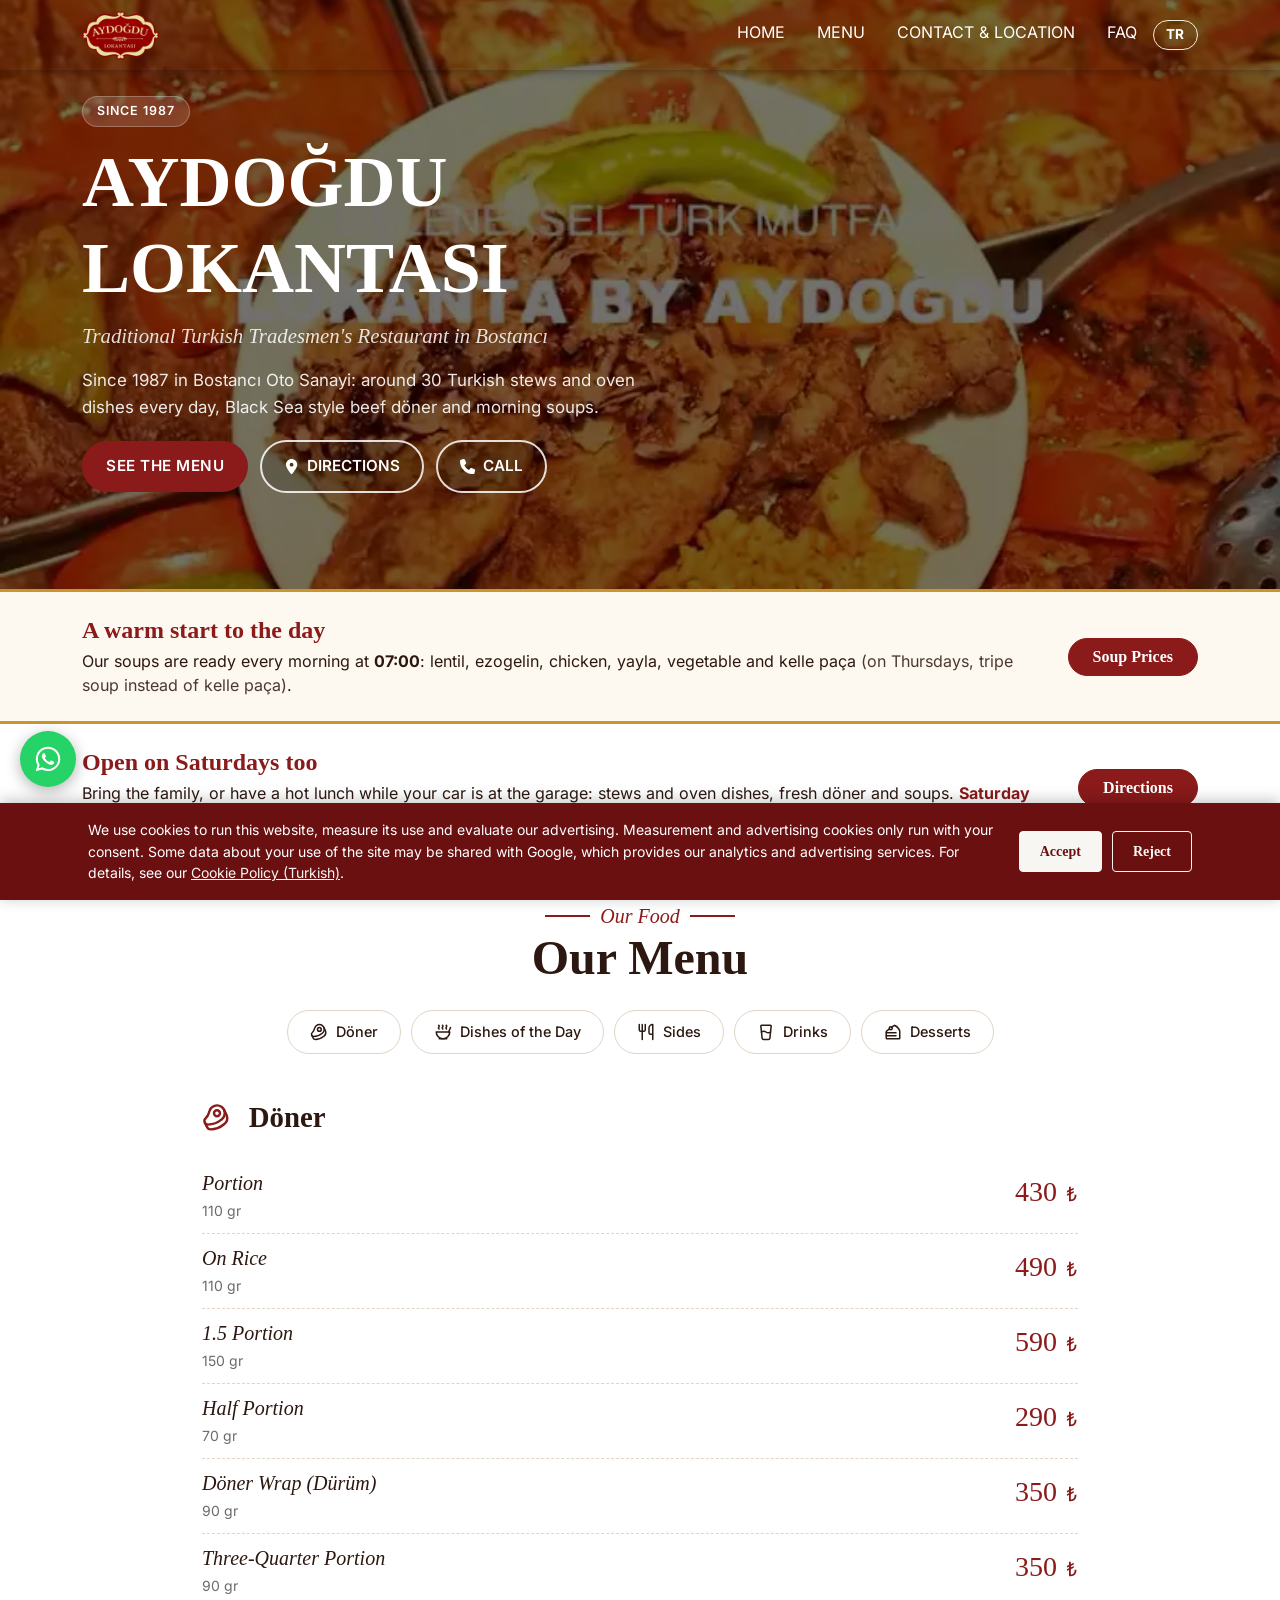
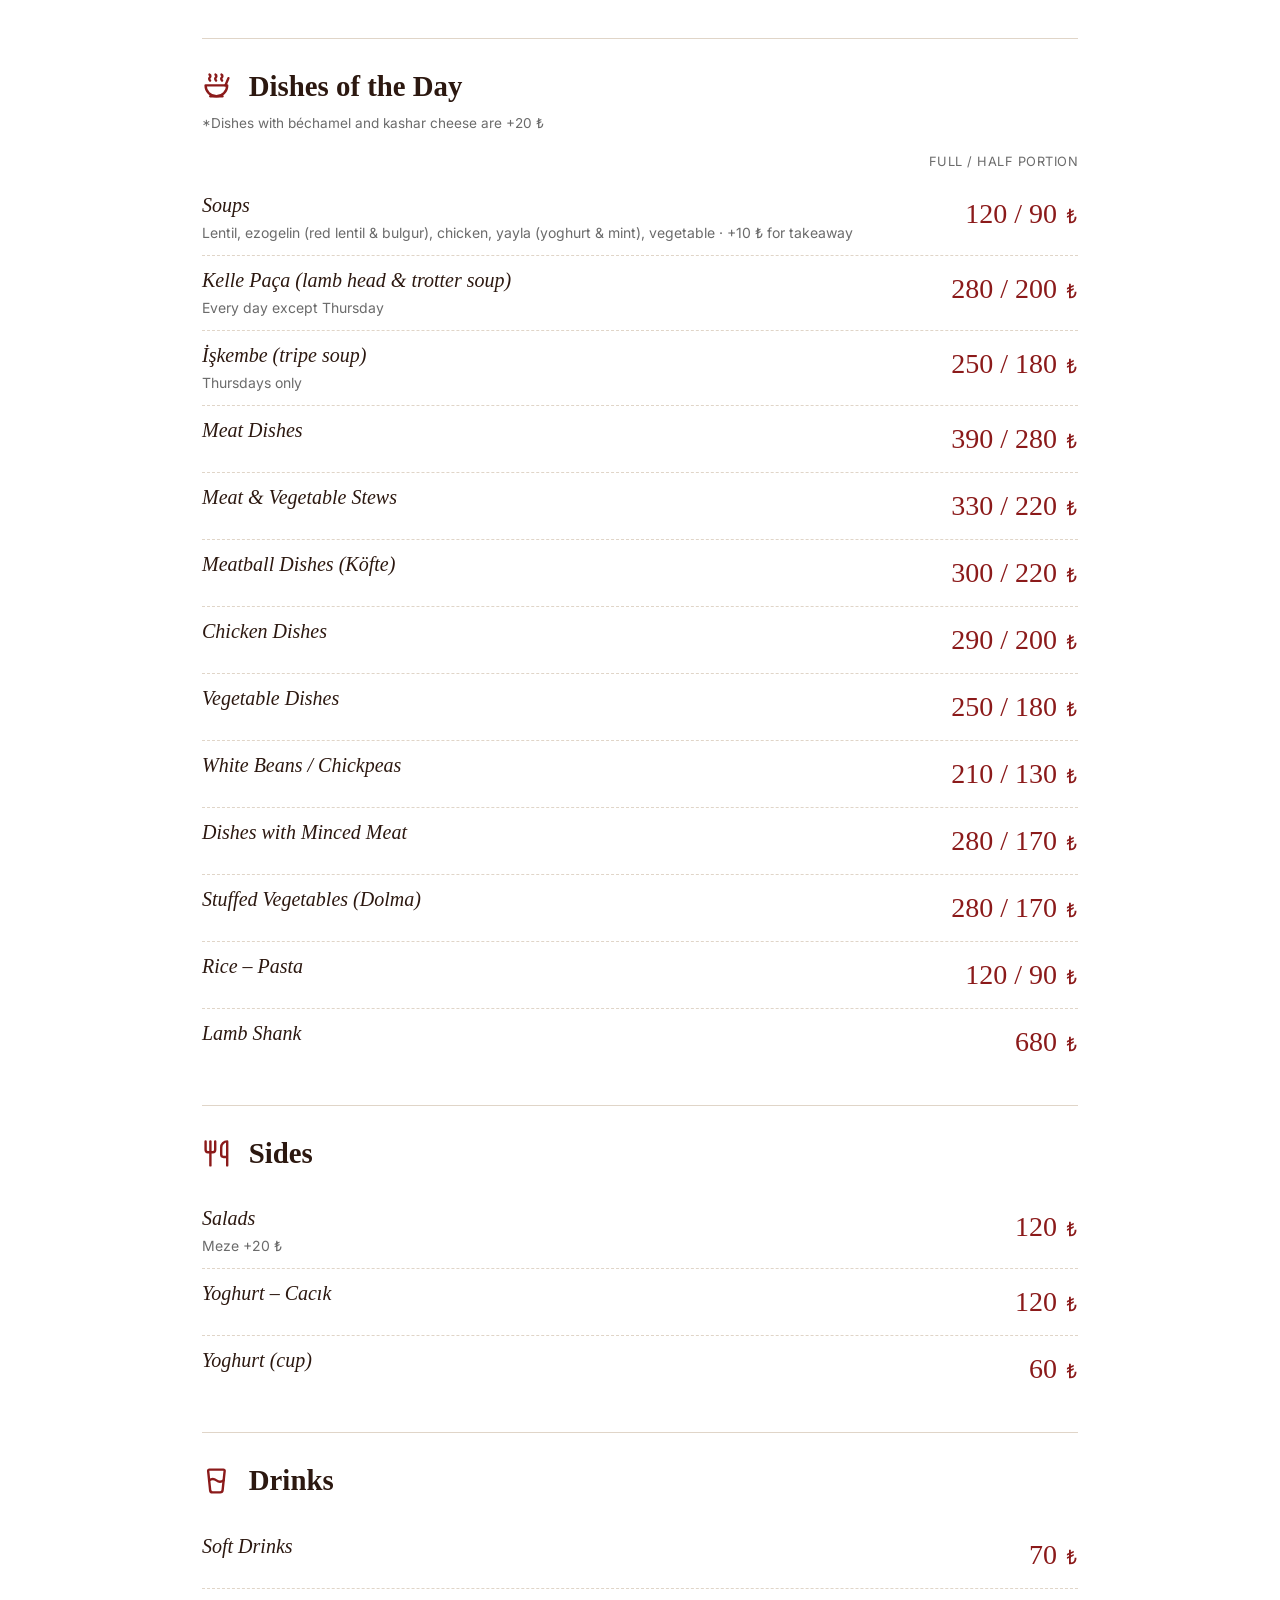
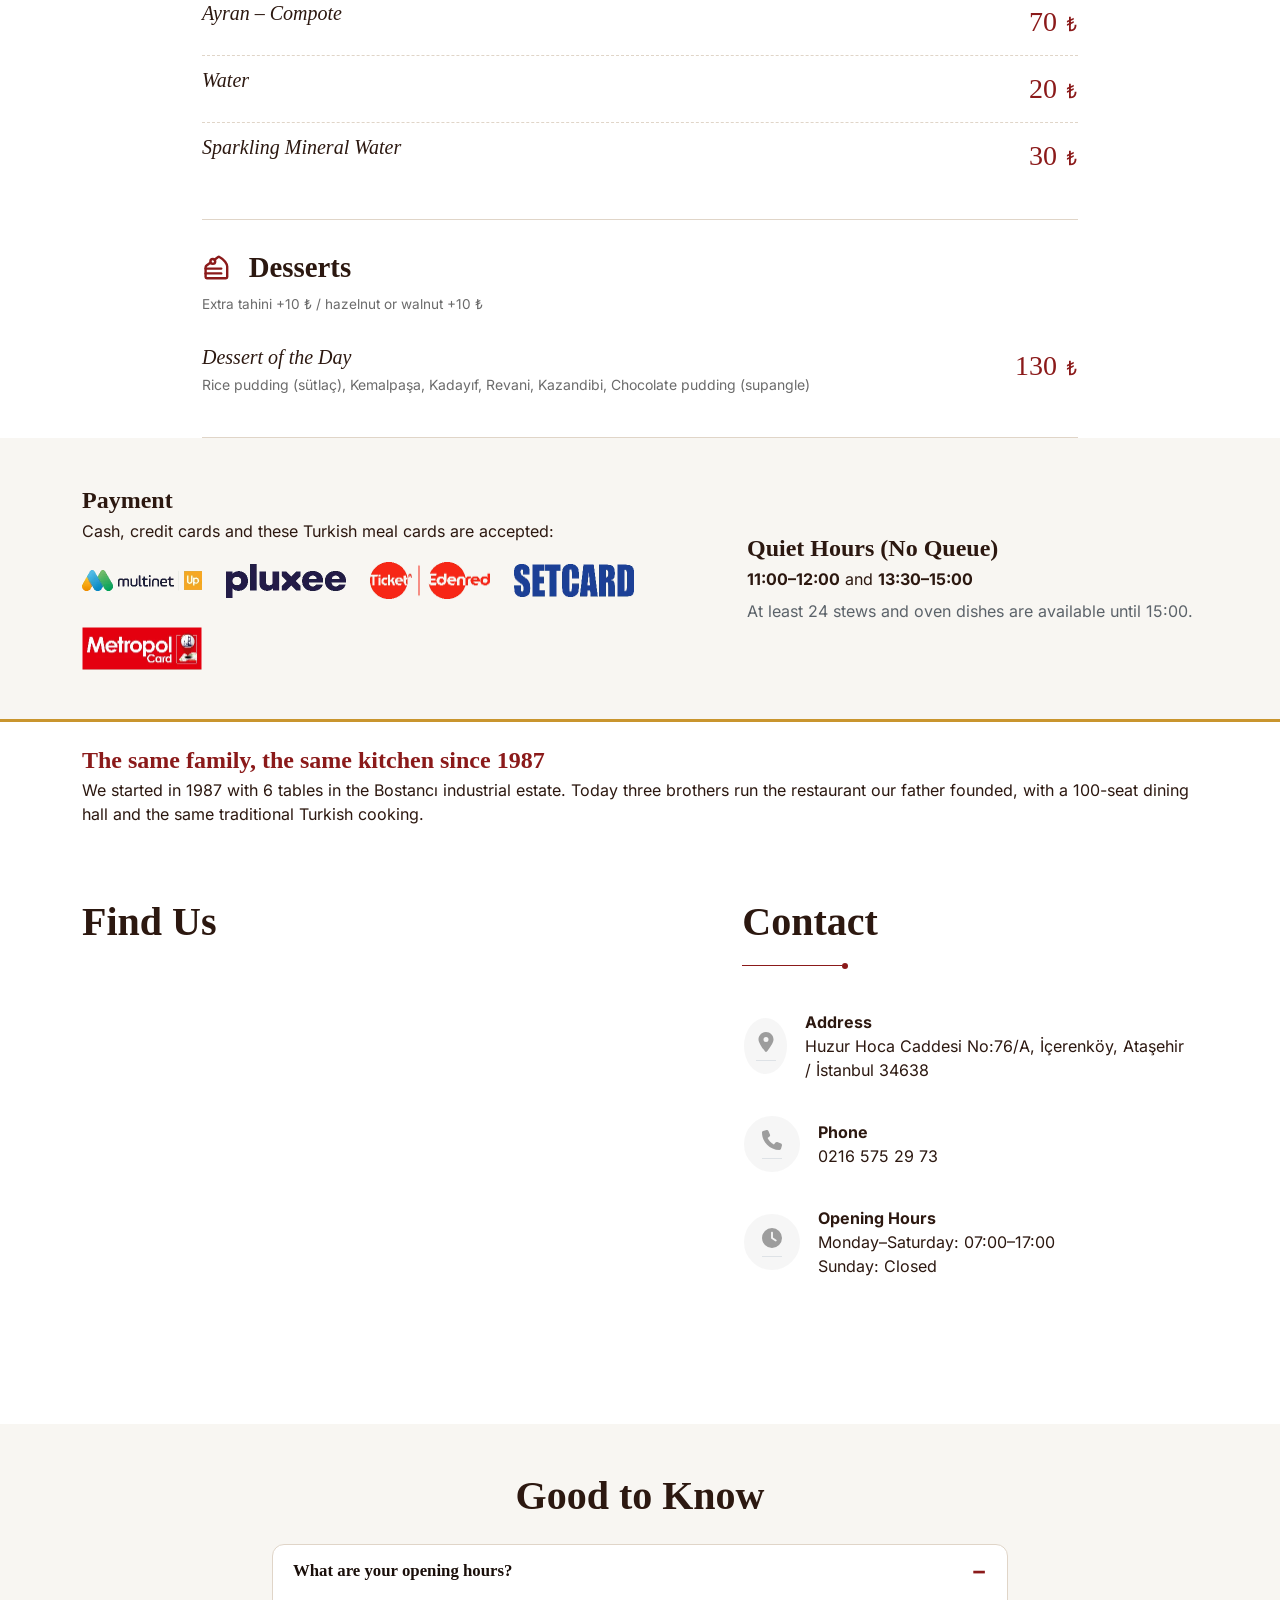
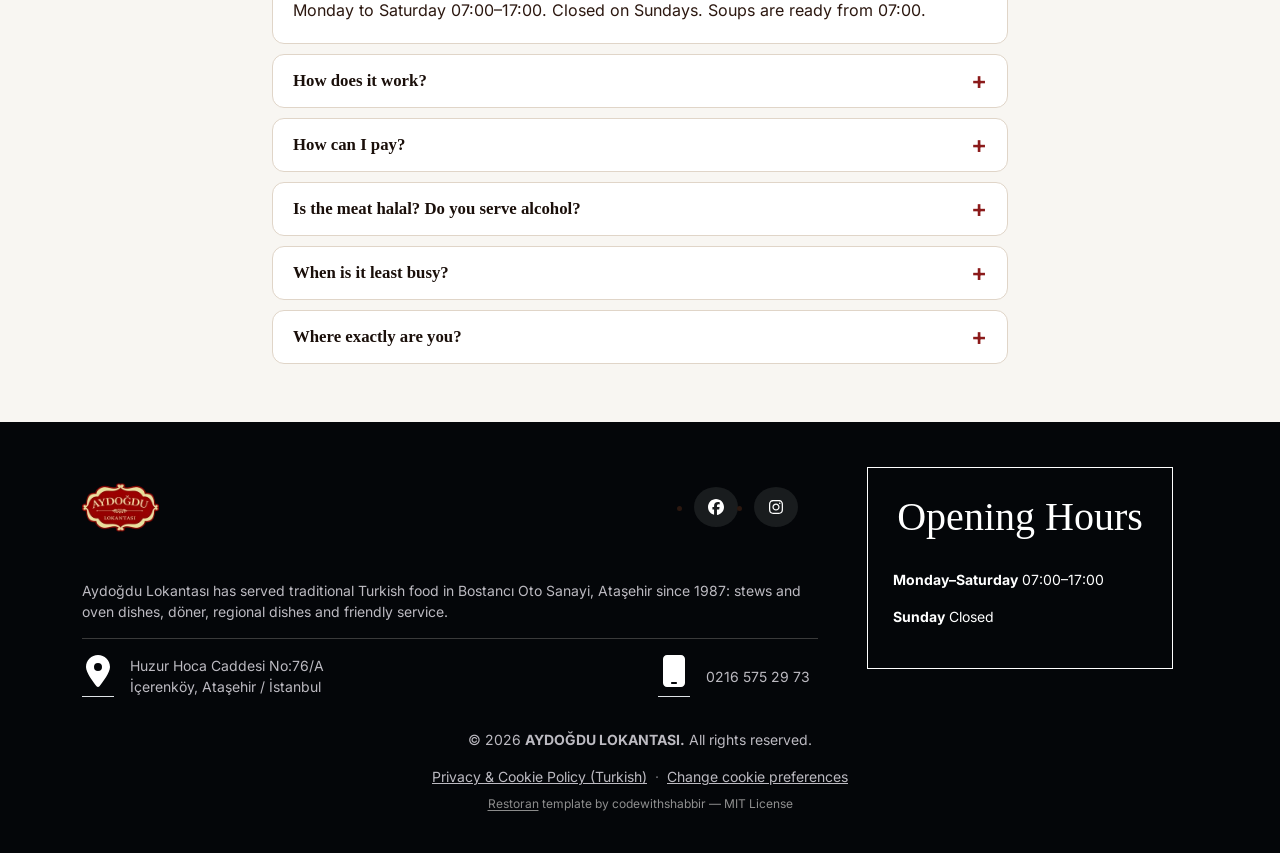
<file: en.html>
<!DOCTYPE html>
<!--
  Original template: Restoran (https://github.com/codewithshabbir/restoran)
  Heavily customized and extended for AYDOĞDU LOKANTASI.
-->
<html lang="en">
  <head>
    <meta charset="utf-8" />
    <meta name="viewport" content="width=device-width, initial-scale=1" />
    <!-- Google tag (gtag.js) + Consent Mode — onay gelmeden ölçüm/reklam depolaması KAPALI -->
    <script>
      window.dataLayer = window.dataLayer || [];
      function gtag(){dataLayer.push(arguments);}
      gtag('consent', 'default', {
        'ad_storage': 'denied',
        'ad_user_data': 'denied',
        'ad_personalization': 'denied',
        'analytics_storage': 'denied',
        'wait_for_update': 500
      });
      (function () {
        try {
          var m = document.cookie.match(/(?:^|;\s*)aydogdu_cerez_onay=([^;]*)/);
          if (m && decodeURIComponent(m[1]) === 'kabul') {
            gtag('consent', 'update', {
              'ad_storage': 'granted',
              'ad_user_data': 'granted',
              'ad_personalization': 'granted',
              'analytics_storage': 'granted'
            });
          }
        } catch (e) {}
      })();
      gtag('js', new Date());
      gtag('config', 'G-K8GT4YY9SE');
      gtag('config', 'AW-18216938698');
    </script>
    <script async src="https://www.googletagmanager.com/gtag/js?id=G-K8GT4YY9SE"></script>
    <link rel="icon" type="image/png" sizes="32x32" href="./assets/images/favicon-32.png">
    <link rel="apple-touch-icon" href="./assets/images/apple-touch-icon.png">
    <title>Aydoğdu 2 Lokantası | Traditional Turkish Tradesmen's Restaurant – Ataşehir, Istanbul</title>
    <meta name="description" content="Aydoğdu 2 Lokantası – a traditional Turkish esnaf lokantası since 1987 in Bostancı Oto Sanayi, Ataşehir, Istanbul. Around 30 home-style stews and oven dishes daily, döner and soups. Mon–Sat 07:00–17:00.">
    <link rel="canonical" href="https://aydogdulokantasi.com/en.html">
    <link rel="alternate" hreflang="tr" href="https://aydogdulokantasi.com/">
    <link rel="alternate" hreflang="en" href="https://aydogdulokantasi.com/en.html">
    <link rel="alternate" hreflang="x-default" href="https://aydogdulokantasi.com/">
    <meta property="og:type" content="website">
    <meta property="og:locale" content="en_GB">
    <meta property="og:locale:alternate" content="tr_TR">
    <meta property="og:site_name" content="Aydoğdu 2 Lokantası">
    <meta property="og:title" content="Aydoğdu 2 Lokantası – Traditional Turkish food since 1987">
    <meta property="og:description" content="Around 30 Turkish stews and oven dishes every day, Black Sea style beef döner and morning soups from 07:00. Mon–Sat 07:00–17:00 · Bostancı Oto Sanayi, Ataşehir.">
    <meta property="og:url" content="https://aydogdulokantasi.com/en.html">
    <meta property="og:image" content="https://aydogdulokantasi.com/assets/images/og-image.jpg">
    <meta property="og:image:width" content="1200">
    <meta property="og:image:height" content="630">
    <meta name="twitter:card" content="summary_large_image">
    <!-- Google yapılandırılmış veri. Saat/adres/telefon değişirse BURAYI da güncelleyin (data.json bunu değiştirmez). -->
    <script type="application/ld+json">
{
      "@context": "https://schema.org",
      "@type": "Restaurant",
      "name": "Aydoğdu 2 Lokantası",
      "alternateName": "Aydoğdu Lokantası",
      "description": "Traditional Turkish tradesmen's restaurant (esnaf lokantası) in Bostancı Oto Sanayi, Ataşehir, since 1987: stews and oven dishes, Black Sea style beef döner and soups.",
      "url": "https://aydogdulokantasi.com/en.html",
      "telephone": "+902165752973",
      "image": [
        "https://aydogdulokantasi.com/assets/images/og-image.jpg"
      ],
      "logo": "https://aydogdulokantasi.com/assets/images/logo.webp",
      "foundingDate": "1987",
      "address": {
        "@type": "PostalAddress",
        "streetAddress": "İçerenköy Mah., Huzur Hoca Cd. No:76/A",
        "addressLocality": "Ataşehir",
        "addressRegion": "İstanbul",
        "postalCode": "34638",
        "addressCountry": "TR"
      },
      "hasMap": "https://maps.app.goo.gl/VTeGeL5wVci3rUmo6",
      "openingHoursSpecification": [
        {
          "@type": "OpeningHoursSpecification",
          "dayOfWeek": [
            "Monday",
            "Tuesday",
            "Wednesday",
            "Thursday",
            "Friday",
            "Saturday"
          ],
          "opens": "07:00",
          "closes": "17:00"
        }
      ],
      "servesCuisine": [
        "Türk mutfağı",
        "Esnaf lokantası",
        "Döner",
        "Çorba"
      ],
      "priceRange": "₺₺",
      "acceptsReservations": false,
      "menu": "https://aydogdulokantasi.com/en.html#menu",
      "paymentAccepted": "Cash, Credit card, Multinet, Pluxee (Sodexo), Ticket Restaurant, Setcard, Metropol",
      "sameAs": [
        "https://www.instagram.com/aydogdulokantasi",
        "https://www.facebook.com/AydogduLokantasi/"
      ]
    }
    </script>
    <script type="application/ld+json">
{
  "@context": "https://schema.org",
  "@type": "FAQPage",
  "inLanguage": "en",
  "mainEntity": [
    {
      "@type": "Question",
      "name": "What are your opening hours?",
      "acceptedAnswer": {
        "@type": "Answer",
        "text": "Monday to Saturday 07:00–17:00. Closed on Sundays. Soups are ready from 07:00."
      }
    },
    {
      "@type": "Question",
      "name": "How does it work?",
      "acceptedAnswer": {
        "@type": "Answer",
        "text": "It is a traditional Turkish esnaf lokantası: the dishes of the day are on display at the counter. Point to what you would like; you can order a full or half portion."
      }
    },
    {
      "@type": "Question",
      "name": "How can I pay?",
      "acceptedAnswer": {
        "@type": "Answer",
        "text": "Cash, credit cards and Turkish meal cards (Multinet, Pluxee, Ticket Restaurant, Setcard, Metropol)."
      }
    },
    {
      "@type": "Question",
      "name": "Is the meat halal? Do you serve alcohol?",
      "acceptedAnswer": {
        "@type": "Answer",
        "text": "Yes, all our meat is halal. We do not serve alcohol."
      }
    },
    {
      "@type": "Question",
      "name": "When is it least busy?",
      "acceptedAnswer": {
        "@type": "Answer",
        "text": "Lunch is busiest 12:00–13:30. For no queue, come 11:00–12:00 or 13:30–15:00."
      }
    },
    {
      "@type": "Question",
      "name": "Where exactly are you?",
      "acceptedAnswer": {
        "@type": "Answer",
        "text": "Inside Bostancı Oto Sanayi (industrial estate): Huzur Hoca Caddesi No:76/A, İçerenköy, Ataşehir, Istanbul. Use the map above for directions."
      }
    }
  ]
}
    </script>
    <link rel="preload" href="./assets/images/hero-poster-2.webp" as="image" fetchpriority="high">
    <link rel="preload" href="./assets/fonts/inter-latin-400-normal.woff2" as="font" type="font/woff2" crossorigin>
    <link rel="preload" href="./assets/fonts/inter-latin-ext-400-normal.woff2" as="font" type="font/woff2" crossorigin>
    <link rel="stylesheet" href="./assets/css/style.css?v=3.0" />
    <style>
      header.scrolled .menus > ul > li::after { background-color: var(--text-color-white); }
      .hero-ctas { display: flex; flex-wrap: wrap; gap: 12px; align-items: center; }
      .hero-btn { display: inline-flex; align-items: center; gap: 8px; padding: 13px 22px; border: 2px solid rgba(255,255,255,.85);
        border-radius: 50px; color: #fff; text-decoration: none; font-family: "Inter", sans-serif; font-weight: 600;
        font-size: .95rem; text-transform: uppercase; background: rgba(0,0,0,.15); transition: background .2s, color .2s; }
      .hero-btn:hover, .hero-btn:focus { background: #fff; color: #141214; }
      /* Mobilde "Ara" zaten yüzen telefon düğmesinde; hero'da tekrar etme */
      @media (max-width: 991.98px) { .hero-btn[href^="tel:"] { display: none; } }
      #cumartesi .cumartesi-saat { font-weight: 700; color: var(--primary-color); }
      #floating-phone { transition: bottom .2s; }
      /* Mobil: sağ altta WhatsApp kısayolu (solda telefon); "yukarı çık" yalnız masaüstünde */
      #floating-whatsapp { position: fixed; bottom: 20px; right: 20px; width: 56px; height: 56px; border-radius: 50%;
        background: #25D366; color: #fff; display: flex; align-items: center; justify-content: center; font-size: 28px;
        box-shadow: 0 4px 15px rgba(0,0,0,.3); z-index: 10; text-decoration: none; transition: bottom .2s, transform .2s; }
      #floating-whatsapp:hover { transform: scale(1.08); }
      /* Masaüstü: telefon düğmesi yok; WhatsApp sol altta, "yukarı çık" sağ altta */
      @media (min-width: 992px) { #floating-whatsapp { right: auto; left: 20px; } }
      @media (max-width: 991.98px) { #back-to-top { display: none !important; } }
      /* Satır içi SVG ikonlar (Font Awesome webfont yerine) */
      i.ico { display: inline-block; line-height: 1; font-style: normal; }
      i.ico svg { width: 1em; height: 1em; fill: currentColor; vertical-align: -0.125em; }
      i.ico.fa-2x { font-size: 2em; }
      #hikayemiz .story-body p { white-space: pre-line; margin-bottom: 1rem; line-height: 1.7; }
      #hikayemiz .story-body p.story-lead { font-size: 1.25rem; font-weight: 700; color: var(--primary-color); }
      /* Dil düğmesi (TR | EN) */
      .lang-pill { display:inline-block; padding:4px 12px; border:1.5px solid rgba(255,255,255,.9); border-radius:50px;
        color:#fff !important; font-weight:700; font-size:.85rem; letter-spacing:.05em; text-decoration:none; line-height:1.4; }
      .lang-pill:hover, .lang-pill:focus { background:#fff; color:var(--primary-color) !important; }
      .menus > ul > li.lang-li::after { display:none; }
      .mobile-header-spacer .lang-pill { margin-right:14px; }
      #faq .sss-item { background:#fff; border:1px solid var(--border-color); border-radius:12px; margin-bottom:10px; }
      #faq .sss-item summary { list-style:none; cursor:pointer; padding:16px 48px 16px 20px; position:relative; }
      #faq .sss-item summary::-webkit-details-marker { display:none; }
      #faq .sss-item summary h3 { font-size:1.05rem; font-weight:700; margin:0; color:var(--heading-color); }
      #faq .sss-item summary::after { content:"+"; position:absolute; right:20px; top:50%; transform:translateY(-50%); font-size:1.5rem; line-height:1; color:var(--primary-color); font-weight:600; }
      #faq .sss-item[open] summary::after { content:"\2212"; }
      #faq .sss-item p { margin:0; padding:0 20px 18px; line-height:1.7; }
    </style>
  </head>
  <body>


    <header>
      <div class="container header my-1 d-none d-lg-flex">
        <div class="logo">
          <a href="#anasayfa">
            <img src="./assets/images/logo.webp" alt="AYDOĞDU" width="184" height="120">
          </a>
        </div>
        <div class="menus">
          <ul class="d-flex mb-0">
              <li class="list-unstyled py-1">
                <a class="text-decoration-none text-uppercase px-3" href="#anasayfa">Home</a>
              </li>
              <li class="list-unstyled py-1">
                <a class="text-decoration-none text-uppercase px-3" href="#menu">Menu</a>
              </li>
              <li class="list-unstyled py-1">
                <a class="text-decoration-none text-uppercase px-3" href="#iletisim">Contact & Location</a>
              </li>
              <li class="list-unstyled py-1">
                <a class="text-decoration-none text-uppercase px-3" href="#faq">FAQ</a>
              </li>
              <li class="list-unstyled py-1 lang-li ms-2">
                <a class="lang-pill" href="./" hreflang="tr" lang="tr" aria-label="Türkçe sürüm">TR</a>
              </li>
          </ul>
        </div>
      </div>

      <div class="d-lg-none mobile-header-grid py-2">
        <div id="hamburger" class="mobile-hamburger" role="button" tabindex="0" aria-label="Open menu">
          <i class="ico fa-2x text-white"><svg aria-hidden="true" focusable="false" xmlns="http://www.w3.org/2000/svg" viewBox="0 0 448 512"><path d="M0 96C0 78.3 14.3 64 32 64l384 0c17.7 0 32 14.3 32 32s-14.3 32-32 32L32 128C14.3 128 0 113.7 0 96zM0 256c0-17.7 14.3-32 32-32l384 0c17.7 0 32 14.3 32 32s-14.3 32-32 32L32 288c-17.7 0-32-14.3-32-32zM448 416c0 17.7-14.3 32-32 32L32 448c-17.7 0-32-14.3-32-32s14.3-32 32-32l384 0c17.7 0 32 14.3 32 32z"/></svg></i>
        </div>
        <div class="mobile-nav-logo">
          <div class="logo">
            <a href="#anasayfa">
              <img src="./assets/images/logo.webp" alt="AYDOĞDU" width="184" height="120">
            </a>
          </div>
        </div>
        <div class="mobile-header-spacer"><a class="lang-pill" href="./" hreflang="tr" lang="tr" aria-label="Türkçe sürüm">TR</a></div>
      </div>
      <div class="position-fixed w-auto bg-white h-100 top-0 start-0 px-3" id="mobile-menu">
          <div id="hamburger-cross" role="button" tabindex="0" aria-label="Close menu" class="d-flex justify-content-end align-items-center py-2">
            <i class="ico fa-2x me-3"><svg aria-hidden="true" focusable="false" xmlns="http://www.w3.org/2000/svg" viewBox="0 0 448 512"><path d="M256 80c0-17.7-14.3-32-32-32s-32 14.3-32 32l0 144L48 224c-17.7 0-32 14.3-32 32s14.3 32 32 32l144 0 0 144c0 17.7 14.3 32 32 32s32-14.3 32-32l0-144 144 0c17.7 0 32-14.3 32-32s-14.3-32-32-32l-144 0 0-144z"/></svg></i>
          </div>
          <div class="menus">
            <ul class="d-flex flex-column ps-2 mb-0 mt-4">
              <li class="list-unstyled py-1">
                <a class="text-dark text-decoration-none text-uppercase p-3" href="#anasayfa">Home</a>
              </li>
              <li class="list-unstyled py-1">
                <a class="text-dark text-decoration-none text-uppercase p-3" href="#menu">Menu</a>
              </li>
              <li class="list-unstyled py-1">
                <a class="text-dark text-decoration-none text-uppercase p-3" href="#iletisim">Contact & Location</a>
              </li>
              <li class="list-unstyled py-1">
                <a class="text-dark text-decoration-none text-uppercase p-3" href="#faq">FAQ</a>
              </li>
            </ul>
        </div>
      </div>
    </header>

    <main class="contact-page">
      <!-- ===== Ana Sayfa / Hero ===== -->
      <section id="anasayfa" class="banner py-5">
        <div class="banner-video-bg">
          <video class="hero-video" muted loop playsinline preload="none"
            poster="./assets/images/hero-poster-2.webp" data-src="./assets/video/hero-2.mp4"></video>
          <div class="banner-overlay"></div>
        </div>
        <div class="container py-5" style="position:relative;z-index:2;">
          <div class="row">
             <div class="col-lg-7 banner-content">
              <span class="badge-years">Since 1987</span>
              <h1 class="display-2">AYDOĞDU LOKANTASI</h1>
              <p class="hero-subtitle">Traditional Turkish Tradesmen's Restaurant in Bostancı</p>
              <p class="hero-desc">
                Since 1987 in Bostancı Oto Sanayi: around 30 Turkish stews and oven dishes every day, Black Sea style beef döner and morning soups.
              </p>
              <div class="hero-ctas">
                <div class="book-a-table">
                  <div class="anim-layer"></div>
                  <a href="#menu">See the Menu</a>
                </div>
                <a class="hero-btn" href="https://maps.app.goo.gl/VTeGeL5wVci3rUmo6" target="_blank" rel="noopener"><i class="ico"><svg aria-hidden="true" focusable="false" xmlns="http://www.w3.org/2000/svg" viewBox="0 0 384 512"><path d="M215.7 499.2C267 435 384 279.4 384 192C384 86 298 0 192 0S0 86 0 192c0 87.4 117 243 168.3 307.2c12.3 15.3 35.1 15.3 47.4 0zM192 128a64 64 0 1 1 0 128 64 64 0 1 1 0-128z"/></svg></i> Directions</a>
                <a class="hero-btn" href="tel:+902165752973" data-keep-text><i class="ico"><svg aria-hidden="true" focusable="false" xmlns="http://www.w3.org/2000/svg" viewBox="0 0 512 512"><path d="M164.9 24.6c-7.7-18.6-28-28.5-47.4-23.2l-88 24C12.1 30.2 0 46 0 64C0 311.4 200.6 512 448 512c18 0 33.8-12.1 38.6-29.5l24-88c5.3-19.4-4.6-39.7-23.2-47.4l-96-40c-16.3-6.8-35.2-2.1-46.3 11.6L304.7 368C234.3 334.7 177.3 277.7 144 207.3L193.3 167c13.7-11.2 18.4-30 11.6-46.3l-40-96z"/></svg></i> Call</a>
              </div>
            </div>
          </div>
        </div>
      </section>

      <!-- ===== Sabah Çorbası Bandı ===== -->
      <section id="sabah-corbasi" class="py-4" style="background:#FEF9F0;color:var(--text-color);border-top:3px solid var(--secondary-color);border-bottom:3px solid var(--secondary-color);">
        <div class="container">
          <div class="d-flex flex-column flex-md-row align-items-md-center justify-content-between gap-3">
            <div>
              <h2 class="h4 fw-bold mb-1" style="color:var(--primary-color);">A warm start to the day</h2>
              <p class="mb-0">
                Our soups are ready every morning at <b>07:00</b>: lentil, ezogelin, chicken, yayla, vegetable and kelle paça
                <span style="opacity:.85;">(on Thursdays, tripe soup instead of kelle paça)</span>.
              </p>
            </div>
            <a href="#gunun-yemekleri" class="btn fw-bold px-4 flex-shrink-0" style="background:var(--primary-color);color:#fff;border-radius:50px;">Soup Prices</a>
          </div>
        </div>
      </section>

      <!-- ===== Cumartesi Bandı ===== -->
      <section id="cumartesi" class="py-4" style="background:#fff;color:var(--text-color);border-bottom:3px solid var(--secondary-color);">
        <div class="container">
          <div class="d-flex flex-column flex-md-row align-items-md-center justify-content-between gap-3">
            <div>
              <h2 class="h4 fw-bold mb-1" style="color:var(--primary-color);">Open on Saturdays too</h2>
              <p class="mb-0">
                Bring the family, or have a hot lunch while your car is at the garage:
                stews and oven dishes, fresh döner and soups.
                <span class="cumartesi-saat">Saturday 07:00–17:00</span> · Meal cards accepted.
              </p>
            </div>
            <a href="https://maps.app.goo.gl/VTeGeL5wVci3rUmo6" target="_blank" rel="noopener" class="btn fw-bold px-4 flex-shrink-0" style="background:var(--primary-color);color:#fff;border-radius:50px;">Directions</a>
          </div>
        </div>
      </section>

      <!-- ===== Menü ===== -->
      <section id="menu" class="our-menu pt-5">
        <div class="container">
          <div class="row">
            <div class="section-title text-center">
              <h5 role="none">Our Food</h5>
              <h2 class="display-5 fw-bold">Our Menu</h2>
            </div>
          </div>
          </div>
          <!-- Sticky Category Tabs (full width, outside container) -->
          <div class="menu-tabs">
            <a href="#doner" class="menu-tab active"><svg class="menu-icon me-2" xmlns="http://www.w3.org/2000/svg" width="18" height="18" viewBox="0 0 24 24" fill="none" stroke="currentColor" stroke-width="2" stroke-linecap="round" stroke-linejoin="round" > <path d="M16.4 13.7A6.5 6.5 0 1 0 6.28 6.6c-1.1 3.13-.78 3.9-3.18 6.08A3 3 0 0 0 5 18c4 0 8.4-1.8 11.4-4.3" /> <path d="m18.5 6 2.19 4.5a6.48 6.48 0 0 1-2.29 7.2C15.4 20.2 11 22 7 22a3 3 0 0 1-2.68-1.66L2.4 16.5" /> <circle cx="12.5" cy="8.5" r="2.5" /> </svg>
Döner</a>
            <a href="#gunun-yemekleri" class="menu-tab"><svg class="menu-icon me-2"
  xmlns="http://www.w3.org/2000/svg"
  width="18"
  height="18"
  viewBox="0 0 24 24"
  fill="none"
  stroke="currentColor"
  stroke-width="2"
  stroke-linecap="round"
  stroke-linejoin="round"
>
  <path d="M12 21a9 9 0 0 0 9-9H3a9 9 0 0 0 9 9Z" />
  <path d="M7 21h10" />
  <path d="M19.5 12 22 6" />
  <path d="M16.25 3c.27.1.8.53.75 1.36-.06.83-.93 1.2-1 2.02-.05.78.34 1.24.73 1.62" />
  <path d="M11.25 3c.27.1.8.53.74 1.36-.05.83-.93 1.2-.98 2.02-.06.78.33 1.24.72 1.62" />
  <path d="M6.25 3c.27.1.8.53.75 1.36-.06.83-.93 1.2-1 2.02-.05.78.34 1.24.74 1.62" />
</svg>
Dishes of the Day</a>
            <a href="#yanindakiler" class="menu-tab"><svg class="menu-icon me-2"
  xmlns="http://www.w3.org/2000/svg"
  width="18"
  height="18"
  viewBox="0 0 24 24"
  fill="none"
  stroke="currentColor"
  stroke-width="2"
  stroke-linecap="round"
  stroke-linejoin="round"
>
  <path d="M3 2v7c0 1.1.9 2 2 2h4a2 2 0 0 0 2-2V2" />
  <path d="M7 2v20" />
  <path d="M21 15V2a5 5 0 0 0-5 5v6c0 1.1.9 2 2 2h3Zm0 0v7" />
</svg>
Sides</a>
            <a href="#icecekler" class="menu-tab"><svg class="menu-icon me-2"
  xmlns="http://www.w3.org/2000/svg"
  width="18"
  height="18"
  viewBox="0 0 24 24"
  fill="none"
  stroke="currentColor"
  stroke-width="2"
  stroke-linecap="round"
  stroke-linejoin="round"
>
  <path d="M5.116 4.104A1 1 0 0 1 6.11 3h11.78a1 1 0 0 1 .994 1.105L17.19 20.21A2 2 0 0 1 15.2 22H8.8a2 2 0 0 1-2-1.79z" />
  <path d="M6 12a5 5 0 0 1 6 0 5 5 0 0 0 6 0" />
</svg>
Drinks</a>
            <a href="#tatlilar" class="menu-tab"><svg class="menu-icon me-2" xmlns="http://www.w3.org/2000/svg" width="18" height="18" viewBox="0 0 24 24" fill="none" stroke="currentColor" stroke-width="2" stroke-linecap="round" stroke-linejoin="round" > <path d="M16 13H3" /> <path d="M16 17H3" /> <path d="m7.2 7.9-3.388 2.5A2 2 0 0 0 3 12.01V20a1 1 0 0 0 1 1h16a1 1 0 0 0 1-1v-8.654c0-2-2.44-6.026-6.44-8.026a1 1 0 0 0-1.082.057L10.4 5.6" /> <circle cx="9" cy="7" r="2" /> </svg>
Desserts</a>
          </div>

          <div class="container">
          <!-- Döner -->
          <div id="doner" class="menu-category">
            <h3 class="menu-category-title"><svg class="menu-icon me-2" style="color:var(--primary-color);" xmlns="http://www.w3.org/2000/svg" width="18" height="18" viewBox="0 0 24 24" fill="none" stroke="currentColor" stroke-width="2" stroke-linecap="round" stroke-linejoin="round" > <path d="M16.4 13.7A6.5 6.5 0 1 0 6.28 6.6c-1.1 3.13-.78 3.9-3.18 6.08A3 3 0 0 0 5 18c4 0 8.4-1.8 11.4-4.3" /> <path d="m18.5 6 2.19 4.5a6.48 6.48 0 0 1-2.29 7.2C15.4 20.2 11 22 7 22a3 3 0 0 1-2.68-1.66L2.4 16.5" /> <circle cx="12.5" cy="8.5" r="2.5" /> </svg>
Döner</h3>
            <p class="category-note"></p>
            <div class="row g-3 mb-4">
              <div class="col-12 col-lg-4">
                <div class="food-placeholder">
                  <img src="./doner.webp" alt="Döner" loading="lazy" decoding="async" width="720" height="960">
                </div>
              </div>
            </div>
            <div class="item-wrapper d-flex justify-content-between">
              <div class="item-left"><h5 aria-level="4">Portion</h5><p>110 gr</p></div>
              <div class="item-right"><span class="item-price">430 ₺</span></div>
            </div>
            <div class="item-wrapper d-flex justify-content-between">
              <div class="item-left"><h5 aria-level="4">On Rice</h5><p>110 gr</p></div>
              <div class="item-right"><span class="item-price">490 ₺</span></div>
            </div>
            <div class="item-wrapper d-flex justify-content-between">
              <div class="item-left"><h5 aria-level="4">1.5 Portion</h5><p>150 gr</p></div>
              <div class="item-right"><span class="item-price">590 ₺</span></div>
            </div>
            <div class="item-wrapper d-flex justify-content-between">
              <div class="item-left"><h5 aria-level="4">Half Portion</h5><p>70 gr</p></div>
              <div class="item-right"><span class="item-price">290 ₺</span></div>
            </div>
            <div class="item-wrapper d-flex justify-content-between">
              <div class="item-left"><h5 aria-level="4">Döner Wrap (Dürüm)</h5><p>90 gr</p></div>
              <div class="item-right"><span class="item-price">350 ₺</span></div>
            </div>
            <div class="item-wrapper d-flex justify-content-between">
              <div class="item-left"><h5 aria-level="4">Three-Quarter Portion</h5><p>90 gr</p></div>
              <div class="item-right"><span class="item-price">350 ₺</span></div>
            </div>
          </div>

          <!-- Günün Yemekleri -->
          <div id="gunun-yemekleri" class="menu-category">
            <h3 class="menu-category-title"><svg style="color:var(--primary-color);" class="menu-icon me-2"
  xmlns="http://www.w3.org/2000/svg"
  width="18"
  height="18"
  viewBox="0 0 24 24"
  fill="none"
  stroke="currentColor"
  stroke-width="2"
  stroke-linecap="round"
  stroke-linejoin="round"
>
  <path d="M12 21a9 9 0 0 0 9-9H3a9 9 0 0 0 9 9Z" />
  <path d="M7 21h10" />
  <path d="M19.5 12 22 6" />
  <path d="M16.25 3c.27.1.8.53.75 1.36-.06.83-.93 1.2-1 2.02-.05.78.34 1.24.73 1.62" />
  <path d="M11.25 3c.27.1.8.53.74 1.36-.05.83-.93 1.2-.98 2.02-.06.78.33 1.24.72 1.62" />
  <path d="M6.25 3c.27.1.8.53.75 1.36-.06.83-.93 1.2-1 2.02-.05.78.34 1.24.74 1.62" />
</svg>
Dishes of the Day</h3>
            <p class="category-note">*Dishes with béchamel and kashar cheese are +20 ₺</p>
            <div class="row g-3 mb-4">
              <div class="col-12 col-lg-4">
                <div class="food-placeholder">
                  <img src="./ana_yemek.webp" alt="Dishes of the Day" loading="lazy" decoding="async" width="720" height="960">
                </div>
              </div>
            </div>
            <div class="price-header"><span>Full / Half Portion</span></div>
            <div class="item-wrapper d-flex justify-content-between">
              <div class="item-left"><h5 aria-level="4">Soups</h5><p>Lentil, ezogelin (red lentil & bulgur), chicken, yayla (yoghurt & mint), vegetable · +10 ₺ for takeaway</p></div>
              <div class="item-right"><span class="item-price">120 / 90 ₺</span></div>
            </div>
            <div class="item-wrapper d-flex justify-content-between">
              <div class="item-left"><h5 aria-level="4">Kelle Paça (lamb head & trotter soup)</h5><p>Every day except Thursday</p></div>
              <div class="item-right"><span class="item-price">280 / 200 ₺</span></div>
            </div>
            <div class="item-wrapper d-flex justify-content-between">
              <div class="item-left"><h5 aria-level="4">İşkembe (tripe soup)</h5><p>Thursdays only</p></div>
              <div class="item-right"><span class="item-price">250 / 180 ₺</span></div>
            </div>
            <div class="item-wrapper d-flex justify-content-between">
              <div class="item-left"><h5 aria-level="4">Meat Dishes</h5><p></p></div>
              <div class="item-right"><span class="item-price">390 / 280 ₺</span></div>
            </div>
            <div class="item-wrapper d-flex justify-content-between">
              <div class="item-left"><h5 aria-level="4">Meat & Vegetable Stews</h5><p></p></div>
              <div class="item-right"><span class="item-price">330 / 220 ₺</span></div>
            </div>
            <div class="item-wrapper d-flex justify-content-between">
              <div class="item-left"><h5 aria-level="4">Meatball Dishes (Köfte)</h5><p></p></div>
              <div class="item-right"><span class="item-price">300 / 220 ₺</span></div>
            </div>
            <div class="item-wrapper d-flex justify-content-between">
              <div class="item-left"><h5 aria-level="4">Chicken Dishes</h5><p></p></div>
              <div class="item-right"><span class="item-price">290 / 200 ₺</span></div>
            </div>
            <div class="item-wrapper d-flex justify-content-between">
              <div class="item-left"><h5 aria-level="4">Vegetable Dishes</h5><p></p></div>
              <div class="item-right"><span class="item-price">250 / 180 ₺</span></div>
            </div>
            <div class="item-wrapper d-flex justify-content-between">
              <div class="item-left"><h5 aria-level="4">White Beans / Chickpeas</h5><p></p></div>
              <div class="item-right"><span class="item-price">210 / 130 ₺</span></div>
            </div>
            <div class="item-wrapper d-flex justify-content-between">
              <div class="item-left"><h5 aria-level="4">Dishes with Minced Meat</h5><p></p></div>
              <div class="item-right"><span class="item-price">280 / 170 ₺</span></div>
            </div>
            <div class="item-wrapper d-flex justify-content-between">
              <div class="item-left"><h5 aria-level="4">Stuffed Vegetables (Dolma)</h5><p></p></div>
              <div class="item-right"><span class="item-price">280 / 170 ₺</span></div>
            </div>
            <div class="item-wrapper d-flex justify-content-between">
              <div class="item-left"><h5 aria-level="4">Rice – Pasta</h5><p></p></div>
              <div class="item-right"><span class="item-price">120 / 90 ₺</span></div>
            </div>
            <div class="item-wrapper d-flex justify-content-between">
              <div class="item-left"><h5 aria-level="4">Lamb Shank</h5><p></p></div>
              <div class="item-right"><span class="item-price">680 ₺</span></div>
            </div>
          </div>

          <!-- Yanındakiler -->
          <div id="yanindakiler" class="menu-category">
            <h3 class="menu-category-title"><svg style="color:var(--primary-color);" class="menu-icon me-2"
  xmlns="http://www.w3.org/2000/svg"
  width="18"
  height="18"
  viewBox="0 0 24 24"
  fill="none"
  stroke="currentColor"
  stroke-width="2"
  stroke-linecap="round"
  stroke-linejoin="round"
>
  <path d="M3 2v7c0 1.1.9 2 2 2h4a2 2 0 0 0 2-2V2" />
  <path d="M7 2v20" />
  <path d="M21 15V2a5 5 0 0 0-5 5v6c0 1.1.9 2 2 2h3Zm0 0v7" />
</svg>
Sides</h3>
            <p class="category-note"></p>
            <div class="row g-3 mb-4">
              <div class="col-12 col-lg-4">
                <div class="food-placeholder">
                  <img src="./corba.webp" alt="Sides" loading="lazy" decoding="async" width="720" height="960">
                </div>
              </div>
            </div>
            <div class="item-wrapper d-flex justify-content-between">
              <div class="item-left"><h5 aria-level="4">Salads</h5><p></p></div>
              <div class="item-right"><span class="item-price">120 ₺</span></div>
            </div>
            <div class="item-wrapper d-flex justify-content-between">
              <div class="item-left"><h5 aria-level="4">Yoghurt – Cacık</h5><p></p></div>
              <div class="item-right"><span class="item-price">120 ₺</span></div>
            </div>
            <div class="item-wrapper d-flex justify-content-between">
              <div class="item-left"><h5 aria-level="4">Yoghurt (cup)</h5><p></p></div>
              <div class="item-right"><span class="item-price">60 ₺</span></div>
            </div>
          </div>

          <!-- İçecekler -->
          <div id="icecekler" class="menu-category">
            <h3 class="menu-category-title"><svg style="color:var(--primary-color);" class="menu-icon me-2"
  xmlns="http://www.w3.org/2000/svg"
  width="18"
  height="18"
  viewBox="0 0 24 24"
  fill="none"
  stroke="currentColor"
  stroke-width="2"
  stroke-linecap="round"
  stroke-linejoin="round"
>
  <path d="M5.116 4.104A1 1 0 0 1 6.11 3h11.78a1 1 0 0 1 .994 1.105L17.19 20.21A2 2 0 0 1 15.2 22H8.8a2 2 0 0 1-2-1.79z" />
  <path d="M6 12a5 5 0 0 1 6 0 5 5 0 0 0 6 0" />
</svg>
Drinks</h3>
            <p class="category-note"></p>
            <div class="row g-3 mb-4">
              <div class="col-12 col-lg-4">
                <div class="food-placeholder">
                  <img src="./ana_yemek.webp" alt="Drinks" loading="lazy" decoding="async" width="720" height="960">
                </div>
              </div>
            </div>
            <div class="item-wrapper d-flex justify-content-between">
              <div class="item-left"><h5 aria-level="4">Soft Drinks</h5><p></p></div>
              <div class="item-right"><span class="item-price">70 ₺</span></div>
            </div>
            <div class="item-wrapper d-flex justify-content-between">
              <div class="item-left"><h5 aria-level="4">Ayran – Compote</h5><p></p></div>
              <div class="item-right"><span class="item-price">70 ₺</span></div>
            </div>
            <div class="item-wrapper d-flex justify-content-between">
              <div class="item-left"><h5 aria-level="4">Water</h5><p></p></div>
              <div class="item-right"><span class="item-price">20 ₺</span></div>
            </div>
            <div class="item-wrapper d-flex justify-content-between">
              <div class="item-left"><h5 aria-level="4">Sparkling Mineral Water</h5><p></p></div>
              <div class="item-right"><span class="item-price">30 ₺</span></div>
            </div>
          </div>

          <!-- Tatlılar -->
          <div id="tatlilar" class="menu-category">
            <h3 class="menu-category-title"><svg class="menu-icon me-2" style="color:var(--primary-color);" xmlns="http://www.w3.org/2000/svg" width="18" height="18" viewBox="0 0 24 24" fill="none" stroke="currentColor" stroke-width="2" stroke-linecap="round" stroke-linejoin="round" > <path d="M16 13H3" /> <path d="M16 17H3" /> <path d="m7.2 7.9-3.388 2.5A2 2 0 0 0 3 12.01V20a1 1 0 0 0 1 1h16a1 1 0 0 0 1-1v-8.654c0-2-2.44-6.026-6.44-8.026a1 1 0 0 0-1.082.057L10.4 5.6" /> <circle cx="9" cy="7" r="2" /> </svg>
Desserts</h3>
            <p class="category-note">Extra tahini +10 ₺ / hazelnut or walnut +10 ₺</p>
            <div class="row g-3 mb-4">
              <div class="col-12 col-lg-4">
                <div class="food-placeholder">
                  <img src="./tatli.webp" alt="Desserts" loading="lazy" decoding="async" width="720" height="900">
                </div>
              </div>
            </div>
            <div class="item-wrapper d-flex justify-content-between">
              <div class="item-left"><h5 aria-level="4">Dessert of the Day</h5><p>Rice pudding (sütlaç), Kemalpaşa, Kadayıf, Revani, Kazandibi, Chocolate pudding (supangle)</p></div>
              <div class="item-right"><span class="item-price">130 ₺</span></div>
            </div>
          </div>
        </div>
      </section>

      <!-- ===== Yemek Kartı & Quiet Hours (No Queue) ===== -->
      <section id="bilgi" class="py-5" style="background:#f8f6f2;">
        <div class="container">
          <div class="row align-items-center g-4">

            <div class="col-lg-7">
              <h2 class="h4 fw-bold mb-1">Payment</h2>
              <p class="mb-3">Cash, credit cards and these Turkish meal cards are accepted:</p>
              <div class="d-flex flex-wrap align-items-center gap-4">
              <img src="./assets/images/multinet-up-seeklogo.webp" alt="Multinet" loading="lazy" decoding="async"
                   style="height:44px;width:120px;object-fit:contain;">
              <img src="./assets/images/pluxee-seeklogo.webp" alt="Pluxee (Sodexo)" loading="lazy" decoding="async"
                   style="height:44px;width:120px;object-fit:contain;">
              <img src="./assets/images/ticket-restaurant-seeklogo.webp" alt="Ticket Restaurant" loading="lazy" decoding="async"
                   style="height:44px;width:120px;object-fit:contain;">
              <img src="./assets/images/setcard-seeklogo.webp" alt="Setcard" loading="lazy" decoding="async"
                   style="height:44px;width:120px;object-fit:contain;">
              <img src="./assets/images/metropol-card-seeklogo.webp" alt="Metropol" loading="lazy" decoding="async"
                   style="height:44px;width:120px;object-fit:contain;">
              </div>
            </div>

            <div class="col-lg-5">
              <h2 class="h4 fw-bold mb-1">Quiet Hours (No Queue)</h2>
              <p class="mb-2"><b>11:00–12:00</b> and <b>13:30–15:00</b></p>
              <p class="text-muted mb-0">
                At least 24 stews and oven dishes are available until 15:00.
              </p>
            </div>

          </div>
        </div>
      </section>

      <!-- ===== About (short) ===== -->
      <section id="hikayemiz" class="py-4" style="background:#fff;border-top:3px solid var(--secondary-color);">
        <div class="container">
          <div class="d-flex flex-column flex-md-row align-items-md-center justify-content-between gap-3">
            <div>
              <h2 class="h4 fw-bold mb-1" style="color:var(--primary-color);">The same family, the same kitchen since 1987</h2>
              <p class="mb-0">We started in 1987 with 6 tables in the Bostancı industrial estate. Today three brothers run the restaurant our father founded, with a 100-seat dining hall and the same traditional Turkish cooking.</p>
            </div>
          </div>
        </div>
      </section>

      <!-- ===== İletişim & Konum ===== -->
      <section id="iletisim" class="contact-us pt-5 mb-0 pb-5">
        <div class="container">
          <div class="row align-items-start g-3">
            <!-- Map LEFT -->
            <div class="col-lg-7">
              <h2 class="display-6 fw-bold mb-4">Find Us</h2>
              <iframe title="Aydoğdu 2 Lokantası location (Google Maps)" src="https://www.google.com/maps?q=Aydo%C4%9Fdu+2+Lokantas%C4%B1,+%C4%B0stanbul&z=17&output=embed"
                width="100%" height="400" style="border:0;border-radius:8px;" allowfullscreen="" loading="lazy" referrerpolicy="no-referrer-when-downgrade"></iframe>
            </div>
            <!-- Contact Info RIGHT -->
            <div class="col-lg-5">
              <div class="contact-info">
                <h2 class="mb-5 mt-5 mt-lg-0 position-relative display-6 fw-bold">Contact</h2>
                <div class="d-flex flex-column px-0 justify-content-between">
                  <div class="contact-info-box d-flex align-items-center pe-2 py-3">
                    <div class="contact-icon-box">
                      <i class="ico border-bottom pb-2"><svg aria-hidden="true" focusable="false" xmlns="http://www.w3.org/2000/svg" viewBox="0 0 384 512"><path d="M215.7 499.2C267 435 384 279.4 384 192C384 86 298 0 192 0S0 86 0 192c0 87.4 117 243 168.3 307.2c12.3 15.3 35.1 15.3 47.4 0zM192 128a64 64 0 1 1 0 128 64 64 0 1 1 0-128z"/></svg></i>
                    </div>
                    <div class="ps-3">
                      <p class="mb-0">
                        <b>Address</b><br>
                        <a href="https://maps.app.goo.gl/VTeGeL5wVci3rUmo6" target="_blank" rel="noopener" style="color:inherit;text-decoration:none;">
                          Huzur Hoca Caddesi No:76/A<br>
                          İçerenköy, Ataşehir / İstanbul 34638
                        </a>
                      </p>
                    </div>
                  </div>
                  <div class="contact-info-box d-flex align-items-center pe-2 py-3">
                    <div class="contact-icon-box">
                      <i class="ico border-bottom pb-2"><svg aria-hidden="true" focusable="false" xmlns="http://www.w3.org/2000/svg" viewBox="0 0 512 512"><path d="M164.9 24.6c-7.7-18.6-28-28.5-47.4-23.2l-88 24C12.1 30.2 0 46 0 64C0 311.4 200.6 512 448 512c18 0 33.8-12.1 38.6-29.5l24-88c5.3-19.4-4.6-39.7-23.2-47.4l-96-40c-16.3-6.8-35.2-2.1-46.3 11.6L304.7 368C234.3 334.7 177.3 277.7 144 207.3L193.3 167c13.7-11.2 18.4-30 11.6-46.3l-40-96z"/></svg></i>
                    </div>
                    <div class="ps-3">
                      <p class="mb-0">
                        <b>Phone</b><br>
                        <a href="tel:+902165752973" style="color:inherit;text-decoration:none;">0216 575 29 73</a>
                      </p>
                    </div>
                  </div>
                  <div class="contact-info-box d-flex align-items-center pe-2 py-3">
                    <div class="contact-icon-box">
                      <i class="ico border-bottom pb-2"><svg aria-hidden="true" focusable="false" xmlns="http://www.w3.org/2000/svg" viewBox="0 0 512 512"><path d="M256 0a256 256 0 1 1 0 512A256 256 0 1 1 256 0zM232 120l0 136c0 8 4 15.5 10.7 20l96 64c11 7.4 25.9 4.4 33.3-6.7s4.4-25.9-6.7-33.3L280 243.2 280 120c0-13.3-10.7-24-24-24s-24 10.7-24 24z"/></svg></i>
                    </div>
                    <div class="ps-3">
                      <p class="mb-0">
                        <b>Opening Hours</b><br>
                        <span class="contact-hours-list">Monday–Saturday: 07:00–17:00<br>Sunday: Closed</span>
                      </p>
                    </div>
                  </div>
                </div>
              </div>
            </div>
          </div>
        </div>
      </section>
      <!-- ===== FAQ (EN) – metin ve JSON-LD birlikte güncellenmeli ===== -->
      <section id="faq" class="py-5" style="background:#f8f6f2;">
        <div class="container" style="max-width:760px;">
          <div class="section-title text-center mb-4">
            <h2 class="display-6 fw-bold">Good to Know</h2>
          </div>
            <details class="sss-item" open>
              <summary><h3>What are your opening hours?</h3></summary>
              <p>Monday to Saturday 07:00–17:00. Closed on Sundays. Soups are ready from 07:00.</p>
            </details>
            <details class="sss-item">
              <summary><h3>How does it work?</h3></summary>
              <p>It is a traditional Turkish esnaf lokantası: the dishes of the day are on display at the counter. Point to what you would like; you can order a full or half portion.</p>
            </details>
            <details class="sss-item">
              <summary><h3>How can I pay?</h3></summary>
              <p>Cash, credit cards and Turkish meal cards (Multinet, Pluxee, Ticket Restaurant, Setcard, Metropol).</p>
            </details>
            <details class="sss-item">
              <summary><h3>Is the meat halal? Do you serve alcohol?</h3></summary>
              <p>Yes, all our meat is halal. We do not serve alcohol.</p>
            </details>
            <details class="sss-item">
              <summary><h3>When is it least busy?</h3></summary>
              <p>Lunch is busiest 12:00–13:30. For no queue, come 11:00–12:00 or 13:30–15:00.</p>
            </details>
            <details class="sss-item">
              <summary><h3>Where exactly are you?</h3></summary>
              <p>Inside Bostancı Oto Sanayi (industrial estate): Huzur Hoca Caddesi No:76/A, İçerenköy, Ataşehir, Istanbul. Use the map above for directions.</p>
            </details>
        </div>
      </section>
    </main>

    <a href="tel:+902165752973" id="floating-phone" class="d-lg-none" aria-label="Call us">
      <i class="ico"><svg aria-hidden="true" focusable="false" xmlns="http://www.w3.org/2000/svg" viewBox="0 0 512 512"><path d="M164.9 24.6c-7.7-18.6-28-28.5-47.4-23.2l-88 24C12.1 30.2 0 46 0 64C0 311.4 200.6 512 448 512c18 0 33.8-12.1 38.6-29.5l24-88c5.3-19.4-4.6-39.7-23.2-47.4l-96-40c-16.3-6.8-35.2-2.1-46.3 11.6L304.7 368C234.3 334.7 177.3 277.7 144 207.3L193.3 167c13.7-11.2 18.4-30 11.6-46.3l-40-96z"/></svg></i>
    </a>

    <a href="https://wa.me/905014202222" id="floating-whatsapp" target="_blank" rel="noopener" aria-label="Message us on WhatsApp"><i class="ico"><svg aria-hidden="true" focusable="false" xmlns="http://www.w3.org/2000/svg" viewBox="0 0 448 512"><path d="M380.9 97.1C339 55.1 283.2 32 223.9 32c-122.4 0-222 99.6-222 222 0 39.1 10.2 77.3 29.6 111L0 480l117.7-30.9c32.4 17.7 68.9 27 106.1 27h.1c122.3 0 224.1-99.6 224.1-222 0-59.3-25.2-115-67.1-157zm-157 341.6c-33.2 0-65.7-8.9-94-25.7l-6.7-4-69.8 18.3L72 359.2l-4.4-7c-18.5-29.4-28.2-63.3-28.2-98.2 0-101.7 82.8-184.5 184.6-184.5 49.3 0 95.6 19.2 130.4 54.1 34.8 34.9 56.2 81.2 56.1 130.5 0 101.8-84.9 184.6-186.6 184.6zm101.2-138.2c-5.5-2.8-32.8-16.2-37.9-18-5.1-1.9-8.8-2.8-12.5 2.8-3.7 5.6-14.3 18-17.6 21.8-3.2 3.7-6.5 4.2-12 1.4-32.6-16.3-54-29.1-75.5-66-5.7-9.8 5.7-9.1 16.3-30.3 1.8-3.7.9-6.9-.5-9.7-1.4-2.8-12.5-30.1-17.1-41.2-4.5-10.8-9.1-9.3-12.5-9.5-3.2-.2-6.9-.2-10.6-.2-3.7 0-9.7 1.4-14.8 6.9-5.1 5.6-19.4 19-19.4 46.3 0 27.3 19.9 53.7 22.6 57.4 2.8 3.7 39.1 59.7 94.8 83.8 35.2 15.2 49 16.5 66.6 13.9 10.7-1.6 32.8-13.4 37.4-26.4 4.6-13 4.6-24.1 3.2-26.4-1.3-2.5-5-3.9-10.5-6.6z"/></svg></i></a>

    <a href="#" id="back-to-top" aria-label="Back to top"><i class="ico"><svg aria-hidden="true" focusable="false" xmlns="http://www.w3.org/2000/svg" viewBox="0 0 448 512"><path d="M246.6 41.4c-12.5-12.5-32.8-12.5-45.3 0l-160 160c-12.5 12.5-12.5 32.8 0 45.3s32.8 12.5 45.3 0L224 109.3 361.4 246.6c12.5 12.5 32.8 12.5 45.3 0s12.5-32.8 0-45.3l-160-160zm160 352l-160-160c-12.5-12.5-32.8-12.5-45.3 0l-160 160c-12.5 12.5-12.5 32.8 0 45.3s32.8 12.5 45.3 0L224 301.3 361.4 438.6c12.5 12.5 32.8 12.5 45.3 0s12.5-32.8 0-45.3z"/></svg></i></a>

    <footer>
      <div class="container">
        <div class="row">
          <div class="footer-content col-xl-8 px-4">
            <div class="row">
              <div class="col-lg-6 px-0">
                <div class="logo">
                  <a href="#anasayfa">
                    <img src="./assets/images/logo.webp" alt="AYDOĞDU" width="184" height="120">
                  </a>
                </div>
              </div>
              <div class="col-lg-6 pt-4 pt-lg-0 d-flex align-items-center justify-content-start justify-content-lg-end">
                <div class="social-icons d-flex">
                  <ul class="d-flex mb-0 ps-0">
                    <li class="mx-2"><a class="text-decoration-none text-white" data-social="facebook" aria-label="Facebook" href="https://www.facebook.com/AydogduLokantasi/"><i class="ico"><svg aria-hidden="true" focusable="false" xmlns="http://www.w3.org/2000/svg" viewBox="0 0 512 512"><path d="M512 256C512 114.6 397.4 0 256 0S0 114.6 0 256C0 376 82.7 476.8 194.2 504.5V334.2H141.4V256h52.8V222.3c0-87.1 39.4-127.5 125-127.5c16.2 0 44.2 3.2 55.7 6.4V172c-6-.6-16.5-1-29.6-1c-42 0-58.2 15.9-58.2 57.2V256h83.6l-14.4 78.2H287V510.1C413.8 494.8 512 386.9 512 256h0z"/></svg></i></a></li>
                    <li class="mx-2"><a class="text-decoration-none text-white" data-social="instagram" aria-label="Instagram" href="https://www.instagram.com/aydogdulokantasi"><i class="ico"><svg aria-hidden="true" focusable="false" xmlns="http://www.w3.org/2000/svg" viewBox="0 0 448 512"><path d="M224.1 141c-63.6 0-114.9 51.3-114.9 114.9s51.3 114.9 114.9 114.9S339 319.5 339 255.9 287.7 141 224.1 141zm0 189.6c-41.1 0-74.7-33.5-74.7-74.7s33.5-74.7 74.7-74.7 74.7 33.5 74.7 74.7-33.6 74.7-74.7 74.7zm146.4-194.3c0 14.9-12 26.8-26.8 26.8-14.9 0-26.8-12-26.8-26.8s12-26.8 26.8-26.8 26.8 12 26.8 26.8zm76.1 27.2c-1.7-35.9-9.9-67.7-36.2-93.9-26.2-26.2-58-34.4-93.9-36.2-37-2.1-147.9-2.1-184.9 0-35.8 1.7-67.6 9.9-93.9 36.1s-34.4 58-36.2 93.9c-2.1 37-2.1 147.9 0 184.9 1.7 35.9 9.9 67.7 36.2 93.9s58 34.4 93.9 36.2c37 2.1 147.9 2.1 184.9 0 35.9-1.7 67.7-9.9 93.9-36.2 26.2-26.2 34.4-58 36.2-93.9 2.1-37 2.1-147.8 0-184.8zM398.8 388c-7.8 19.6-22.9 34.7-42.6 42.6-29.5 11.7-99.5 9-132.1 9s-102.7 2.6-132.1-9c-19.6-7.8-34.7-22.9-42.6-42.6-11.7-29.5-9-99.5-9-132.1s-2.6-102.7 9-132.1c7.8-19.6 22.9-34.7 42.6-42.6 29.5-11.7 99.5-9 132.1-9s102.7-2.6 132.1 9c19.6 7.8 34.7 22.9 42.6 42.6 11.7 29.5 9 99.5 9 132.1s2.7 102.7-9 132.1z"/></svg></i></a></li>
                  </ul>
                </div>
              </div>
            </div>
            <div class="row pt-5 content-desc">
              <p class="px-0">
                Aydoğdu Lokantası has served traditional Turkish food in Bostancı Oto Sanayi, Ataşehir since 1987:
                stews and oven dishes, döner, regional dishes and friendly service.
              </p>
            </div>
<div class="row">
              <div class="d-flex flex-column flex-lg-row px-0 justify-content-between">
                <div class="location d-flex align-items-center pe-2 py-3">
                  <i class="ico text-white fa-2x border-bottom pb-2"><svg aria-hidden="true" focusable="false" xmlns="http://www.w3.org/2000/svg" viewBox="0 0 384 512"><path d="M215.7 499.2C267 435 384 279.4 384 192C384 86 298 0 192 0S0 86 0 192c0 87.4 117 243 168.3 307.2c12.3 15.3 35.1 15.3 47.4 0zM192 128a64 64 0 1 1 0 128 64 64 0 1 1 0-128z"/></svg></i>
                  <div class="ps-3">
                    <p class="mb-0">
                      Huzur Hoca Caddesi No:76/A<br>
                      İçerenköy, Ataşehir / İstanbul
                    </p>
                  </div>
                </div>
                <div class="location d-flex align-items-center pe-2 py-3">
                  <i class="ico text-white fa-2x border-bottom pb-2"><svg aria-hidden="true" focusable="false" xmlns="http://www.w3.org/2000/svg" viewBox="0 0 384 512"><path d="M80 0C44.7 0 16 28.7 16 64l0 384c0 35.3 28.7 64 64 64l224 0c35.3 0 64-28.7 64-64l0-384c0-35.3-28.7-64-64-64L80 0zm80 432l64 0c8.8 0 16 7.2 16 16s-7.2 16-16 16l-64 0c-8.8 0-16-7.2-16-16s7.2-16 16-16z"/></svg></i>
                  <div class="ps-3">
                      <p class="mb-0">
                        <a href="tel:+902165752973" style="color:inherit;text-decoration:none;">0216 575 29 73</a>
                      </p>
                  </div>
                </div>
              </div>
            </div>
          </div>
          <div class="col-xl-4">
            <div class="reservation-box">
              <div class="reservation-wrapper">
                <h2>Opening Hours</h2>
                <div class="reservation-date-time">
                  <p><b>Monday–Saturday</b> 07:00–17:00</p>
                  <p><b>Sunday</b> Closed</p>
                </div>
              </div>
            </div>
          </div>
        </div>
        <div class="row">
          <p class="text-center pt-4 mt-3 pt-lg-0">&copy; <span id="copyrightCurrentYear"></span> <b>AYDOĞDU LOKANTASI.</b> All rights reserved.</p>
          <p class="text-center mb-2" style="font-size:14px;">
            <a href="./gizlilik.html" hreflang="tr" style="color:inherit;">Privacy & Cookie Policy (Turkish)</a>
            <span style="opacity:.6;"> &nbsp;·&nbsp; </span>
            <a href="#" onclick="if(window.cerezTercihiSifirla){cerezTercihiSifirla();}return false;" style="color:inherit;">Change cookie preferences</a>
          </p>
          <p class="text-center mb-0 template-credit"><a href="https://github.com/codewithshabbir/restoran" target="_blank">Restoran</a> template by codewithshabbir &mdash; MIT License</p>
        </div>
      </div>
    </footer>

    <script src="./assets/js/script.js?v=2.0"></script>
    <!-- İngilizce menü sözlüğü: data.json'daki Türkçe adın karşılığı. Yeni ürün eklenirse buraya da ekleyin. -->
    <script>window.EN_TEXT = {
 "Döner": "Döner",
 "Porsiyon": "Portion",
 "Pilav Üstü": "On Rice",
 "1,5 Porsiyon": "1.5 Portion",
 "Yarım Döner": "Half Portion",
 "Dürüm Döner": "Döner Wrap (Dürüm)",
 "Üç Çeyrek Döner": "Three-Quarter Portion",
 "Günün Yemekleri": "Dishes of the Day",
 "*Beşamel-kaşarlı yemeklerde 20 ₺ fark uygulanır": "*Dishes with béchamel and kashar cheese are +20 ₺",
 "Çorbalar": "Soups",
 "Mercimek, ezogelin, tavuk suyu, yayla, sebze · Paket servise +10 ₺ ilave edilir": "Lentil, ezogelin (red lentil & bulgur), chicken, yayla (yoghurt & mint), vegetable · +10 ₺ for takeaway",
 "Kelle Paça": "Kelle Paça (lamb head & trotter soup)",
 "Perşembe hariç her gün": "Every day except Thursday",
 "İşkembe": "İşkembe (tripe soup)",
 "Yalnızca Perşembe": "Thursdays only",
 "Sade Et Yemekleri": "Meat Dishes",
 "Sebzeli Et Yemekleri": "Meat & Vegetable Stews",
 "Köfte Yemekleri": "Meatball Dishes (Köfte)",
 "Tavuk Yemekleri": "Chicken Dishes",
 "Sebze Yemekleri": "Vegetable Dishes",
 "Kuru Fasulye / Nohut": "White Beans / Chickpeas",
 "Kıymalı Yemekler": "Dishes with Minced Meat",
 "Dolma Yemekleri": "Stuffed Vegetables (Dolma)",
 "Pilav – Makarna": "Rice – Pasta",
 "Kuzu İncik": "Lamb Shank",
 "Yanındakiler": "Sides",
 "Salatalar": "Salads",
 "Mezeler +20 ₺": "Meze +20 ₺",
 "Yoğurt – Cacık": "Yoghurt – Cacık",
 "Bardak Yoğurt": "Yoghurt (cup)",
 "İçecekler": "Drinks",
 "Meşrubatlar": "Soft Drinks",
 "Açık Ayran – Komposto": "Ayran – Compote",
 "Su": "Water",
 "Soda": "Sparkling Mineral Water",
 "Tatlılar": "Desserts",
 "İlave tahin +10 ₺ / fındık-ceviz +10 ₺": "Extra tahini +10 ₺ / hazelnut or walnut +10 ₺",
 "Günlük Tatlı": "Dessert of the Day",
 "Sütlaç, Kemalpaşa, Kadayıf, Revani, Kazandibi, Supangle": "Rice pudding (sütlaç), Kemalpaşa, Kadayıf, Revani, Kazandibi, Chocolate pudding (supangle)",
 "Pazartesi": "Monday",
 "Salı": "Tuesday",
 "Çarşamba": "Wednesday",
 "Perşembe": "Thursday",
 "Cuma": "Friday",
 "Cumartesi": "Saturday",
 "Pazar": "Sunday",
 "Kapalı": "Closed"
};</script>
    <script src="./assets/js/render.js?v=2.1"></script>

    <!-- Hero videosu: sayfa yüklendikten sonra başlar (kapak karesi önce görünür; LCP için) -->
    <script>
      (function () {
        var v = document.querySelector('.hero-video');
        if (!v) return;
        var c = navigator.connection;
        if (c && c.saveData) return; // veri tasarrufu modunda yalnız kapak karesi
        function baslat() {
          if (v.getAttribute('src')) return;
          v.src = v.getAttribute('data-src');
          var p = v.play(); if (p && p.catch) p.catch(function () {});
        }
        if (document.readyState === 'complete') setTimeout(baslat, 800);
        else window.addEventListener('load', function () { setTimeout(baslat, 800); });
      })();
    </script>

    <!-- Dönüşüm etkinlikleri: telefon ve yol tarifi tıklamaları -->
    <script>
      (function () {
        function gonder(ad, ek) {
          if (typeof gtag === 'function') { gtag('event', ad, ek || {}); }
        }
        document.addEventListener('click', function (e) {
          var a = e.target && e.target.closest ? e.target.closest('a') : null;
          if (!a) return;
          var href = a.getAttribute('href') || '';
          if (href.indexOf('tel:') === 0) {
            gonder('telefon_tikla', {
              link_url: href,
              konum: a.id === 'floating-phone' ? 'yuzen_dugme' : 'sayfa_ici'
            });
          } else if (href.indexOf('wa.me/') > -1) {
            gonder('whatsapp_tikla', {
              link_url: href,
              konum: a.id === 'floating-whatsapp' ? 'yuzen_dugme' : 'sayfa_ici'
            });
          } else if (href.indexOf('maps.app.goo.gl') > -1 || href.indexOf('google.com/maps') > -1) {
            gonder('yol_tarifi_tikla', { link_url: href });
          }
        }, true);
      })();
    </script>

    <!-- Çerez bildirimi bandı -->
    <div id="cerez-bant" role="dialog" aria-live="polite" aria-label="Cookie notice" hidden>
      <div class="cerez-ic">
        <p class="cerez-metin">
          We use cookies to run this website, measure its use and evaluate our advertising. Measurement and advertising cookies only run with your consent. Some data about your use of the site may be shared with Google, which provides our analytics and advertising services. For details, see our <a href="./gizlilik.html" hreflang="tr">Cookie Policy (Turkish)</a>.
        </p>
        <div class="cerez-dugmeler">
          <button type="button" id="cerez-kabul" class="cerez-btn cerez-btn-kabul">Accept</button>
          <button type="button" id="cerez-ret" class="cerez-btn cerez-btn-ret">Reject</button>
        </div>
      </div>
    </div>
    <style>
      #cerez-bant{position:fixed;left:0;right:0;bottom:0;z-index:9999;background:#6B1010;color:#fff;
        box-shadow:0 -2px 14px rgba(0,0,0,.25);font-size:14px;line-height:1.55}
      #cerez-bant .cerez-ic{max-width:1140px;margin:0 auto;padding:16px 18px;display:flex;gap:18px;
        align-items:center;flex-wrap:wrap}
      #cerez-bant .cerez-metin{margin:0;flex:1 1 420px}
      #cerez-bant a{color:#F8F6F2;text-decoration:underline}
      #cerez-bant .cerez-dugmeler{display:flex;gap:10px;flex:0 0 auto}
      #cerez-bant .cerez-btn{border:1px solid #F8F6F2;border-radius:4px;padding:9px 20px;font-size:14px;
        font-weight:600;cursor:pointer;white-space:nowrap}
      #cerez-bant .cerez-btn-kabul{background:#F8F6F2;color:#6B1010}
      #cerez-bant .cerez-btn-ret{background:transparent;color:#F8F6F2}
      @media (max-width:575px){#cerez-bant .cerez-dugmeler{width:100%}#cerez-bant .cerez-btn{flex:1}}
    </style>
    <script>
      (function () {
        var AD = 'aydogdu_cerez_onay', GUN = 180;
        function oku() {
          var m = document.cookie.match(/(?:^|;\s*)aydogdu_cerez_onay=([^;]*)/);
          return m ? decodeURIComponent(m[1]) : null;
        }
        function yaz(v) {
          var d = new Date(); d.setTime(d.getTime() + GUN * 864e5);
          document.cookie = AD + '=' + encodeURIComponent(v) + '; expires=' + d.toUTCString() +
            '; path=/; SameSite=Lax';
        }
        var bant = document.getElementById('cerez-bant');
        if (!bant) return;
        var yuzenler = [document.getElementById('floating-phone'), document.getElementById('floating-whatsapp')];
        function telKonum() {
          yuzenler.forEach(function (el) {
            if (el) el.style.bottom = bant.hidden ? '' : (bant.offsetHeight + 16) + 'px';
          });
        }
        if (!oku()) bant.hidden = false;
        telKonum();
        window.addEventListener('resize', telKonum);
        var kabul = document.getElementById('cerez-kabul');
        var ret = document.getElementById('cerez-ret');
        if (kabul) kabul.addEventListener('click', function () {
          yaz('kabul');
          if (typeof gtag === 'function') {
            gtag('consent', 'update', {
              'ad_storage': 'granted', 'ad_user_data': 'granted',
              'ad_personalization': 'granted', 'analytics_storage': 'granted'
            });
          }
          bant.hidden = true; telKonum();
        });
        if (ret) ret.addEventListener('click', function () { yaz('ret'); bant.hidden = true; telKonum(); });
        window.cerezTercihiSifirla = function () {
          document.cookie = AD + '=; expires=Thu, 01 Jan 1970 00:00:00 GMT; path=/';
          location.reload();
        };
      })();
    </script>
  </body>
</html>
</file>
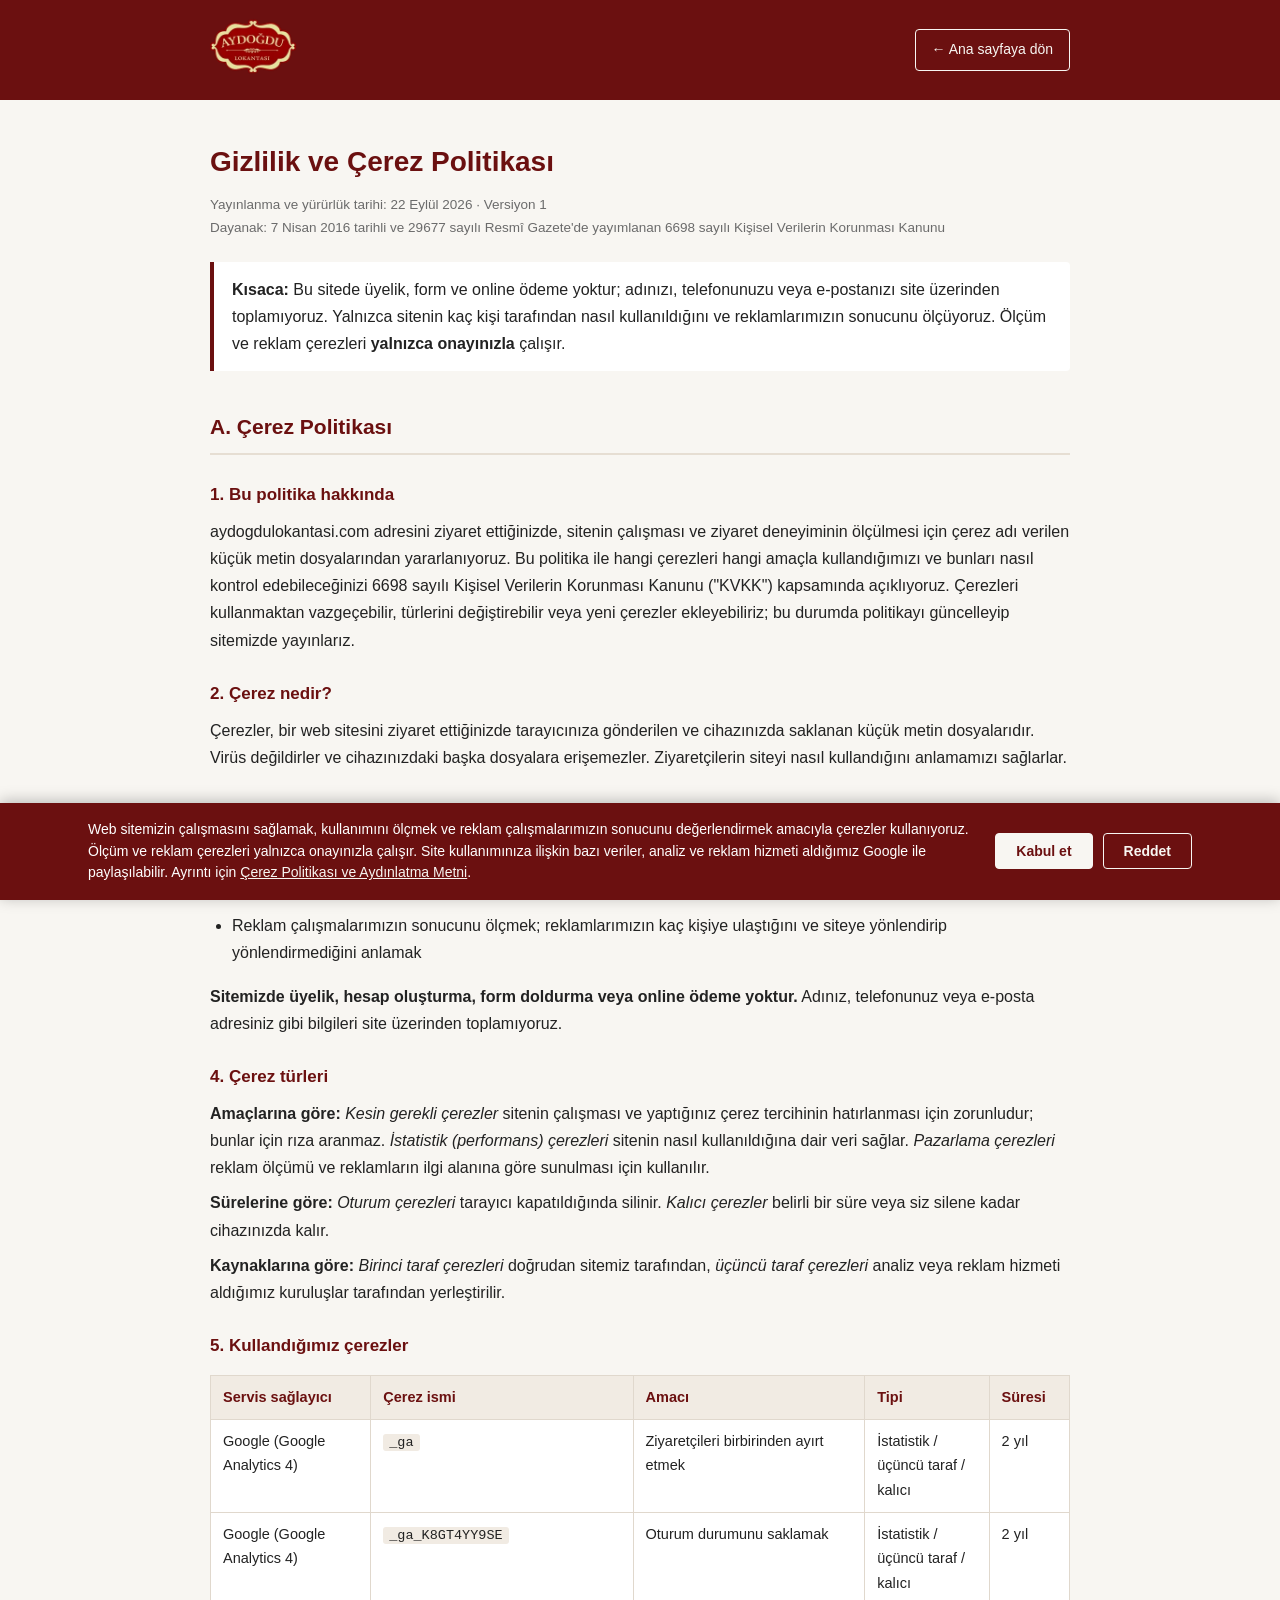
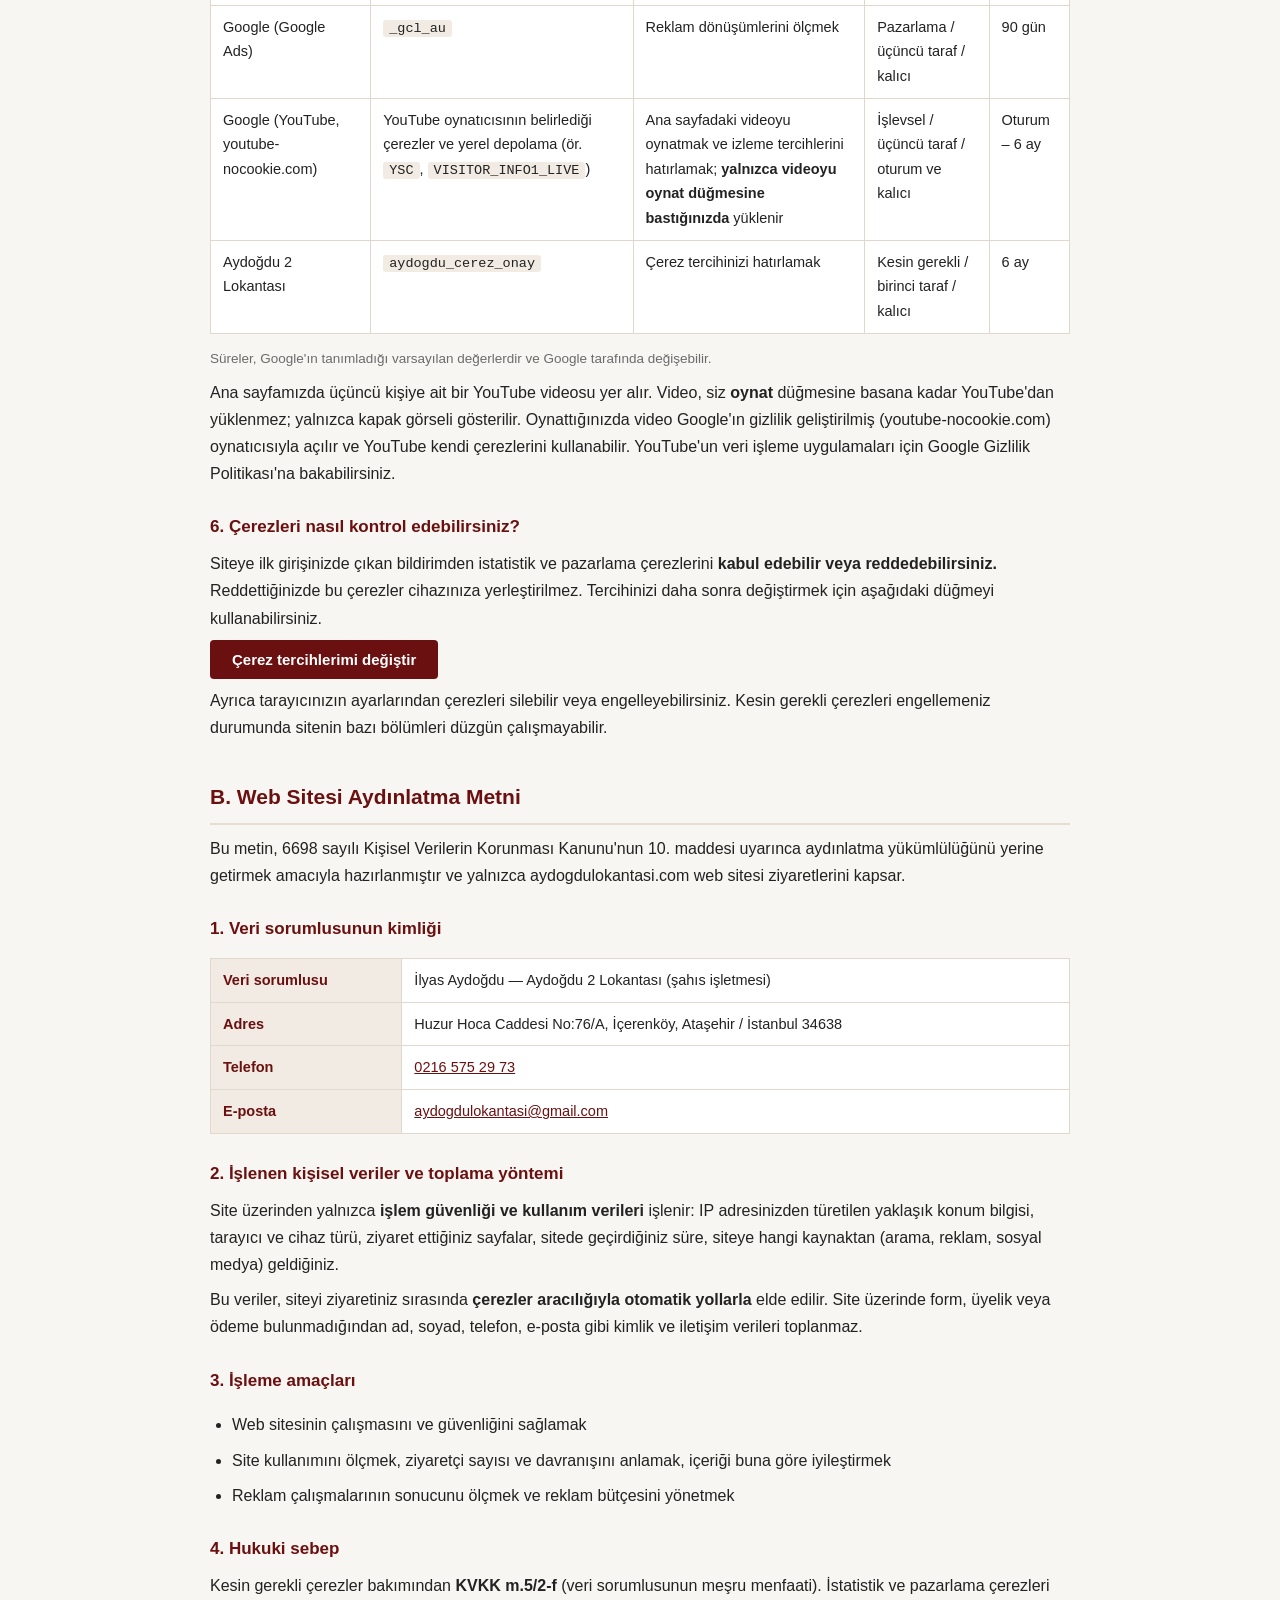
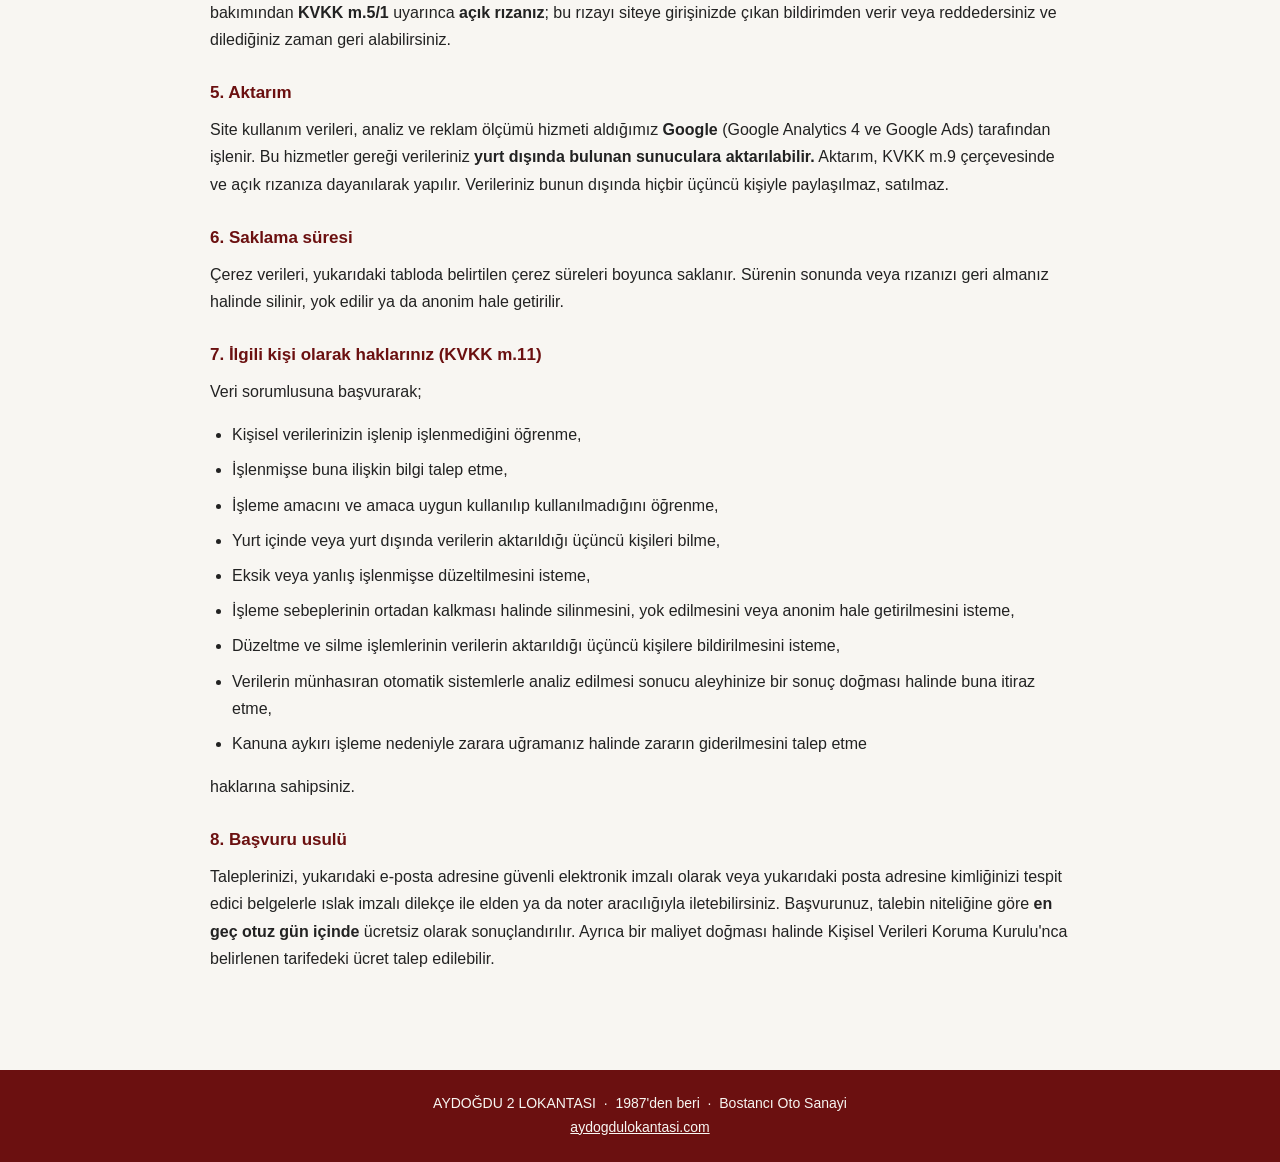
<file: gizlilik.html>
<!DOCTYPE html>
<html lang="tr">
  <head>
    <!-- Google tag (gtag.js) + Consent Mode — onay gelmeden ölçüm/reklam depolaması KAPALI -->
    <script>
      window.dataLayer = window.dataLayer || [];
      function gtag(){dataLayer.push(arguments);}
      gtag('consent', 'default', {
        'ad_storage': 'denied',
        'ad_user_data': 'denied',
        'ad_personalization': 'denied',
        'analytics_storage': 'denied',
        'wait_for_update': 500
      });
      (function () {
        try {
          var m = document.cookie.match(/(?:^|;\s*)aydogdu_cerez_onay=([^;]*)/);
          if (m && decodeURIComponent(m[1]) === 'kabul') {
            gtag('consent', 'update', {
              'ad_storage': 'granted',
              'ad_user_data': 'granted',
              'ad_personalization': 'granted',
              'analytics_storage': 'granted'
            });
          }
        } catch (e) {}
      })();
      gtag('js', new Date());
      gtag('config', 'G-K8GT4YY9SE');
      gtag('config', 'AW-18216938698');
    </script>
    <script async src="https://www.googletagmanager.com/gtag/js?id=G-K8GT4YY9SE"></script>
    <meta charset="utf-8" />
    <meta name="viewport" content="width=device-width, initial-scale=1" />
    <link rel="icon" type="image/png" href="./assets/images/favicon-32.png">
    <title>Gizlilik ve Çerez Politikası | AYDOĞDU LOKANTASI</title>
    <meta name="description" content="Aydoğdu 2 Lokantası web sitesi gizlilik, çerez politikası ve KVKK aydınlatma metni." />
    <meta name="robots" content="index, follow" />
    <style>
      :root{--bordo:#6B1010;--krem:#F8F6F2}
      *{box-sizing:border-box}
      body{margin:0;background:var(--krem);color:#222;
        font-family:-apple-system,BlinkMacSystemFont,"Segoe UI",Roboto,Arial,sans-serif;
        line-height:1.7;font-size:16px}
      header{background:var(--bordo);padding:18px 0}
      header .ic{max-width:900px;margin:0 auto;padding:0 20px;display:flex;align-items:center;
        justify-content:space-between;gap:16px;flex-wrap:wrap}
      header img{height:56px;width:auto}
      header a.geri{color:var(--krem);text-decoration:none;font-size:14px;border:1px solid var(--krem);
        border-radius:4px;padding:8px 16px}
      main{max-width:900px;margin:0 auto;padding:28px 20px 90px}
      h1{color:var(--bordo);font-size:28px;margin:10px 0 6px}
      h2{color:var(--bordo);font-size:21px;margin:38px 0 10px;border-bottom:2px solid #e6ded3;
        padding-bottom:8px}
      h3{color:var(--bordo);font-size:17px;margin:26px 0 6px}
      p,li{margin:8px 0}
      ul{padding-left:22px}
      a{color:var(--bordo)}
      .tarih{font-size:13.5px;color:#6b6b6b;margin-bottom:22px}
      .ozet{background:#fff;border-left:4px solid var(--bordo);padding:14px 18px;margin:22px 0;
        border-radius:0 4px 4px 0}
      .kucuk{font-size:13.5px;color:#6b6b6b}
      .tablo-sar{overflow-x:auto;margin:14px 0}
      table{border-collapse:collapse;width:100%;background:#fff;font-size:14.5px;min-width:520px}
      th,td{border:1px solid #e0d8cd;padding:9px 12px;text-align:left;vertical-align:top}
      th{background:#f1ebe3;color:var(--bordo);font-weight:600;white-space:nowrap}
      code{background:#f1ebe3;padding:1px 6px;border-radius:3px;font-size:13.5px}
      .tercih-btn{background:var(--bordo);color:#fff;border:0;border-radius:4px;padding:11px 22px;
        font-size:15px;font-weight:600;cursor:pointer}
      footer{background:var(--bordo);color:var(--krem);text-align:center;padding:22px 20px;font-size:14px}
      footer a{color:var(--krem)}
    </style>
  </head>
  <body>
    <header>
      <div class="ic">
        <a href="./index.html"><img src="./assets/images/logo.webp" alt="AYDOĞDU LOKANTASI" width="184" height="120"></a>
        <a class="geri" href="./index.html">&larr; Ana sayfaya dön</a>
      </div>
    </header>
    <main>

      <h1>Gizlilik ve Çerez Politikası</h1>
      <p class="tarih">Yayınlanma ve yürürlük tarihi: 22 Eylül 2026 · Versiyon 1<br>
      Dayanak: 7 Nisan 2016 tarihli ve 29677 sayılı Resmî Gazete'de yayımlanan 6698 sayılı Kişisel Verilerin Korunması Kanunu</p>

      <div class="ozet">
        <b>Kısaca:</b> Bu sitede üyelik, form ve online ödeme yoktur; adınızı, telefonunuzu veya
        e-postanızı site üzerinden toplamıyoruz. Yalnızca sitenin kaç kişi tarafından nasıl kullanıldığını
        ve reklamlarımızın sonucunu ölçüyoruz. Ölçüm ve reklam çerezleri <b>yalnızca onayınızla</b> çalışır.
      </div>

      <h2>A. Çerez Politikası</h2>

      <h3>1. Bu politika hakkında</h3>
      <p>aydogdulokantasi.com adresini ziyaret ettiğinizde, sitenin çalışması ve ziyaret deneyiminin
      ölçülmesi için çerez adı verilen küçük metin dosyalarından yararlanıyoruz. Bu politika ile hangi
      çerezleri hangi amaçla kullandığımızı ve bunları nasıl kontrol edebileceğinizi 6698 sayılı Kişisel
      Verilerin Korunması Kanunu ("KVKK") kapsamında açıklıyoruz. Çerezleri kullanmaktan vazgeçebilir,
      türlerini değiştirebilir veya yeni çerezler ekleyebiliriz; bu durumda politikayı güncelleyip
      sitemizde yayınlarız.</p>

      <h3>2. Çerez nedir?</h3>
      <p>Çerezler, bir web sitesini ziyaret ettiğinizde tarayıcınıza gönderilen ve cihazınızda saklanan
      küçük metin dosyalarıdır. Virüs değildirler ve cihazınızdaki başka dosyalara erişemezler.
      Ziyaretçilerin siteyi nasıl kullandığını anlamamızı sağlarlar.</p>

      <h3>3. Çerezleri kullanma amacımız</h3>
      <ul>
        <li>Sitenin temel işlevlerinin çalışmasını sağlamak</li>
        <li>Siteyi kaç kişinin ziyaret ettiğini, hangi sayfaların görüntülendiğini ve ziyaretçilerin
            siteye nereden geldiğini ölçmek</li>
        <li>Reklam çalışmalarımızın sonucunu ölçmek; reklamlarımızın kaç kişiye ulaştığını ve siteye
            yönlendirip yönlendirmediğini anlamak</li>
      </ul>
      <p><b>Sitemizde üyelik, hesap oluşturma, form doldurma veya online ödeme yoktur.</b> Adınız,
      telefonunuz veya e-posta adresiniz gibi bilgileri site üzerinden toplamıyoruz.</p>

      <h3>4. Çerez türleri</h3>
      <p><b>Amaçlarına göre:</b> <i>Kesin gerekli çerezler</i> sitenin çalışması ve yaptığınız çerez
      tercihinin hatırlanması için zorunludur; bunlar için rıza aranmaz. <i>İstatistik (performans)
      çerezleri</i> sitenin nasıl kullanıldığına dair veri sağlar. <i>Pazarlama çerezleri</i> reklam ölçümü
      ve reklamların ilgi alanına göre sunulması için kullanılır.</p>
      <p><b>Sürelerine göre:</b> <i>Oturum çerezleri</i> tarayıcı kapatıldığında silinir. <i>Kalıcı
      çerezler</i> belirli bir süre veya siz silene kadar cihazınızda kalır.</p>
      <p><b>Kaynaklarına göre:</b> <i>Birinci taraf çerezleri</i> doğrudan sitemiz tarafından,
      <i>üçüncü taraf çerezleri</i> analiz veya reklam hizmeti aldığımız kuruluşlar tarafından yerleştirilir.</p>

      <h3 id="cerezler">5. Kullandığımız çerezler</h3>
      <div class="tablo-sar">
      <table>
        <thead><tr><th>Servis sağlayıcı</th><th>Çerez ismi</th><th>Amacı</th><th>Tipi</th><th>Süresi</th></tr></thead>
        <tbody>
          <tr><td>Google (Google Analytics 4)</td><td><code>_ga</code></td><td>Ziyaretçileri birbirinden ayırt etmek</td><td>İstatistik / üçüncü taraf / kalıcı</td><td>2 yıl</td></tr>
          <tr><td>Google (Google Analytics 4)</td><td><code>_ga_K8GT4YY9SE</code></td><td>Oturum durumunu saklamak</td><td>İstatistik / üçüncü taraf / kalıcı</td><td>2 yıl</td></tr>
          <tr><td>Google (Google Ads)</td><td><code>_gcl_au</code></td><td>Reklam dönüşümlerini ölçmek</td><td>Pazarlama / üçüncü taraf / kalıcı</td><td>90 gün</td></tr>
          <tr><td>Google (YouTube, youtube-nocookie.com)</td><td>YouTube oynatıcısının belirlediği çerezler ve yerel depolama (ör. <code>YSC</code>, <code>VISITOR_INFO1_LIVE</code>)</td><td>Ana sayfadaki videoyu oynatmak ve izleme tercihlerini hatırlamak; <b>yalnızca videoyu oynat düğmesine bastığınızda</b> yüklenir</td><td>İşlevsel / üçüncü taraf / oturum ve kalıcı</td><td>Oturum – 6 ay</td></tr>
          <tr><td>Aydoğdu 2 Lokantası</td><td><code>aydogdu_cerez_onay</code></td><td>Çerez tercihinizi hatırlamak</td><td>Kesin gerekli / birinci taraf / kalıcı</td><td>6 ay</td></tr>
        </tbody>
      </table>
      </div>
      <p class="kucuk">Süreler, Google'ın tanımladığı varsayılan değerlerdir ve Google tarafında değişebilir.</p>
      <p>Ana sayfamızda üçüncü kişiye ait bir YouTube videosu yer alır. Video, siz <b>oynat</b> düğmesine basana kadar
      YouTube'dan yüklenmez; yalnızca kapak görseli gösterilir. Oynattığınızda video Google'ın gizlilik geliştirilmiş
      (youtube-nocookie.com) oynatıcısıyla açılır ve YouTube kendi çerezlerini kullanabilir. YouTube'un veri işleme
      uygulamaları için Google Gizlilik Politikası'na bakabilirsiniz.</p>

      <h3>6. Çerezleri nasıl kontrol edebilirsiniz?</h3>
      <p>Siteye ilk girişinizde çıkan bildirimden istatistik ve pazarlama çerezlerini <b>kabul edebilir veya
      reddedebilirsiniz.</b> Reddettiğinizde bu çerezler cihazınıza yerleştirilmez. Tercihinizi daha sonra
      değiştirmek için aşağıdaki düğmeyi kullanabilirsiniz.</p>
      <p><button type="button" class="tercih-btn" onclick="if(window.cerezTercihiSifirla){cerezTercihiSifirla();}">Çerez tercihlerimi değiştir</button></p>
      <p>Ayrıca tarayıcınızın ayarlarından çerezleri silebilir veya engelleyebilirsiniz. Kesin gerekli
      çerezleri engellemeniz durumunda sitenin bazı bölümleri düzgün çalışmayabilir.</p>

      <h2>B. Web Sitesi Aydınlatma Metni</h2>
      <p>Bu metin, 6698 sayılı Kişisel Verilerin Korunması Kanunu'nun 10. maddesi uyarınca aydınlatma
      yükümlülüğünü yerine getirmek amacıyla hazırlanmıştır ve yalnızca aydogdulokantasi.com web sitesi
      ziyaretlerini kapsar.</p>

      <h3>1. Veri sorumlusunun kimliği</h3>
      <div class="tablo-sar">
      <table>
        <tbody>
          <tr><th>Veri sorumlusu</th><td>İlyas Aydoğdu — Aydoğdu 2 Lokantası (şahıs işletmesi)</td></tr>
          <tr><th>Adres</th><td>Huzur Hoca Caddesi No:76/A, İçerenköy, Ataşehir / İstanbul 34638</td></tr>
          <tr><th>Telefon</th><td><a href="tel:+902165752973">0216 575 29 73</a></td></tr>
          <tr><th>E-posta</th><td><a href="mailto:aydogdulokantasi@gmail.com">aydogdulokantasi@gmail.com</a></td></tr>
        </tbody>
      </table>
      </div>

      <h3>2. İşlenen kişisel veriler ve toplama yöntemi</h3>
      <p>Site üzerinden yalnızca <b>işlem güvenliği ve kullanım verileri</b> işlenir: IP adresinizden
      türetilen yaklaşık konum bilgisi, tarayıcı ve cihaz türü, ziyaret ettiğiniz sayfalar, sitede
      geçirdiğiniz süre, siteye hangi kaynaktan (arama, reklam, sosyal medya) geldiğiniz.</p>
      <p>Bu veriler, siteyi ziyaretiniz sırasında <b>çerezler aracılığıyla otomatik yollarla</b> elde edilir.
      Site üzerinde form, üyelik veya ödeme bulunmadığından ad, soyad, telefon, e-posta gibi kimlik ve
      iletişim verileri toplanmaz.</p>

      <h3>3. İşleme amaçları</h3>
      <ul>
        <li>Web sitesinin çalışmasını ve güvenliğini sağlamak</li>
        <li>Site kullanımını ölçmek, ziyaretçi sayısı ve davranışını anlamak, içeriği buna göre iyileştirmek</li>
        <li>Reklam çalışmalarının sonucunu ölçmek ve reklam bütçesini yönetmek</li>
      </ul>

      <h3>4. Hukuki sebep</h3>
      <p>Kesin gerekli çerezler bakımından <b>KVKK m.5/2-f</b> (veri sorumlusunun meşru menfaati).
      İstatistik ve pazarlama çerezleri bakımından <b>KVKK m.5/1</b> uyarınca <b>açık rızanız</b>; bu rızayı
      siteye girişinizde çıkan bildirimden verir veya reddedersiniz ve dilediğiniz zaman geri alabilirsiniz.</p>

      <h3>5. Aktarım</h3>
      <p>Site kullanım verileri, analiz ve reklam ölçümü hizmeti aldığımız <b>Google</b> (Google Analytics 4
      ve Google Ads) tarafından işlenir. Bu hizmetler gereği verileriniz <b>yurt dışında bulunan sunuculara
      aktarılabilir.</b> Aktarım, KVKK m.9 çerçevesinde ve açık rızanıza dayanılarak yapılır. Verileriniz
      bunun dışında hiçbir üçüncü kişiyle paylaşılmaz, satılmaz.</p>

      <h3>6. Saklama süresi</h3>
      <p>Çerez verileri, yukarıdaki tabloda belirtilen çerez süreleri boyunca saklanır. Sürenin sonunda
      veya rızanızı geri almanız halinde silinir, yok edilir ya da anonim hale getirilir.</p>

      <h3>7. İlgili kişi olarak haklarınız (KVKK m.11)</h3>
      <p>Veri sorumlusuna başvurarak;</p>
      <ul>
        <li>Kişisel verilerinizin işlenip işlenmediğini öğrenme,</li>
        <li>İşlenmişse buna ilişkin bilgi talep etme,</li>
        <li>İşleme amacını ve amaca uygun kullanılıp kullanılmadığını öğrenme,</li>
        <li>Yurt içinde veya yurt dışında verilerin aktarıldığı üçüncü kişileri bilme,</li>
        <li>Eksik veya yanlış işlenmişse düzeltilmesini isteme,</li>
        <li>İşleme sebeplerinin ortadan kalkması halinde silinmesini, yok edilmesini veya anonim hale
            getirilmesini isteme,</li>
        <li>Düzeltme ve silme işlemlerinin verilerin aktarıldığı üçüncü kişilere bildirilmesini isteme,</li>
        <li>Verilerin münhasıran otomatik sistemlerle analiz edilmesi sonucu aleyhinize bir sonuç doğması
            halinde buna itiraz etme,</li>
        <li>Kanuna aykırı işleme nedeniyle zarara uğramanız halinde zararın giderilmesini talep etme</li>
      </ul>
      <p>haklarına sahipsiniz.</p>

      <h3>8. Başvuru usulü</h3>
      <p>Taleplerinizi, yukarıdaki e-posta adresine güvenli elektronik imzalı olarak veya yukarıdaki posta
      adresine kimliğinizi tespit edici belgelerle ıslak imzalı dilekçe ile elden ya da noter aracılığıyla
      iletebilirsiniz. Başvurunuz, talebin niteliğine göre <b>en geç otuz gün içinde</b> ücretsiz olarak
      sonuçlandırılır. Ayrıca bir maliyet doğması halinde Kişisel Verileri Koruma Kurulu'nca belirlenen
      tarifedeki ücret talep edilebilir.</p>
    </main>
    <footer>
      <p style="margin:0">AYDOĞDU 2 LOKANTASI &nbsp;·&nbsp; 1987'den beri &nbsp;·&nbsp; Bostancı Oto Sanayi<br>
      <a href="./index.html">aydogdulokantasi.com</a></p>
    </footer>
    <!-- Çerez bildirimi bandı -->
    <div id="cerez-bant" role="dialog" aria-live="polite" aria-label="Çerez bildirimi" hidden>
      <div class="cerez-ic">
        <p class="cerez-metin">
          Web sitemizin çalışmasını sağlamak, kullanımını ölçmek ve reklam çalışmalarımızın sonucunu
          değerlendirmek amacıyla çerezler kullanıyoruz. Ölçüm ve reklam çerezleri yalnızca onayınızla
          çalışır. Site kullanımınıza ilişkin bazı veriler, analiz ve reklam hizmeti aldığımız Google ile
          paylaşılabilir. Ayrıntı için <a href="#">Çerez Politikası ve Aydınlatma Metni</a>.
        </p>
        <div class="cerez-dugmeler">
          <button type="button" id="cerez-kabul" class="cerez-btn cerez-btn-kabul">Kabul et</button>
          <button type="button" id="cerez-ret" class="cerez-btn cerez-btn-ret">Reddet</button>
        </div>
      </div>
    </div>
    <style>
      #cerez-bant{position:fixed;left:0;right:0;bottom:0;z-index:9999;background:#6B1010;color:#fff;
        box-shadow:0 -2px 14px rgba(0,0,0,.25);font-size:14px;line-height:1.55}
      #cerez-bant .cerez-ic{max-width:1140px;margin:0 auto;padding:16px 18px;display:flex;gap:18px;
        align-items:center;flex-wrap:wrap}
      #cerez-bant .cerez-metin{margin:0;flex:1 1 420px}
      #cerez-bant a{color:#F8F6F2;text-decoration:underline}
      #cerez-bant .cerez-dugmeler{display:flex;gap:10px;flex:0 0 auto}
      #cerez-bant .cerez-btn{border:1px solid #F8F6F2;border-radius:4px;padding:9px 20px;font-size:14px;
        font-weight:600;cursor:pointer;white-space:nowrap}
      #cerez-bant .cerez-btn-kabul{background:#F8F6F2;color:#6B1010}
      #cerez-bant .cerez-btn-ret{background:transparent;color:#F8F6F2}
      @media (max-width:575px){#cerez-bant .cerez-dugmeler{width:100%}#cerez-bant .cerez-btn{flex:1}}
    </style>
    <script>
      (function () {
        var AD = 'aydogdu_cerez_onay', GUN = 180;
        function oku() {
          var m = document.cookie.match(/(?:^|;\s*)aydogdu_cerez_onay=([^;]*)/);
          return m ? decodeURIComponent(m[1]) : null;
        }
        function yaz(v) {
          var d = new Date(); d.setTime(d.getTime() + GUN * 864e5);
          document.cookie = AD + '=' + encodeURIComponent(v) + '; expires=' + d.toUTCString() +
            '; path=/; SameSite=Lax';
        }
        var bant = document.getElementById('cerez-bant');
        if (!bant) return;
        if (!oku()) bant.hidden = false;
        var kabul = document.getElementById('cerez-kabul');
        var ret = document.getElementById('cerez-ret');
        if (kabul) kabul.addEventListener('click', function () {
          yaz('kabul');
          if (typeof gtag === 'function') {
            gtag('consent', 'update', {
              'ad_storage': 'granted', 'ad_user_data': 'granted',
              'ad_personalization': 'granted', 'analytics_storage': 'granted'
            });
          }
          bant.hidden = true;
        });
        if (ret) ret.addEventListener('click', function () { yaz('ret'); bant.hidden = true; });
        window.cerezTercihiSifirla = function () {
          document.cookie = AD + '=; expires=Thu, 01 Jan 1970 00:00:00 GMT; path=/';
          location.reload();
        };
      })();
    </script>
  </body>
</html>
</file>
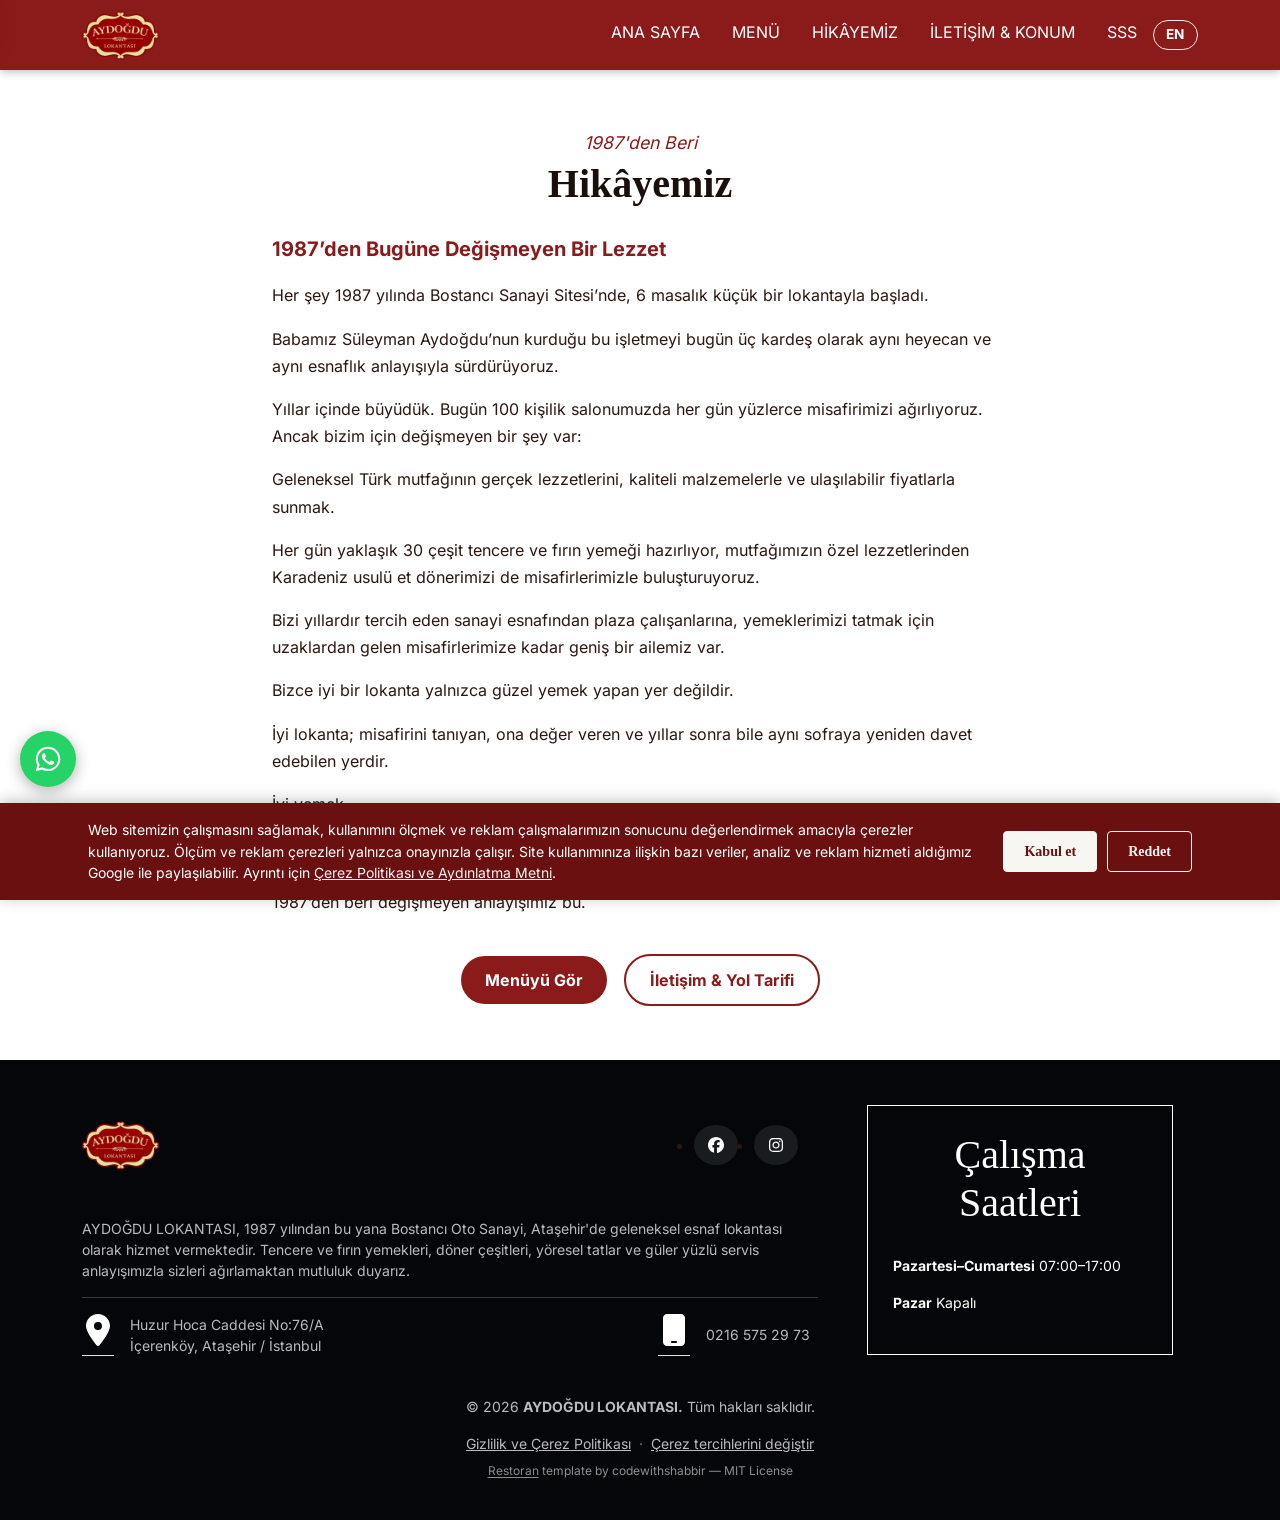
<file: hikayemiz.html>
<!DOCTYPE html>
<!--
  Original template: Restoran (https://github.com/codewithshabbir/restoran)
  Heavily customized and extended for AYDOĞDU LOKANTASI.
-->
<html lang="tr">
  <head>
    <meta charset="utf-8" />
    <meta name="viewport" content="width=device-width, initial-scale=1" />
    <!-- Google tag (gtag.js) + Consent Mode — onay gelmeden ölçüm/reklam depolaması KAPALI -->
    <script>
      window.dataLayer = window.dataLayer || [];
      function gtag(){dataLayer.push(arguments);}
      gtag('consent', 'default', {
        'ad_storage': 'denied',
        'ad_user_data': 'denied',
        'ad_personalization': 'denied',
        'analytics_storage': 'denied',
        'wait_for_update': 500
      });
      (function () {
        try {
          var m = document.cookie.match(/(?:^|;\s*)aydogdu_cerez_onay=([^;]*)/);
          if (m && decodeURIComponent(m[1]) === 'kabul') {
            gtag('consent', 'update', {
              'ad_storage': 'granted',
              'ad_user_data': 'granted',
              'ad_personalization': 'granted',
              'analytics_storage': 'granted'
            });
          }
        } catch (e) {}
      })();
      gtag('js', new Date());
      gtag('config', 'G-K8GT4YY9SE');
      gtag('config', 'AW-18216938698');
    </script>
    <script async src="https://www.googletagmanager.com/gtag/js?id=G-K8GT4YY9SE"></script>
    <link rel="icon" type="image/png" sizes="32x32" href="./assets/images/favicon-32.png">
    <link rel="apple-touch-icon" href="./assets/images/apple-touch-icon.png">
    <title>Hikâyemiz | Aydoğdu 2 Lokantası – 1987'den beri</title>
    <meta name="description" content="1987&#x27;de Bostancı Sanayi Sitesi&#x27;nde 6 masalık bir lokantayla başlayan Aydoğdu&#x27;nun hikâyesi: tencere ve fırın yemekleri, Karadeniz usulü et döner ve samimi esnaflık.">
    <link rel="canonical" href="https://aydogdulokantasi.com/hikayemiz.html">
    <meta property="og:type" content="website">
    <meta property="og:locale" content="tr_TR">
    <meta property="og:site_name" content="Aydoğdu 2 Lokantası">
    <meta property="og:title" content="Hikâyemiz | Aydoğdu 2 Lokantası – 1987&#x27;den beri">
    <meta property="og:description" content="1987&#x27;de Bostancı Sanayi Sitesi&#x27;nde 6 masalık bir lokantayla başlayan Aydoğdu&#x27;nun hikâyesi: tencere ve fırın yemekleri, Karadeniz usulü et döner ve samimi esnaflık.">
    <meta property="og:url" content="https://aydogdulokantasi.com/hikayemiz.html">
    <meta property="og:image" content="https://aydogdulokantasi.com/assets/images/og-image.jpg">
    <meta property="og:image:width" content="1200">
    <meta property="og:image:height" content="630">
    <meta name="twitter:card" content="summary_large_image">
    <link rel="preload" href="./assets/fonts/inter-latin-400-normal.woff2" as="font" type="font/woff2" crossorigin>
    <link rel="preload" href="./assets/fonts/inter-latin-ext-400-normal.woff2" as="font" type="font/woff2" crossorigin>
    <link rel="stylesheet" href="./assets/css/style.css?v=3.0" />
    <style>
      header.scrolled .menus > ul > li::after { background-color: var(--text-color-white); }
      .hero-ctas { display: flex; flex-wrap: wrap; gap: 12px; align-items: center; }
      .hero-btn { display: inline-flex; align-items: center; gap: 8px; padding: 13px 22px; border: 2px solid rgba(255,255,255,.85);
        border-radius: 50px; color: #fff; text-decoration: none; font-family: "Inter", sans-serif; font-weight: 600;
        font-size: .95rem; text-transform: uppercase; background: rgba(0,0,0,.15); transition: background .2s, color .2s; }
      .hero-btn:hover, .hero-btn:focus { background: #fff; color: #141214; }
      /* Mobilde "Ara" zaten yüzen telefon düğmesinde; hero'da tekrar etme */
      @media (max-width: 991.98px) { .hero-btn[href^="tel:"] { display: none; } }
      #cumartesi .cumartesi-saat { font-weight: 700; color: var(--primary-color); }
      #floating-phone { transition: bottom .2s; }
      /* Mobil: sağ altta WhatsApp kısayolu (solda telefon); "yukarı çık" yalnız masaüstünde */
      #floating-whatsapp { position: fixed; bottom: 20px; right: 20px; width: 56px; height: 56px; border-radius: 50%;
        background: #25D366; color: #fff; display: flex; align-items: center; justify-content: center; font-size: 28px;
        box-shadow: 0 4px 15px rgba(0,0,0,.3); z-index: 10; text-decoration: none; transition: bottom .2s, transform .2s; }
      #floating-whatsapp:hover { transform: scale(1.08); }
      /* Masaüstü: telefon düğmesi yok; WhatsApp sol altta, "yukarı çık" sağ altta */
      @media (min-width: 992px) { #floating-whatsapp { right: auto; left: 20px; } }
      @media (max-width: 991.98px) { #back-to-top { display: none !important; } }
      /* Satır içi SVG ikonlar (Font Awesome webfont yerine) */
      i.ico { display: inline-block; line-height: 1; font-style: normal; }
      i.ico svg { width: 1em; height: 1em; fill: currentColor; vertical-align: -0.125em; }
      i.ico.fa-2x { font-size: 2em; }
      #hikayemiz .story-body p { white-space: pre-line; margin-bottom: 1rem; line-height: 1.7; }
      #hikayemiz .story-body p.story-lead { font-size: 1.25rem; font-weight: 700; color: var(--primary-color); }
      /* Alt sayfa: hero yok, başlık her zaman dolu zeminde */
      body.alt-sayfa header { background-color: var(--primary-color); }
      body.alt-sayfa main { padding-top: 130px; }
      @media (max-width: 991.98px) { body.alt-sayfa main { padding-top: 80px; } }
      .alt-sayfa-cta { text-align:center; margin-top: 2rem; }
      .alt-sayfa-cta a { display:inline-block; margin: 6px; padding: 12px 24px; border-radius: 50px; font-weight: 700;
        text-decoration: none; background: var(--primary-color); color: #fff; }
      .alt-sayfa-cta a.ikincil { background: #fff; color: var(--primary-color); border: 2px solid var(--primary-color); }
      /* Dil düğmesi (TR | EN) */
      .lang-pill { display:inline-block; padding:4px 12px; border:1.5px solid rgba(255,255,255,.9); border-radius:50px;
        color:#fff !important; font-weight:700; font-size:.85rem; letter-spacing:.05em; text-decoration:none; line-height:1.4; }
      .lang-pill:hover, .lang-pill:focus { background:#fff; color:var(--primary-color) !important; }
      .menus > ul > li.lang-li::after { display:none; }
      .mobile-header-spacer .lang-pill { margin-right:14px; }
    </style>
    <style>
      #hikayemiz .hik-ust { font-style: italic; color: var(--primary-color); margin-bottom: .25rem; font-size: 1.1rem; }
    </style>
  </head>
  <body class="alt-sayfa">


    <header>
      <div class="container header my-1 d-none d-lg-flex">
        <div class="logo">
          <a href="./">
            <img src="./assets/images/logo.webp" alt="AYDOĞDU" width="184" height="120">
          </a>
        </div>
        <div class="menus">
          <ul class="d-flex mb-0">
              <li class="list-unstyled py-1">
                <a class="text-decoration-none text-uppercase px-3" href="./#anasayfa">Ana Sayfa</a>
              </li>
              <li class="list-unstyled py-1">
                <a class="text-decoration-none text-uppercase px-3" href="./#menu">Menü</a>
              </li>
              <li class="list-unstyled py-1">
                <a class="text-decoration-none text-uppercase px-3" href="./hikayemiz.html">Hikâyemiz</a>
              </li>
              <li class="list-unstyled py-1">
                <a class="text-decoration-none text-uppercase px-3" href="./#iletisim">İletişim & Konum</a>
              </li>
              <li class="list-unstyled py-1">
                <a class="text-decoration-none text-uppercase px-3" href="./sss.html">SSS</a>
              </li>
              <li class="list-unstyled py-1 lang-li ms-2">
                <a class="lang-pill" href="./en.html" hreflang="en" lang="en" aria-label="English version">EN</a>
              </li>
          </ul>
        </div>
      </div>

      <div class="d-lg-none mobile-header-grid py-2">
        <div id="hamburger" class="mobile-hamburger" role="button" tabindex="0" aria-label="Menüyü aç">
          <i class="ico fa-2x text-white"><svg aria-hidden="true" focusable="false" xmlns="http://www.w3.org/2000/svg" viewBox="0 0 448 512"><path d="M0 96C0 78.3 14.3 64 32 64l384 0c17.7 0 32 14.3 32 32s-14.3 32-32 32L32 128C14.3 128 0 113.7 0 96zM0 256c0-17.7 14.3-32 32-32l384 0c17.7 0 32 14.3 32 32s-14.3 32-32 32L32 288c-17.7 0-32-14.3-32-32zM448 416c0 17.7-14.3 32-32 32L32 448c-17.7 0-32-14.3-32-32s14.3-32 32-32l384 0c17.7 0 32 14.3 32 32z"/></svg></i>
        </div>
        <div class="mobile-nav-logo">
          <div class="logo">
            <a href="./">
              <img src="./assets/images/logo.webp" alt="AYDOĞDU" width="184" height="120">
            </a>
          </div>
        </div>
        <div class="mobile-header-spacer"><a class="lang-pill" href="./en.html" hreflang="en" lang="en" aria-label="English version">EN</a></div>
      </div>
      <div class="position-fixed w-auto bg-white h-100 top-0 start-0 px-3" id="mobile-menu">
          <div id="hamburger-cross" role="button" tabindex="0" aria-label="Menüyü kapat" class="d-flex justify-content-end align-items-center py-2">
            <i class="ico fa-2x me-3"><svg aria-hidden="true" focusable="false" xmlns="http://www.w3.org/2000/svg" viewBox="0 0 448 512"><path d="M256 80c0-17.7-14.3-32-32-32s-32 14.3-32 32l0 144L48 224c-17.7 0-32 14.3-32 32s14.3 32 32 32l144 0 0 144c0 17.7 14.3 32 32 32s32-14.3 32-32l0-144 144 0c17.7 0 32-14.3 32-32s-14.3-32-32-32l-144 0 0-144z"/></svg></i>
          </div>
          <div class="menus">
            <ul class="d-flex flex-column ps-2 mb-0 mt-4">
              <li class="list-unstyled py-1">
                <a class="text-dark text-decoration-none text-uppercase p-3" href="./#anasayfa">Ana Sayfa</a>
              </li>
              <li class="list-unstyled py-1">
                <a class="text-dark text-decoration-none text-uppercase p-3" href="./#menu">Menü</a>
              </li>
              <li class="list-unstyled py-1">
                <a class="text-dark text-decoration-none text-uppercase p-3" href="./hikayemiz.html">Hikâyemiz</a>
              </li>
              <li class="list-unstyled py-1">
                <a class="text-dark text-decoration-none text-uppercase p-3" href="./#iletisim">İletişim & Konum</a>
              </li>
              <li class="list-unstyled py-1">
                <a class="text-dark text-decoration-none text-uppercase p-3" href="./sss.html">SSS</a>
              </li>
            </ul>
        </div>
      </div>
    </header>

    <main>

      <!-- ===== Hikâyemiz (metin data.json → restaurant.description) ===== -->
      <section id="hikayemiz" class="pb-5">
        <div class="container" style="max-width:760px;">
          <div class="section-title text-center mb-4">
            <p class="hik-ust">1987'den Beri</p>
            <h1 class="display-6 fw-bold">Hikâyemiz</h1>
          </div>
          <div class="story-body">
            <p class="story-lead">1987’den Bugüne Değişmeyen Bir Lezzet</p>
            <p>Her şey 1987 yılında Bostancı Sanayi Sitesi’nde, 6 masalık küçük bir lokantayla başladı.</p>
            <p>Babamız Süleyman Aydoğdu’nun kurduğu bu işletmeyi bugün üç kardeş olarak aynı heyecan ve aynı esnaflık anlayışıyla sürdürüyoruz.</p>
            <p>Yıllar içinde büyüdük. Bugün 100 kişilik salonumuzda her gün yüzlerce misafirimizi ağırlıyoruz. Ancak bizim için değişmeyen bir şey var:</p>
            <p>Geleneksel Türk mutfağının gerçek lezzetlerini, kaliteli malzemelerle ve ulaşılabilir fiyatlarla sunmak.</p>
            <p>Her gün yaklaşık 30 çeşit tencere ve fırın yemeği hazırlıyor, mutfağımızın özel lezzetlerinden Karadeniz usulü et dönerimizi de misafirlerimizle buluşturuyoruz.</p>
            <p>Bizi yıllardır tercih eden sanayi esnafından plaza çalışanlarına, yemeklerimizi tatmak için uzaklardan gelen misafirlerimize kadar geniş bir ailemiz var.</p>
            <p>Bizce iyi bir lokanta yalnızca güzel yemek yapan yer değildir.</p>
            <p>İyi lokanta; misafirini tanıyan, ona değer veren ve yıllar sonra bile aynı sofraya yeniden davet edebilen yerdir.</p>
            <p>İyi yemek.
Kaliteli malzeme.
Samimi esnaflık.</p>
            <p>1987’den beri değişmeyen anlayışımız bu.</p>
          </div>
          <div class="alt-sayfa-cta">
            <a href="./#menu">Menüyü Gör</a>
            <a class="ikincil" href="./#iletisim">İletişim &amp; Yol Tarifi</a>
          </div>
        </div>
      </section>
    </main>

    <a href="tel:+902165752973" id="floating-phone" class="d-lg-none" aria-label="Bizi Arayın">
      <i class="ico"><svg aria-hidden="true" focusable="false" xmlns="http://www.w3.org/2000/svg" viewBox="0 0 512 512"><path d="M164.9 24.6c-7.7-18.6-28-28.5-47.4-23.2l-88 24C12.1 30.2 0 46 0 64C0 311.4 200.6 512 448 512c18 0 33.8-12.1 38.6-29.5l24-88c5.3-19.4-4.6-39.7-23.2-47.4l-96-40c-16.3-6.8-35.2-2.1-46.3 11.6L304.7 368C234.3 334.7 177.3 277.7 144 207.3L193.3 167c13.7-11.2 18.4-30 11.6-46.3l-40-96z"/></svg></i>
    </a>

    <a href="https://wa.me/905014202222" id="floating-whatsapp" target="_blank" rel="noopener" aria-label="WhatsApp'tan yazın"><i class="ico"><svg aria-hidden="true" focusable="false" xmlns="http://www.w3.org/2000/svg" viewBox="0 0 448 512"><path d="M380.9 97.1C339 55.1 283.2 32 223.9 32c-122.4 0-222 99.6-222 222 0 39.1 10.2 77.3 29.6 111L0 480l117.7-30.9c32.4 17.7 68.9 27 106.1 27h.1c122.3 0 224.1-99.6 224.1-222 0-59.3-25.2-115-67.1-157zm-157 341.6c-33.2 0-65.7-8.9-94-25.7l-6.7-4-69.8 18.3L72 359.2l-4.4-7c-18.5-29.4-28.2-63.3-28.2-98.2 0-101.7 82.8-184.5 184.6-184.5 49.3 0 95.6 19.2 130.4 54.1 34.8 34.9 56.2 81.2 56.1 130.5 0 101.8-84.9 184.6-186.6 184.6zm101.2-138.2c-5.5-2.8-32.8-16.2-37.9-18-5.1-1.9-8.8-2.8-12.5 2.8-3.7 5.6-14.3 18-17.6 21.8-3.2 3.7-6.5 4.2-12 1.4-32.6-16.3-54-29.1-75.5-66-5.7-9.8 5.7-9.1 16.3-30.3 1.8-3.7.9-6.9-.5-9.7-1.4-2.8-12.5-30.1-17.1-41.2-4.5-10.8-9.1-9.3-12.5-9.5-3.2-.2-6.9-.2-10.6-.2-3.7 0-9.7 1.4-14.8 6.9-5.1 5.6-19.4 19-19.4 46.3 0 27.3 19.9 53.7 22.6 57.4 2.8 3.7 39.1 59.7 94.8 83.8 35.2 15.2 49 16.5 66.6 13.9 10.7-1.6 32.8-13.4 37.4-26.4 4.6-13 4.6-24.1 3.2-26.4-1.3-2.5-5-3.9-10.5-6.6z"/></svg></i></a>

    <a href="#" id="back-to-top" aria-label="Yukarı çık"><i class="ico"><svg aria-hidden="true" focusable="false" xmlns="http://www.w3.org/2000/svg" viewBox="0 0 448 512"><path d="M246.6 41.4c-12.5-12.5-32.8-12.5-45.3 0l-160 160c-12.5 12.5-12.5 32.8 0 45.3s32.8 12.5 45.3 0L224 109.3 361.4 246.6c12.5 12.5 32.8 12.5 45.3 0s12.5-32.8 0-45.3l-160-160zm160 352l-160-160c-12.5-12.5-32.8-12.5-45.3 0l-160 160c-12.5 12.5-12.5 32.8 0 45.3s32.8 12.5 45.3 0L224 301.3 361.4 438.6c12.5 12.5 32.8 12.5 45.3 0s12.5-32.8 0-45.3z"/></svg></i></a>

    <footer>
      <div class="container">
        <div class="row">
          <div class="footer-content col-xl-8 px-4">
            <div class="row">
              <div class="col-lg-6 px-0">
                <div class="logo">
                  <a href="./">
                    <img src="./assets/images/logo.webp" alt="AYDOĞDU" width="184" height="120">
                  </a>
                </div>
              </div>
              <div class="col-lg-6 pt-4 pt-lg-0 d-flex align-items-center justify-content-start justify-content-lg-end">
                <div class="social-icons d-flex">
                  <ul class="d-flex mb-0 ps-0">
                    <li class="mx-2"><a class="text-decoration-none text-white" data-social="facebook" aria-label="Facebook" href="https://www.facebook.com/AydogduLokantasi/"><i class="ico"><svg aria-hidden="true" focusable="false" xmlns="http://www.w3.org/2000/svg" viewBox="0 0 512 512"><path d="M512 256C512 114.6 397.4 0 256 0S0 114.6 0 256C0 376 82.7 476.8 194.2 504.5V334.2H141.4V256h52.8V222.3c0-87.1 39.4-127.5 125-127.5c16.2 0 44.2 3.2 55.7 6.4V172c-6-.6-16.5-1-29.6-1c-42 0-58.2 15.9-58.2 57.2V256h83.6l-14.4 78.2H287V510.1C413.8 494.8 512 386.9 512 256h0z"/></svg></i></a></li>
                    <li class="mx-2"><a class="text-decoration-none text-white" data-social="instagram" aria-label="Instagram" href="https://www.instagram.com/aydogdulokantasi"><i class="ico"><svg aria-hidden="true" focusable="false" xmlns="http://www.w3.org/2000/svg" viewBox="0 0 448 512"><path d="M224.1 141c-63.6 0-114.9 51.3-114.9 114.9s51.3 114.9 114.9 114.9S339 319.5 339 255.9 287.7 141 224.1 141zm0 189.6c-41.1 0-74.7-33.5-74.7-74.7s33.5-74.7 74.7-74.7 74.7 33.5 74.7 74.7-33.6 74.7-74.7 74.7zm146.4-194.3c0 14.9-12 26.8-26.8 26.8-14.9 0-26.8-12-26.8-26.8s12-26.8 26.8-26.8 26.8 12 26.8 26.8zm76.1 27.2c-1.7-35.9-9.9-67.7-36.2-93.9-26.2-26.2-58-34.4-93.9-36.2-37-2.1-147.9-2.1-184.9 0-35.8 1.7-67.6 9.9-93.9 36.1s-34.4 58-36.2 93.9c-2.1 37-2.1 147.9 0 184.9 1.7 35.9 9.9 67.7 36.2 93.9s58 34.4 93.9 36.2c37 2.1 147.9 2.1 184.9 0 35.9-1.7 67.7-9.9 93.9-36.2 26.2-26.2 34.4-58 36.2-93.9 2.1-37 2.1-147.8 0-184.8zM398.8 388c-7.8 19.6-22.9 34.7-42.6 42.6-29.5 11.7-99.5 9-132.1 9s-102.7 2.6-132.1-9c-19.6-7.8-34.7-22.9-42.6-42.6-11.7-29.5-9-99.5-9-132.1s-2.6-102.7 9-132.1c7.8-19.6 22.9-34.7 42.6-42.6 29.5-11.7 99.5-9 132.1-9s102.7-2.6 132.1 9c19.6 7.8 34.7 22.9 42.6 42.6 11.7 29.5 9 99.5 9 132.1s2.7 102.7-9 132.1z"/></svg></i></a></li>
                  </ul>
                </div>
              </div>
            </div>
            <div class="row pt-5 content-desc">
              <p class="px-0">
                AYDOĞDU LOKANTASI, 1987 yılından bu yana Bostancı Oto Sanayi, Ataşehir'de
                geleneksel esnaf lokantası olarak hizmet vermektedir. Tencere ve fırın yemekleri, döner çeşitleri,
                yöresel tatlar ve güler yüzlü servis anlayışımızla sizleri ağırlamaktan mutluluk duyarız.
              </p>
            </div>
<div class="row">
              <div class="d-flex flex-column flex-lg-row px-0 justify-content-between">
                <div class="location d-flex align-items-center pe-2 py-3">
                  <i class="ico text-white fa-2x border-bottom pb-2"><svg aria-hidden="true" focusable="false" xmlns="http://www.w3.org/2000/svg" viewBox="0 0 384 512"><path d="M215.7 499.2C267 435 384 279.4 384 192C384 86 298 0 192 0S0 86 0 192c0 87.4 117 243 168.3 307.2c12.3 15.3 35.1 15.3 47.4 0zM192 128a64 64 0 1 1 0 128 64 64 0 1 1 0-128z"/></svg></i>
                  <div class="ps-3">
                    <p class="mb-0">
                      Huzur Hoca Caddesi No:76/A<br>
                      İçerenköy, Ataşehir / İstanbul
                    </p>
                  </div>
                </div>
                <div class="location d-flex align-items-center pe-2 py-3">
                  <i class="ico text-white fa-2x border-bottom pb-2"><svg aria-hidden="true" focusable="false" xmlns="http://www.w3.org/2000/svg" viewBox="0 0 384 512"><path d="M80 0C44.7 0 16 28.7 16 64l0 384c0 35.3 28.7 64 64 64l224 0c35.3 0 64-28.7 64-64l0-384c0-35.3-28.7-64-64-64L80 0zm80 432l64 0c8.8 0 16 7.2 16 16s-7.2 16-16 16l-64 0c-8.8 0-16-7.2-16-16s7.2-16 16-16z"/></svg></i>
                  <div class="ps-3">
                      <p class="mb-0">
                        <a href="tel:+902165752973" style="color:inherit;text-decoration:none;">0216 575 29 73</a>
                      </p>
                  </div>
                </div>
              </div>
            </div>
          </div>
          <div class="col-xl-4">
            <div class="reservation-box">
              <div class="reservation-wrapper">
                <h2>Çalışma Saatleri</h2>
                <div class="reservation-date-time">
                  <p><b>Pazartesi–Cumartesi</b> 07:00–17:00</p>
                  <p><b>Pazar</b> Kapalı</p>
                </div>
              </div>
            </div>
          </div>
        </div>
        <div class="row">
          <p class="text-center pt-4 mt-3 pt-lg-0">&copy; <span id="copyrightCurrentYear"></span> <b>AYDOĞDU LOKANTASI.</b> Tüm hakları saklıdır.</p>
          <p class="text-center mb-2" style="font-size:14px;">
            <a href="./gizlilik.html" style="color:inherit;">Gizlilik ve Çerez Politikası</a>
            <span style="opacity:.6;"> &nbsp;·&nbsp; </span>
            <a href="#" onclick="if(window.cerezTercihiSifirla){cerezTercihiSifirla();}return false;" style="color:inherit;">Çerez tercihlerini değiştir</a>
          </p>
          <p class="text-center mb-0 template-credit"><a href="https://github.com/codewithshabbir/restoran" target="_blank">Restoran</a> template by codewithshabbir &mdash; MIT License</p>
        </div>
      </div>
    </footer>

    <script src="./assets/js/script.js?v=2.0"></script>
    <script src="./assets/js/render.js?v=2.1"></script>


    <!-- Dönüşüm etkinlikleri: telefon ve yol tarifi tıklamaları -->
    <script>
      (function () {
        function gonder(ad, ek) {
          if (typeof gtag === 'function') { gtag('event', ad, ek || {}); }
        }
        document.addEventListener('click', function (e) {
          var a = e.target && e.target.closest ? e.target.closest('a') : null;
          if (!a) return;
          var href = a.getAttribute('href') || '';
          if (href.indexOf('tel:') === 0) {
            gonder('telefon_tikla', {
              link_url: href,
              konum: a.id === 'floating-phone' ? 'yuzen_dugme' : 'sayfa_ici'
            });
          } else if (href.indexOf('wa.me/') > -1) {
            gonder('whatsapp_tikla', {
              link_url: href,
              konum: a.id === 'floating-whatsapp' ? 'yuzen_dugme' : 'sayfa_ici'
            });
          } else if (href.indexOf('maps.app.goo.gl') > -1 || href.indexOf('google.com/maps') > -1) {
            gonder('yol_tarifi_tikla', { link_url: href });
          }
        }, true);
      })();
    </script>

    <!-- Çerez bildirimi bandı -->
    <div id="cerez-bant" role="dialog" aria-live="polite" aria-label="Çerez bildirimi" hidden>
      <div class="cerez-ic">
        <p class="cerez-metin">
          Web sitemizin çalışmasını sağlamak, kullanımını ölçmek ve reklam çalışmalarımızın sonucunu
          değerlendirmek amacıyla çerezler kullanıyoruz. Ölçüm ve reklam çerezleri yalnızca onayınızla
          çalışır. Site kullanımınıza ilişkin bazı veriler, analiz ve reklam hizmeti aldığımız Google ile
          paylaşılabilir. Ayrıntı için <a href="./gizlilik.html">Çerez Politikası ve Aydınlatma Metni</a>.
        </p>
        <div class="cerez-dugmeler">
          <button type="button" id="cerez-kabul" class="cerez-btn cerez-btn-kabul">Kabul et</button>
          <button type="button" id="cerez-ret" class="cerez-btn cerez-btn-ret">Reddet</button>
        </div>
      </div>
    </div>
    <style>
      #cerez-bant{position:fixed;left:0;right:0;bottom:0;z-index:9999;background:#6B1010;color:#fff;
        box-shadow:0 -2px 14px rgba(0,0,0,.25);font-size:14px;line-height:1.55}
      #cerez-bant .cerez-ic{max-width:1140px;margin:0 auto;padding:16px 18px;display:flex;gap:18px;
        align-items:center;flex-wrap:wrap}
      #cerez-bant .cerez-metin{margin:0;flex:1 1 420px}
      #cerez-bant a{color:#F8F6F2;text-decoration:underline}
      #cerez-bant .cerez-dugmeler{display:flex;gap:10px;flex:0 0 auto}
      #cerez-bant .cerez-btn{border:1px solid #F8F6F2;border-radius:4px;padding:9px 20px;font-size:14px;
        font-weight:600;cursor:pointer;white-space:nowrap}
      #cerez-bant .cerez-btn-kabul{background:#F8F6F2;color:#6B1010}
      #cerez-bant .cerez-btn-ret{background:transparent;color:#F8F6F2}
      @media (max-width:575px){#cerez-bant .cerez-dugmeler{width:100%}#cerez-bant .cerez-btn{flex:1}}
    </style>
    <script>
      (function () {
        var AD = 'aydogdu_cerez_onay', GUN = 180;
        function oku() {
          var m = document.cookie.match(/(?:^|;\s*)aydogdu_cerez_onay=([^;]*)/);
          return m ? decodeURIComponent(m[1]) : null;
        }
        function yaz(v) {
          var d = new Date(); d.setTime(d.getTime() + GUN * 864e5);
          document.cookie = AD + '=' + encodeURIComponent(v) + '; expires=' + d.toUTCString() +
            '; path=/; SameSite=Lax';
        }
        var bant = document.getElementById('cerez-bant');
        if (!bant) return;
        var yuzenler = [document.getElementById('floating-phone'), document.getElementById('floating-whatsapp')];
        function telKonum() {
          yuzenler.forEach(function (el) {
            if (el) el.style.bottom = bant.hidden ? '' : (bant.offsetHeight + 16) + 'px';
          });
        }
        if (!oku()) bant.hidden = false;
        telKonum();
        window.addEventListener('resize', telKonum);
        var kabul = document.getElementById('cerez-kabul');
        var ret = document.getElementById('cerez-ret');
        if (kabul) kabul.addEventListener('click', function () {
          yaz('kabul');
          if (typeof gtag === 'function') {
            gtag('consent', 'update', {
              'ad_storage': 'granted', 'ad_user_data': 'granted',
              'ad_personalization': 'granted', 'analytics_storage': 'granted'
            });
          }
          bant.hidden = true; telKonum();
        });
        if (ret) ret.addEventListener('click', function () { yaz('ret'); bant.hidden = true; telKonum(); });
        window.cerezTercihiSifirla = function () {
          document.cookie = AD + '=; expires=Thu, 01 Jan 1970 00:00:00 GMT; path=/';
          location.reload();
        };
      })();
    </script>
  </body>
</html>
</file>
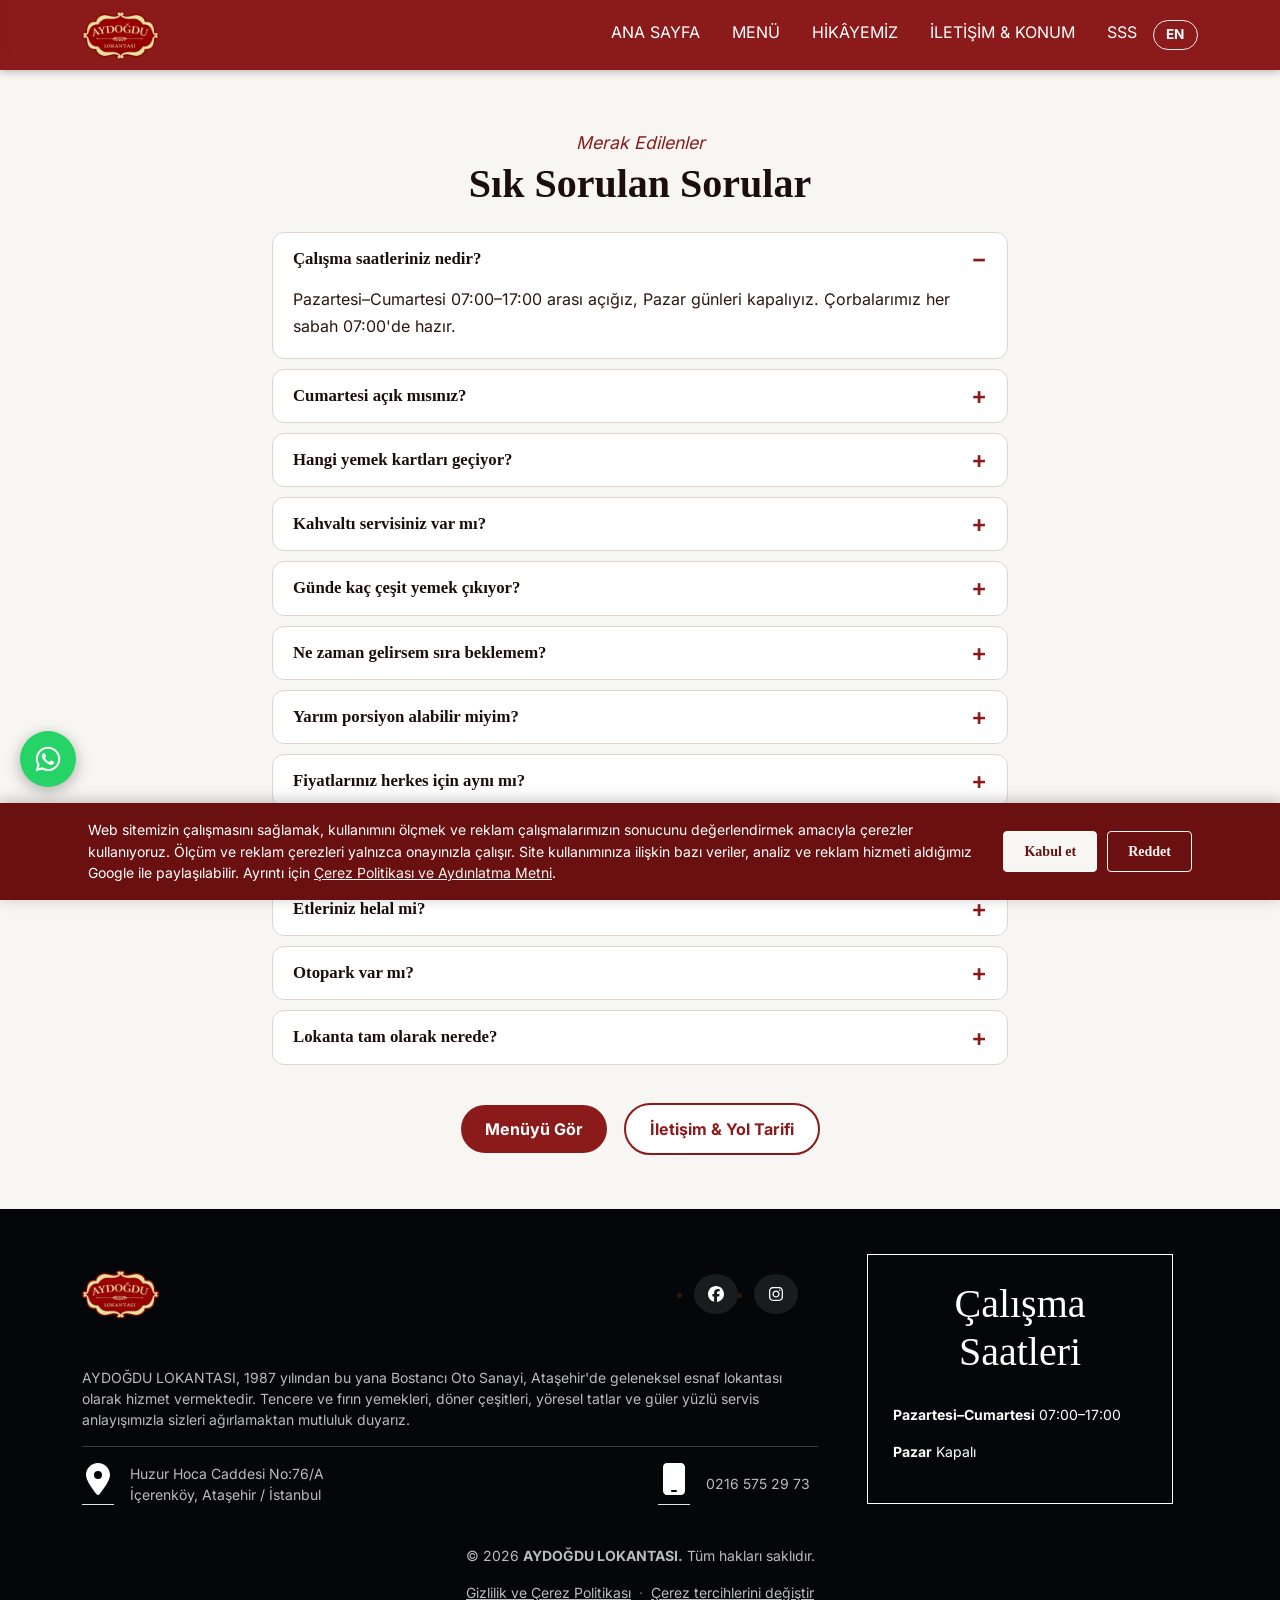
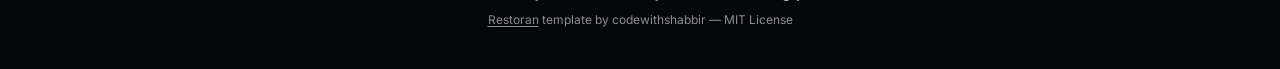
<file: sss.html>
<!DOCTYPE html>
<!--
  Original template: Restoran (https://github.com/codewithshabbir/restoran)
  Heavily customized and extended for AYDOĞDU LOKANTASI.
-->
<html lang="tr">
  <head>
    <meta charset="utf-8" />
    <meta name="viewport" content="width=device-width, initial-scale=1" />
    <!-- Google tag (gtag.js) + Consent Mode — onay gelmeden ölçüm/reklam depolaması KAPALI -->
    <script>
      window.dataLayer = window.dataLayer || [];
      function gtag(){dataLayer.push(arguments);}
      gtag('consent', 'default', {
        'ad_storage': 'denied',
        'ad_user_data': 'denied',
        'ad_personalization': 'denied',
        'analytics_storage': 'denied',
        'wait_for_update': 500
      });
      (function () {
        try {
          var m = document.cookie.match(/(?:^|;\s*)aydogdu_cerez_onay=([^;]*)/);
          if (m && decodeURIComponent(m[1]) === 'kabul') {
            gtag('consent', 'update', {
              'ad_storage': 'granted',
              'ad_user_data': 'granted',
              'ad_personalization': 'granted',
              'analytics_storage': 'granted'
            });
          }
        } catch (e) {}
      })();
      gtag('js', new Date());
      gtag('config', 'G-K8GT4YY9SE');
      gtag('config', 'AW-18216938698');
    </script>
    <script async src="https://www.googletagmanager.com/gtag/js?id=G-K8GT4YY9SE"></script>
    <link rel="icon" type="image/png" sizes="32x32" href="./assets/images/favicon-32.png">
    <link rel="apple-touch-icon" href="./assets/images/apple-touch-icon.png">
    <title>Sık Sorulan Sorular | Aydoğdu 2 Lokantası</title>
    <meta name="description" content="Aydoğdu 2 Lokantası hakkında sık sorulanlar: çalışma saatleri, yemek kartları, sırasız saatler, yarım porsiyon, otopark ve konum (Bostancı Oto Sanayi, Ataşehir).">
    <link rel="canonical" href="https://aydogdulokantasi.com/sss.html">
    <meta property="og:type" content="website">
    <meta property="og:locale" content="tr_TR">
    <meta property="og:site_name" content="Aydoğdu 2 Lokantası">
    <meta property="og:title" content="Sık Sorulan Sorular | Aydoğdu 2 Lokantası">
    <meta property="og:description" content="Aydoğdu 2 Lokantası hakkında sık sorulanlar: çalışma saatleri, yemek kartları, sırasız saatler, yarım porsiyon, otopark ve konum (Bostancı Oto Sanayi, Ataşehir).">
    <meta property="og:url" content="https://aydogdulokantasi.com/sss.html">
    <meta property="og:image" content="https://aydogdulokantasi.com/assets/images/og-image.jpg">
    <meta property="og:image:width" content="1200">
    <meta property="og:image:height" content="630">
    <meta name="twitter:card" content="summary_large_image">
    <link rel="preload" href="./assets/fonts/inter-latin-400-normal.woff2" as="font" type="font/woff2" crossorigin>
    <link rel="preload" href="./assets/fonts/inter-latin-ext-400-normal.woff2" as="font" type="font/woff2" crossorigin>
    <link rel="stylesheet" href="./assets/css/style.css?v=3.0" />
    <style>
      header.scrolled .menus > ul > li::after { background-color: var(--text-color-white); }
      .hero-ctas { display: flex; flex-wrap: wrap; gap: 12px; align-items: center; }
      .hero-btn { display: inline-flex; align-items: center; gap: 8px; padding: 13px 22px; border: 2px solid rgba(255,255,255,.85);
        border-radius: 50px; color: #fff; text-decoration: none; font-family: "Inter", sans-serif; font-weight: 600;
        font-size: .95rem; text-transform: uppercase; background: rgba(0,0,0,.15); transition: background .2s, color .2s; }
      .hero-btn:hover, .hero-btn:focus { background: #fff; color: #141214; }
      /* Mobilde "Ara" zaten yüzen telefon düğmesinde; hero'da tekrar etme */
      @media (max-width: 991.98px) { .hero-btn[href^="tel:"] { display: none; } }
      #cumartesi .cumartesi-saat { font-weight: 700; color: var(--primary-color); }
      #floating-phone { transition: bottom .2s; }
      /* Mobil: sağ altta WhatsApp kısayolu (solda telefon); "yukarı çık" yalnız masaüstünde */
      #floating-whatsapp { position: fixed; bottom: 20px; right: 20px; width: 56px; height: 56px; border-radius: 50%;
        background: #25D366; color: #fff; display: flex; align-items: center; justify-content: center; font-size: 28px;
        box-shadow: 0 4px 15px rgba(0,0,0,.3); z-index: 10; text-decoration: none; transition: bottom .2s, transform .2s; }
      #floating-whatsapp:hover { transform: scale(1.08); }
      /* Masaüstü: telefon düğmesi yok; WhatsApp sol altta, "yukarı çık" sağ altta */
      @media (min-width: 992px) { #floating-whatsapp { right: auto; left: 20px; } }
      @media (max-width: 991.98px) { #back-to-top { display: none !important; } }
      /* Satır içi SVG ikonlar (Font Awesome webfont yerine) */
      i.ico { display: inline-block; line-height: 1; font-style: normal; }
      i.ico svg { width: 1em; height: 1em; fill: currentColor; vertical-align: -0.125em; }
      i.ico.fa-2x { font-size: 2em; }
      #hikayemiz .story-body p { white-space: pre-line; margin-bottom: 1rem; line-height: 1.7; }
      #hikayemiz .story-body p.story-lead { font-size: 1.25rem; font-weight: 700; color: var(--primary-color); }
      /* Alt sayfa: hero yok, başlık her zaman dolu zeminde */
      body.alt-sayfa header { background-color: var(--primary-color); }
      body.alt-sayfa main { padding-top: 130px; }
      @media (max-width: 991.98px) { body.alt-sayfa main { padding-top: 80px; } }
      .alt-sayfa-cta { text-align:center; margin-top: 2rem; }
      .alt-sayfa-cta a { display:inline-block; margin: 6px; padding: 12px 24px; border-radius: 50px; font-weight: 700;
        text-decoration: none; background: var(--primary-color); color: #fff; }
      .alt-sayfa-cta a.ikincil { background: #fff; color: var(--primary-color); border: 2px solid var(--primary-color); }
      /* Dil düğmesi (TR | EN) */
      .lang-pill { display:inline-block; padding:4px 12px; border:1.5px solid rgba(255,255,255,.9); border-radius:50px;
        color:#fff !important; font-weight:700; font-size:.85rem; letter-spacing:.05em; text-decoration:none; line-height:1.4; }
      .lang-pill:hover, .lang-pill:focus { background:#fff; color:var(--primary-color) !important; }
      .menus > ul > li.lang-li::after { display:none; }
      .mobile-header-spacer .lang-pill { margin-right:14px; }
    </style>
    <style>
      #sss .sss-ust { font-style: italic; color: var(--primary-color); margin-bottom: .25rem; font-size: 1.1rem; }
      #sss .sss-item { background: #fff; border: 1px solid var(--border-color); border-radius: 12px; margin-bottom: 10px; }
      #sss .sss-item summary { list-style: none; cursor: pointer; padding: 16px 48px 16px 20px; position: relative; }
      #sss .sss-item summary::-webkit-details-marker { display: none; }
      #sss .sss-item summary h2 { font-size: 1.05rem; font-weight: 700; margin: 0; color: var(--heading-color); }
      #sss .sss-item summary::after { content: "+"; position: absolute; right: 20px; top: 50%; transform: translateY(-50%);
        font-size: 1.5rem; line-height: 1; color: var(--primary-color); font-weight: 600; }
      #sss .sss-item[open] summary::after { content: "\2212"; }
      #sss .sss-item summary:focus-visible { outline: 2px solid var(--primary-color); outline-offset: 2px; border-radius: 12px; }
      #sss .sss-item p { margin: 0; padding: 0 20px 18px; line-height: 1.7; color: var(--text-color); }
      body.alt-sayfa { background: #f8f6f2; }
    </style>
    <!-- SSS yapılandırılmış veri: sorular/cevaplar sayfadaki metinle AYNI olmalı -->
    <script type="application/ld+json">
{
  "@context": "https://schema.org",
  "@type": "FAQPage",
  "mainEntity": [
    {
      "@type": "Question",
      "name": "Çalışma saatleriniz nedir?",
      "acceptedAnswer": {
        "@type": "Answer",
        "text": "Pazartesi–Cumartesi 07:00–17:00 arası açığız, Pazar günleri kapalıyız. Çorbalarımız her sabah 07:00'de hazır."
      }
    },
    {
      "@type": "Question",
      "name": "Cumartesi açık mısınız?",
      "acceptedAnswer": {
        "@type": "Answer",
        "text": "Evet. Cumartesi de 07:00–17:00 arası açığız; tencere ve fırın yemekleri, döner ve çorbalar her zamanki gibi."
      }
    },
    {
      "@type": "Question",
      "name": "Hangi yemek kartları geçiyor?",
      "acceptedAnswer": {
        "@type": "Answer",
        "text": "Multinet, Pluxee (Sodexo), Ticket Restaurant, Setcard ve Metropol yemek kartları geçerlidir. Nakit ve kredi kartı da kabul ediyoruz."
      }
    },
    {
      "@type": "Question",
      "name": "Kahvaltı servisiniz var mı?",
      "acceptedAnswer": {
        "@type": "Answer",
        "text": "Kahvaltı servisimiz yok. Sabahları 07:00'den itibaren mercimek, ezogelin, tavuk suyu, yayla, sebze çorbası ve kelle paça var; Perşembe günleri kelle paça yerine işkembe çorbası çıkıyor."
      }
    },
    {
      "@type": "Question",
      "name": "Günde kaç çeşit yemek çıkıyor?",
      "acceptedAnswer": {
        "@type": "Answer",
        "text": "Her gün yaklaşık 30 çeşit tencere ve fırın yemeği hazırlıyoruz; 15:00'e kadar en az 24 çeşit bulunur. Bunun yanında Karadeniz usulü et döner, çorbalar ve günlük tatlılar var."
      }
    },
    {
      "@type": "Question",
      "name": "Ne zaman gelirsem sıra beklemem?",
      "acceptedAnswer": {
        "@type": "Answer",
        "text": "Öğle yoğunluğu 12:00–13:30 arasındadır. Sıra beklemeden yemek için 11:00–12:00 veya 13:30–15:00 arasını öneririz."
      }
    },
    {
      "@type": "Question",
      "name": "Yarım porsiyon alabilir miyim?",
      "acceptedAnswer": {
        "@type": "Answer",
        "text": "Evet. Günün yemeklerinin çoğunu ve çorbaları yarım porsiyon alabilirsiniz; fiyatlar menüde yer alıyor."
      }
    },
    {
      "@type": "Question",
      "name": "Fiyatlarınız herkes için aynı mı?",
      "acceptedAnswer": {
        "@type": "Answer",
        "text": "Evet, fiyatlarımız herkes için aynıdır. Güncel fiyatların tamamı ana sayfadaki menüde yazıyor."
      }
    },
    {
      "@type": "Question",
      "name": "Alkollü içecek var mı?",
      "acceptedAnswer": {
        "@type": "Answer",
        "text": "Hayır, alkollü içecek servisimiz yok."
      }
    },
    {
      "@type": "Question",
      "name": "Etleriniz helal mi?",
      "acceptedAnswer": {
        "@type": "Answer",
        "text": "Evet, tüm etlerimiz helaldir."
      }
    },
    {
      "@type": "Question",
      "name": "Otopark var mı?",
      "acceptedAnswer": {
        "@type": "Answer",
        "text": "Lokantanın önünde birkaç araçlık sınırlı park yeri var."
      }
    },
    {
      "@type": "Question",
      "name": "Lokanta tam olarak nerede?",
      "acceptedAnswer": {
        "@type": "Answer",
        "text": "Bostancı Oto Sanayi Sitesi içinde: Huzur Hoca Caddesi No:76/A, İçerenköy, Ataşehir / İstanbul. Yol tarifi için ana sayfadaki İletişim & Konum bölümünde harita var."
      }
    }
  ]
}
    </script>
  </head>
  <body class="alt-sayfa">


    <header>
      <div class="container header my-1 d-none d-lg-flex">
        <div class="logo">
          <a href="./">
            <img src="./assets/images/logo.webp" alt="AYDOĞDU" width="184" height="120">
          </a>
        </div>
        <div class="menus">
          <ul class="d-flex mb-0">
              <li class="list-unstyled py-1">
                <a class="text-decoration-none text-uppercase px-3" href="./#anasayfa">Ana Sayfa</a>
              </li>
              <li class="list-unstyled py-1">
                <a class="text-decoration-none text-uppercase px-3" href="./#menu">Menü</a>
              </li>
              <li class="list-unstyled py-1">
                <a class="text-decoration-none text-uppercase px-3" href="./hikayemiz.html">Hikâyemiz</a>
              </li>
              <li class="list-unstyled py-1">
                <a class="text-decoration-none text-uppercase px-3" href="./#iletisim">İletişim & Konum</a>
              </li>
              <li class="list-unstyled py-1">
                <a class="text-decoration-none text-uppercase px-3" href="./sss.html">SSS</a>
              </li>
              <li class="list-unstyled py-1 lang-li ms-2">
                <a class="lang-pill" href="./en.html" hreflang="en" lang="en" aria-label="English version">EN</a>
              </li>
          </ul>
        </div>
      </div>

      <div class="d-lg-none mobile-header-grid py-2">
        <div id="hamburger" class="mobile-hamburger" role="button" tabindex="0" aria-label="Menüyü aç">
          <i class="ico fa-2x text-white"><svg aria-hidden="true" focusable="false" xmlns="http://www.w3.org/2000/svg" viewBox="0 0 448 512"><path d="M0 96C0 78.3 14.3 64 32 64l384 0c17.7 0 32 14.3 32 32s-14.3 32-32 32L32 128C14.3 128 0 113.7 0 96zM0 256c0-17.7 14.3-32 32-32l384 0c17.7 0 32 14.3 32 32s-14.3 32-32 32L32 288c-17.7 0-32-14.3-32-32zM448 416c0 17.7-14.3 32-32 32L32 448c-17.7 0-32-14.3-32-32s14.3-32 32-32l384 0c17.7 0 32 14.3 32 32z"/></svg></i>
        </div>
        <div class="mobile-nav-logo">
          <div class="logo">
            <a href="./">
              <img src="./assets/images/logo.webp" alt="AYDOĞDU" width="184" height="120">
            </a>
          </div>
        </div>
        <div class="mobile-header-spacer"><a class="lang-pill" href="./en.html" hreflang="en" lang="en" aria-label="English version">EN</a></div>
      </div>
      <div class="position-fixed w-auto bg-white h-100 top-0 start-0 px-3" id="mobile-menu">
          <div id="hamburger-cross" role="button" tabindex="0" aria-label="Menüyü kapat" class="d-flex justify-content-end align-items-center py-2">
            <i class="ico fa-2x me-3"><svg aria-hidden="true" focusable="false" xmlns="http://www.w3.org/2000/svg" viewBox="0 0 448 512"><path d="M256 80c0-17.7-14.3-32-32-32s-32 14.3-32 32l0 144L48 224c-17.7 0-32 14.3-32 32s14.3 32 32 32l144 0 0 144c0 17.7 14.3 32 32 32s32-14.3 32-32l0-144 144 0c17.7 0 32-14.3 32-32s-14.3-32-32-32l-144 0 0-144z"/></svg></i>
          </div>
          <div class="menus">
            <ul class="d-flex flex-column ps-2 mb-0 mt-4">
              <li class="list-unstyled py-1">
                <a class="text-dark text-decoration-none text-uppercase p-3" href="./#anasayfa">Ana Sayfa</a>
              </li>
              <li class="list-unstyled py-1">
                <a class="text-dark text-decoration-none text-uppercase p-3" href="./#menu">Menü</a>
              </li>
              <li class="list-unstyled py-1">
                <a class="text-dark text-decoration-none text-uppercase p-3" href="./hikayemiz.html">Hikâyemiz</a>
              </li>
              <li class="list-unstyled py-1">
                <a class="text-dark text-decoration-none text-uppercase p-3" href="./#iletisim">İletişim & Konum</a>
              </li>
              <li class="list-unstyled py-1">
                <a class="text-dark text-decoration-none text-uppercase p-3" href="./sss.html">SSS</a>
              </li>
            </ul>
        </div>
      </div>
    </header>

    <main>
      <section id="sss" class="pb-5">
        <div class="container" style="max-width:760px;">
          <div class="section-title text-center mb-4">
            <p class="sss-ust">Merak Edilenler</p>
            <h1 class="display-6 fw-bold">Sık Sorulan Sorular</h1>
          </div>
          <div class="sss-list">
            <details class="sss-item" open>
              <summary><h2>Çalışma saatleriniz nedir?</h2></summary>
              <p>Pazartesi–Cumartesi 07:00–17:00 arası açığız, Pazar günleri kapalıyız. Çorbalarımız her sabah 07:00&#x27;de hazır.</p>
            </details>
            <details class="sss-item">
              <summary><h2>Cumartesi açık mısınız?</h2></summary>
              <p>Evet. Cumartesi de 07:00–17:00 arası açığız; tencere ve fırın yemekleri, döner ve çorbalar her zamanki gibi.</p>
            </details>
            <details class="sss-item">
              <summary><h2>Hangi yemek kartları geçiyor?</h2></summary>
              <p>Multinet, Pluxee (Sodexo), Ticket Restaurant, Setcard ve Metropol yemek kartları geçerlidir. Nakit ve kredi kartı da kabul ediyoruz.</p>
            </details>
            <details class="sss-item">
              <summary><h2>Kahvaltı servisiniz var mı?</h2></summary>
              <p>Kahvaltı servisimiz yok. Sabahları 07:00&#x27;den itibaren mercimek, ezogelin, tavuk suyu, yayla, sebze çorbası ve kelle paça var; Perşembe günleri kelle paça yerine işkembe çorbası çıkıyor.</p>
            </details>
            <details class="sss-item">
              <summary><h2>Günde kaç çeşit yemek çıkıyor?</h2></summary>
              <p>Her gün yaklaşık 30 çeşit tencere ve fırın yemeği hazırlıyoruz; 15:00&#x27;e kadar en az 24 çeşit bulunur. Bunun yanında Karadeniz usulü et döner, çorbalar ve günlük tatlılar var.</p>
            </details>
            <details class="sss-item">
              <summary><h2>Ne zaman gelirsem sıra beklemem?</h2></summary>
              <p>Öğle yoğunluğu 12:00–13:30 arasındadır. Sıra beklemeden yemek için 11:00–12:00 veya 13:30–15:00 arasını öneririz.</p>
            </details>
            <details class="sss-item">
              <summary><h2>Yarım porsiyon alabilir miyim?</h2></summary>
              <p>Evet. Günün yemeklerinin çoğunu ve çorbaları yarım porsiyon alabilirsiniz; fiyatlar menüde yer alıyor.</p>
            </details>
            <details class="sss-item">
              <summary><h2>Fiyatlarınız herkes için aynı mı?</h2></summary>
              <p>Evet, fiyatlarımız herkes için aynıdır. Güncel fiyatların tamamı ana sayfadaki menüde yazıyor.</p>
            </details>
            <details class="sss-item">
              <summary><h2>Alkollü içecek var mı?</h2></summary>
              <p>Hayır, alkollü içecek servisimiz yok.</p>
            </details>
            <details class="sss-item">
              <summary><h2>Etleriniz helal mi?</h2></summary>
              <p>Evet, tüm etlerimiz helaldir.</p>
            </details>
            <details class="sss-item">
              <summary><h2>Otopark var mı?</h2></summary>
              <p>Lokantanın önünde birkaç araçlık sınırlı park yeri var.</p>
            </details>
            <details class="sss-item">
              <summary><h2>Lokanta tam olarak nerede?</h2></summary>
              <p>Bostancı Oto Sanayi Sitesi içinde: Huzur Hoca Caddesi No:76/A, İçerenköy, Ataşehir / İstanbul. Yol tarifi için ana sayfadaki İletişim &amp; Konum bölümünde harita var.</p>
            </details>
          </div>
          <div class="alt-sayfa-cta">
            <a href="./#menu">Menüyü Gör</a>
            <a class="ikincil" href="./#iletisim">İletişim &amp; Yol Tarifi</a>
          </div>
        </div>
      </section>
    </main>

    <a href="tel:+902165752973" id="floating-phone" class="d-lg-none" aria-label="Bizi Arayın">
      <i class="ico"><svg aria-hidden="true" focusable="false" xmlns="http://www.w3.org/2000/svg" viewBox="0 0 512 512"><path d="M164.9 24.6c-7.7-18.6-28-28.5-47.4-23.2l-88 24C12.1 30.2 0 46 0 64C0 311.4 200.6 512 448 512c18 0 33.8-12.1 38.6-29.5l24-88c5.3-19.4-4.6-39.7-23.2-47.4l-96-40c-16.3-6.8-35.2-2.1-46.3 11.6L304.7 368C234.3 334.7 177.3 277.7 144 207.3L193.3 167c13.7-11.2 18.4-30 11.6-46.3l-40-96z"/></svg></i>
    </a>

    <a href="https://wa.me/905014202222" id="floating-whatsapp" target="_blank" rel="noopener" aria-label="WhatsApp'tan yazın"><i class="ico"><svg aria-hidden="true" focusable="false" xmlns="http://www.w3.org/2000/svg" viewBox="0 0 448 512"><path d="M380.9 97.1C339 55.1 283.2 32 223.9 32c-122.4 0-222 99.6-222 222 0 39.1 10.2 77.3 29.6 111L0 480l117.7-30.9c32.4 17.7 68.9 27 106.1 27h.1c122.3 0 224.1-99.6 224.1-222 0-59.3-25.2-115-67.1-157zm-157 341.6c-33.2 0-65.7-8.9-94-25.7l-6.7-4-69.8 18.3L72 359.2l-4.4-7c-18.5-29.4-28.2-63.3-28.2-98.2 0-101.7 82.8-184.5 184.6-184.5 49.3 0 95.6 19.2 130.4 54.1 34.8 34.9 56.2 81.2 56.1 130.5 0 101.8-84.9 184.6-186.6 184.6zm101.2-138.2c-5.5-2.8-32.8-16.2-37.9-18-5.1-1.9-8.8-2.8-12.5 2.8-3.7 5.6-14.3 18-17.6 21.8-3.2 3.7-6.5 4.2-12 1.4-32.6-16.3-54-29.1-75.5-66-5.7-9.8 5.7-9.1 16.3-30.3 1.8-3.7.9-6.9-.5-9.7-1.4-2.8-12.5-30.1-17.1-41.2-4.5-10.8-9.1-9.3-12.5-9.5-3.2-.2-6.9-.2-10.6-.2-3.7 0-9.7 1.4-14.8 6.9-5.1 5.6-19.4 19-19.4 46.3 0 27.3 19.9 53.7 22.6 57.4 2.8 3.7 39.1 59.7 94.8 83.8 35.2 15.2 49 16.5 66.6 13.9 10.7-1.6 32.8-13.4 37.4-26.4 4.6-13 4.6-24.1 3.2-26.4-1.3-2.5-5-3.9-10.5-6.6z"/></svg></i></a>

    <a href="#" id="back-to-top" aria-label="Yukarı çık"><i class="ico"><svg aria-hidden="true" focusable="false" xmlns="http://www.w3.org/2000/svg" viewBox="0 0 448 512"><path d="M246.6 41.4c-12.5-12.5-32.8-12.5-45.3 0l-160 160c-12.5 12.5-12.5 32.8 0 45.3s32.8 12.5 45.3 0L224 109.3 361.4 246.6c12.5 12.5 32.8 12.5 45.3 0s12.5-32.8 0-45.3l-160-160zm160 352l-160-160c-12.5-12.5-32.8-12.5-45.3 0l-160 160c-12.5 12.5-12.5 32.8 0 45.3s32.8 12.5 45.3 0L224 301.3 361.4 438.6c12.5 12.5 32.8 12.5 45.3 0s12.5-32.8 0-45.3z"/></svg></i></a>

    <footer>
      <div class="container">
        <div class="row">
          <div class="footer-content col-xl-8 px-4">
            <div class="row">
              <div class="col-lg-6 px-0">
                <div class="logo">
                  <a href="./">
                    <img src="./assets/images/logo.webp" alt="AYDOĞDU" width="184" height="120">
                  </a>
                </div>
              </div>
              <div class="col-lg-6 pt-4 pt-lg-0 d-flex align-items-center justify-content-start justify-content-lg-end">
                <div class="social-icons d-flex">
                  <ul class="d-flex mb-0 ps-0">
                    <li class="mx-2"><a class="text-decoration-none text-white" data-social="facebook" aria-label="Facebook" href="https://www.facebook.com/AydogduLokantasi/"><i class="ico"><svg aria-hidden="true" focusable="false" xmlns="http://www.w3.org/2000/svg" viewBox="0 0 512 512"><path d="M512 256C512 114.6 397.4 0 256 0S0 114.6 0 256C0 376 82.7 476.8 194.2 504.5V334.2H141.4V256h52.8V222.3c0-87.1 39.4-127.5 125-127.5c16.2 0 44.2 3.2 55.7 6.4V172c-6-.6-16.5-1-29.6-1c-42 0-58.2 15.9-58.2 57.2V256h83.6l-14.4 78.2H287V510.1C413.8 494.8 512 386.9 512 256h0z"/></svg></i></a></li>
                    <li class="mx-2"><a class="text-decoration-none text-white" data-social="instagram" aria-label="Instagram" href="https://www.instagram.com/aydogdulokantasi"><i class="ico"><svg aria-hidden="true" focusable="false" xmlns="http://www.w3.org/2000/svg" viewBox="0 0 448 512"><path d="M224.1 141c-63.6 0-114.9 51.3-114.9 114.9s51.3 114.9 114.9 114.9S339 319.5 339 255.9 287.7 141 224.1 141zm0 189.6c-41.1 0-74.7-33.5-74.7-74.7s33.5-74.7 74.7-74.7 74.7 33.5 74.7 74.7-33.6 74.7-74.7 74.7zm146.4-194.3c0 14.9-12 26.8-26.8 26.8-14.9 0-26.8-12-26.8-26.8s12-26.8 26.8-26.8 26.8 12 26.8 26.8zm76.1 27.2c-1.7-35.9-9.9-67.7-36.2-93.9-26.2-26.2-58-34.4-93.9-36.2-37-2.1-147.9-2.1-184.9 0-35.8 1.7-67.6 9.9-93.9 36.1s-34.4 58-36.2 93.9c-2.1 37-2.1 147.9 0 184.9 1.7 35.9 9.9 67.7 36.2 93.9s58 34.4 93.9 36.2c37 2.1 147.9 2.1 184.9 0 35.9-1.7 67.7-9.9 93.9-36.2 26.2-26.2 34.4-58 36.2-93.9 2.1-37 2.1-147.8 0-184.8zM398.8 388c-7.8 19.6-22.9 34.7-42.6 42.6-29.5 11.7-99.5 9-132.1 9s-102.7 2.6-132.1-9c-19.6-7.8-34.7-22.9-42.6-42.6-11.7-29.5-9-99.5-9-132.1s-2.6-102.7 9-132.1c7.8-19.6 22.9-34.7 42.6-42.6 29.5-11.7 99.5-9 132.1-9s102.7-2.6 132.1 9c19.6 7.8 34.7 22.9 42.6 42.6 11.7 29.5 9 99.5 9 132.1s2.7 102.7-9 132.1z"/></svg></i></a></li>
                  </ul>
                </div>
              </div>
            </div>
            <div class="row pt-5 content-desc">
              <p class="px-0">
                AYDOĞDU LOKANTASI, 1987 yılından bu yana Bostancı Oto Sanayi, Ataşehir'de
                geleneksel esnaf lokantası olarak hizmet vermektedir. Tencere ve fırın yemekleri, döner çeşitleri,
                yöresel tatlar ve güler yüzlü servis anlayışımızla sizleri ağırlamaktan mutluluk duyarız.
              </p>
            </div>
<div class="row">
              <div class="d-flex flex-column flex-lg-row px-0 justify-content-between">
                <div class="location d-flex align-items-center pe-2 py-3">
                  <i class="ico text-white fa-2x border-bottom pb-2"><svg aria-hidden="true" focusable="false" xmlns="http://www.w3.org/2000/svg" viewBox="0 0 384 512"><path d="M215.7 499.2C267 435 384 279.4 384 192C384 86 298 0 192 0S0 86 0 192c0 87.4 117 243 168.3 307.2c12.3 15.3 35.1 15.3 47.4 0zM192 128a64 64 0 1 1 0 128 64 64 0 1 1 0-128z"/></svg></i>
                  <div class="ps-3">
                    <p class="mb-0">
                      Huzur Hoca Caddesi No:76/A<br>
                      İçerenköy, Ataşehir / İstanbul
                    </p>
                  </div>
                </div>
                <div class="location d-flex align-items-center pe-2 py-3">
                  <i class="ico text-white fa-2x border-bottom pb-2"><svg aria-hidden="true" focusable="false" xmlns="http://www.w3.org/2000/svg" viewBox="0 0 384 512"><path d="M80 0C44.7 0 16 28.7 16 64l0 384c0 35.3 28.7 64 64 64l224 0c35.3 0 64-28.7 64-64l0-384c0-35.3-28.7-64-64-64L80 0zm80 432l64 0c8.8 0 16 7.2 16 16s-7.2 16-16 16l-64 0c-8.8 0-16-7.2-16-16s7.2-16 16-16z"/></svg></i>
                  <div class="ps-3">
                      <p class="mb-0">
                        <a href="tel:+902165752973" style="color:inherit;text-decoration:none;">0216 575 29 73</a>
                      </p>
                  </div>
                </div>
              </div>
            </div>
          </div>
          <div class="col-xl-4">
            <div class="reservation-box">
              <div class="reservation-wrapper">
                <h2>Çalışma Saatleri</h2>
                <div class="reservation-date-time">
                  <p><b>Pazartesi–Cumartesi</b> 07:00–17:00</p>
                  <p><b>Pazar</b> Kapalı</p>
                </div>
              </div>
            </div>
          </div>
        </div>
        <div class="row">
          <p class="text-center pt-4 mt-3 pt-lg-0">&copy; <span id="copyrightCurrentYear"></span> <b>AYDOĞDU LOKANTASI.</b> Tüm hakları saklıdır.</p>
          <p class="text-center mb-2" style="font-size:14px;">
            <a href="./gizlilik.html" style="color:inherit;">Gizlilik ve Çerez Politikası</a>
            <span style="opacity:.6;"> &nbsp;·&nbsp; </span>
            <a href="#" onclick="if(window.cerezTercihiSifirla){cerezTercihiSifirla();}return false;" style="color:inherit;">Çerez tercihlerini değiştir</a>
          </p>
          <p class="text-center mb-0 template-credit"><a href="https://github.com/codewithshabbir/restoran" target="_blank">Restoran</a> template by codewithshabbir &mdash; MIT License</p>
        </div>
      </div>
    </footer>

    <script src="./assets/js/script.js?v=2.0"></script>
    <script src="./assets/js/render.js?v=2.1"></script>


    <!-- Dönüşüm etkinlikleri: telefon ve yol tarifi tıklamaları -->
    <script>
      (function () {
        function gonder(ad, ek) {
          if (typeof gtag === 'function') { gtag('event', ad, ek || {}); }
        }
        document.addEventListener('click', function (e) {
          var a = e.target && e.target.closest ? e.target.closest('a') : null;
          if (!a) return;
          var href = a.getAttribute('href') || '';
          if (href.indexOf('tel:') === 0) {
            gonder('telefon_tikla', {
              link_url: href,
              konum: a.id === 'floating-phone' ? 'yuzen_dugme' : 'sayfa_ici'
            });
          } else if (href.indexOf('wa.me/') > -1) {
            gonder('whatsapp_tikla', {
              link_url: href,
              konum: a.id === 'floating-whatsapp' ? 'yuzen_dugme' : 'sayfa_ici'
            });
          } else if (href.indexOf('maps.app.goo.gl') > -1 || href.indexOf('google.com/maps') > -1) {
            gonder('yol_tarifi_tikla', { link_url: href });
          }
        }, true);
      })();
    </script>

    <!-- Çerez bildirimi bandı -->
    <div id="cerez-bant" role="dialog" aria-live="polite" aria-label="Çerez bildirimi" hidden>
      <div class="cerez-ic">
        <p class="cerez-metin">
          Web sitemizin çalışmasını sağlamak, kullanımını ölçmek ve reklam çalışmalarımızın sonucunu
          değerlendirmek amacıyla çerezler kullanıyoruz. Ölçüm ve reklam çerezleri yalnızca onayınızla
          çalışır. Site kullanımınıza ilişkin bazı veriler, analiz ve reklam hizmeti aldığımız Google ile
          paylaşılabilir. Ayrıntı için <a href="./gizlilik.html">Çerez Politikası ve Aydınlatma Metni</a>.
        </p>
        <div class="cerez-dugmeler">
          <button type="button" id="cerez-kabul" class="cerez-btn cerez-btn-kabul">Kabul et</button>
          <button type="button" id="cerez-ret" class="cerez-btn cerez-btn-ret">Reddet</button>
        </div>
      </div>
    </div>
    <style>
      #cerez-bant{position:fixed;left:0;right:0;bottom:0;z-index:9999;background:#6B1010;color:#fff;
        box-shadow:0 -2px 14px rgba(0,0,0,.25);font-size:14px;line-height:1.55}
      #cerez-bant .cerez-ic{max-width:1140px;margin:0 auto;padding:16px 18px;display:flex;gap:18px;
        align-items:center;flex-wrap:wrap}
      #cerez-bant .cerez-metin{margin:0;flex:1 1 420px}
      #cerez-bant a{color:#F8F6F2;text-decoration:underline}
      #cerez-bant .cerez-dugmeler{display:flex;gap:10px;flex:0 0 auto}
      #cerez-bant .cerez-btn{border:1px solid #F8F6F2;border-radius:4px;padding:9px 20px;font-size:14px;
        font-weight:600;cursor:pointer;white-space:nowrap}
      #cerez-bant .cerez-btn-kabul{background:#F8F6F2;color:#6B1010}
      #cerez-bant .cerez-btn-ret{background:transparent;color:#F8F6F2}
      @media (max-width:575px){#cerez-bant .cerez-dugmeler{width:100%}#cerez-bant .cerez-btn{flex:1}}
    </style>
    <script>
      (function () {
        var AD = 'aydogdu_cerez_onay', GUN = 180;
        function oku() {
          var m = document.cookie.match(/(?:^|;\s*)aydogdu_cerez_onay=([^;]*)/);
          return m ? decodeURIComponent(m[1]) : null;
        }
        function yaz(v) {
          var d = new Date(); d.setTime(d.getTime() + GUN * 864e5);
          document.cookie = AD + '=' + encodeURIComponent(v) + '; expires=' + d.toUTCString() +
            '; path=/; SameSite=Lax';
        }
        var bant = document.getElementById('cerez-bant');
        if (!bant) return;
        var yuzenler = [document.getElementById('floating-phone'), document.getElementById('floating-whatsapp')];
        function telKonum() {
          yuzenler.forEach(function (el) {
            if (el) el.style.bottom = bant.hidden ? '' : (bant.offsetHeight + 16) + 'px';
          });
        }
        if (!oku()) bant.hidden = false;
        telKonum();
        window.addEventListener('resize', telKonum);
        var kabul = document.getElementById('cerez-kabul');
        var ret = document.getElementById('cerez-ret');
        if (kabul) kabul.addEventListener('click', function () {
          yaz('kabul');
          if (typeof gtag === 'function') {
            gtag('consent', 'update', {
              'ad_storage': 'granted', 'ad_user_data': 'granted',
              'ad_personalization': 'granted', 'analytics_storage': 'granted'
            });
          }
          bant.hidden = true; telKonum();
        });
        if (ret) ret.addEventListener('click', function () { yaz('ret'); bant.hidden = true; telKonum(); });
        window.cerezTercihiSifirla = function () {
          document.cookie = AD + '=; expires=Thu, 01 Jan 1970 00:00:00 GMT; path=/';
          location.reload();
        };
      })();
    </script>
  </body>
</html>
</file>
<file: assets/css/style.css>
/*! Bootstrap v5.2.3 (https://getbootstrap.com/) Copyright 2011-2022 The Bootstrap Authors, Twitter Inc. MIT License — purged for aydogdulokantasi.com */
@charset "UTF-8";:root{--bs-blue:#0d6efd;--bs-indigo:#6610f2;--bs-purple:#6f42c1;--bs-pink:#d63384;--bs-red:#dc3545;--bs-orange:#fd7e14;--bs-yellow:#ffc107;--bs-green:#198754;--bs-teal:#20c997;--bs-cyan:#0dcaf0;--bs-black:#000;--bs-white:#fff;--bs-gray:#6c757d;--bs-gray-dark:#343a40;--bs-gray-100:#f8f9fa;--bs-gray-200:#e9ecef;--bs-gray-300:#dee2e6;--bs-gray-400:#ced4da;--bs-gray-500:#adb5bd;--bs-gray-600:#6c757d;--bs-gray-700:#495057;--bs-gray-800:#343a40;--bs-gray-900:#212529;--bs-primary:#0d6efd;--bs-secondary:#6c757d;--bs-success:#198754;--bs-info:#0dcaf0;--bs-warning:#ffc107;--bs-danger:#dc3545;--bs-light:#f8f9fa;--bs-dark:#212529;--bs-primary-rgb:13,110,253;--bs-secondary-rgb:108,117,125;--bs-success-rgb:25,135,84;--bs-info-rgb:13,202,240;--bs-warning-rgb:255,193,7;--bs-danger-rgb:220,53,69;--bs-light-rgb:248,249,250;--bs-dark-rgb:33,37,41;--bs-white-rgb:255,255,255;--bs-black-rgb:0,0,0;--bs-body-color-rgb:33,37,41;--bs-body-bg-rgb:255,255,255;--bs-font-sans-serif:system-ui,-apple-system,"Segoe UI",Roboto,"Helvetica Neue","Noto Sans","Liberation Sans",Arial,sans-serif,"Apple Color Emoji","Segoe UI Emoji","Segoe UI Symbol","Noto Color Emoji";--bs-font-monospace:SFMono-Regular,Menlo,Monaco,Consolas,"Liberation Mono","Courier New",monospace;--bs-gradient:linear-gradient(180deg, rgba(255, 255, 255, 0.15), rgba(255, 255, 255, 0));--bs-body-font-family:var(--bs-font-sans-serif);--bs-body-font-size:1rem;--bs-body-font-weight:400;--bs-body-line-height:1.5;--bs-body-color:#212529;--bs-body-bg:#fff;--bs-border-width:1px;--bs-border-style:solid;--bs-border-color:#dee2e6;--bs-border-color-translucent:rgba(0, 0, 0, 0.175);--bs-border-radius:0.375rem;--bs-border-radius-sm:0.25rem;--bs-border-radius-lg:0.5rem;--bs-border-radius-xl:1rem;--bs-border-radius-2xl:2rem;--bs-border-radius-pill:50rem;--bs-link-color:#0d6efd;--bs-link-hover-color:#0a58ca;--bs-code-color:#d63384;--bs-highlight-bg:#fff3cd}*,::after,::before{box-sizing:border-box}@media (prefers-reduced-motion:no-preference){:root{scroll-behavior:smooth}}body{margin:0;font-family:var(--bs-body-font-family);font-size:var(--bs-body-font-size);font-weight:var(--bs-body-font-weight);line-height:var(--bs-body-line-height);color:var(--bs-body-color);text-align:var(--bs-body-text-align);background-color:var(--bs-body-bg);-webkit-text-size-adjust:100%;-webkit-tap-highlight-color:transparent}.h1,.h2,.h3,.h4,.h5,h1,h2,h3,h4,h5{margin-top:0;margin-bottom:.5rem;font-weight:500;line-height:1.2}.h1,h1{font-size:calc(1.375rem + 1.5vw)}@media (min-width:1200px){.h1,h1{font-size:2.5rem}}.h2,h2{font-size:calc(1.325rem + .9vw)}@media (min-width:1200px){.h2,h2{font-size:2rem}}.h3,h3{font-size:calc(1.3rem + .6vw)}@media (min-width:1200px){.h3,h3{font-size:1.75rem}}.h4,h4{font-size:calc(1.275rem + .3vw)}@media (min-width:1200px){.h4,h4{font-size:1.5rem}}.h5,h5{font-size:1.25rem}p{margin-top:0;margin-bottom:1rem}address{margin-bottom:1rem;font-style:normal;line-height:inherit}ul{padding-left:2rem}ul{margin-top:0;margin-bottom:1rem}ul ul{margin-bottom:0}b{font-weight:bolder}.small,small{font-size:.875em}a{color:var(--bs-link-color);text-decoration:underline}a:hover{color:var(--bs-link-hover-color)}a:not([href]):not([class]),a:not([href]):not([class]):hover{color:inherit;text-decoration:none}img,svg{vertical-align:middle}tr{border-color:inherit;border-style:solid;border-width:0}label{display:inline-block}button{border-radius:0}button:focus:not(:focus-visible){outline:0}button{margin:0;font-family:inherit;font-size:inherit;line-height:inherit}button{text-transform:none}[role=button]{cursor:pointer}[type=button],button{-webkit-appearance:button}[type=button]:not(:disabled),button:not(:disabled){cursor:pointer}::-moz-focus-inner{padding:0;border-style:none}::-webkit-datetime-edit-day-field,::-webkit-datetime-edit-fields-wrapper,::-webkit-datetime-edit-hour-field,::-webkit-datetime-edit-minute,::-webkit-datetime-edit-month-field,::-webkit-datetime-edit-text,::-webkit-datetime-edit-year-field{padding:0}::-webkit-inner-spin-button{height:auto}::-webkit-search-decoration{-webkit-appearance:none}::-webkit-color-swatch-wrapper{padding:0}::-webkit-file-upload-button{font:inherit;-webkit-appearance:button}::file-selector-button{font:inherit;-webkit-appearance:button}output{display:inline-block}iframe{border:0}[hidden]{display:none!important}.display-2{font-size:calc(1.575rem + 3.9vw);font-weight:300;line-height:1.2}@media (min-width:1200px){.display-2{font-size:4.5rem}}.display-5{font-size:calc(1.425rem + 2.1vw);font-weight:300;line-height:1.2}@media (min-width:1200px){.display-5{font-size:3rem}}.display-6{font-size:calc(1.375rem + 1.5vw);font-weight:300;line-height:1.2}@media (min-width:1200px){.display-6{font-size:2.5rem}}.list-unstyled{padding-left:0;list-style:none}.container{--bs-gutter-x:1.5rem;--bs-gutter-y:0;width:100%;padding-right:calc(var(--bs-gutter-x) * .5);padding-left:calc(var(--bs-gutter-x) * .5);margin-right:auto;margin-left:auto}@media (min-width:576px){.container{max-width:540px}}@media (min-width:768px){.container{max-width:720px}}@media (min-width:992px){.container{max-width:960px}}@media (min-width:1200px){.container{max-width:1140px}}@media (min-width:1400px){.container{max-width:1320px}}.row{--bs-gutter-x:1.5rem;--bs-gutter-y:0;display:flex;flex-wrap:wrap;margin-top:calc(-1 * var(--bs-gutter-y));margin-right:calc(-.5 * var(--bs-gutter-x));margin-left:calc(-.5 * var(--bs-gutter-x))}.row>*{flex-shrink:0;width:100%;max-width:100%;padding-right:calc(var(--bs-gutter-x) * .5);padding-left:calc(var(--bs-gutter-x) * .5);margin-top:var(--bs-gutter-y)}.col-12{flex:0 0 auto;width:100%}.g-3{--bs-gutter-x:1rem}.g-3{--bs-gutter-y:1rem}.g-4{--bs-gutter-x:1.5rem}.g-4{--bs-gutter-y:1.5rem}@media (min-width:992px){.col-lg-4{flex:0 0 auto;width:33.33333333%}.col-lg-5{flex:0 0 auto;width:41.66666667%}.col-lg-6{flex:0 0 auto;width:50%}.col-lg-7{flex:0 0 auto;width:58.33333333%}}@media (min-width:1200px){.col-xl-4{flex:0 0 auto;width:33.33333333%}.col-xl-8{flex:0 0 auto;width:66.66666667%}}.btn{--bs-btn-padding-x:0.75rem;--bs-btn-padding-y:0.375rem;--bs-btn-font-family: ;--bs-btn-font-size:1rem;--bs-btn-font-weight:400;--bs-btn-line-height:1.5;--bs-btn-color:#212529;--bs-btn-bg:transparent;--bs-btn-border-width:1px;--bs-btn-border-color:transparent;--bs-btn-border-radius:0.375rem;--bs-btn-hover-border-color:transparent;--bs-btn-box-shadow:inset 0 1px 0 rgba(255, 255, 255, 0.15),0 1px 1px rgba(0, 0, 0, 0.075);--bs-btn-disabled-opacity:0.65;--bs-btn-focus-box-shadow:0 0 0 0.25rem rgba(var(--bs-btn-focus-shadow-rgb), .5);display:inline-block;padding:var(--bs-btn-padding-y) var(--bs-btn-padding-x);font-family:var(--bs-btn-font-family);font-size:var(--bs-btn-font-size);font-weight:var(--bs-btn-font-weight);line-height:var(--bs-btn-line-height);color:var(--bs-btn-color);text-align:center;text-decoration:none;vertical-align:middle;cursor:pointer;-webkit-user-select:none;-moz-user-select:none;user-select:none;border:var(--bs-btn-border-width) solid var(--bs-btn-border-color);border-radius:var(--bs-btn-border-radius);background-color:var(--bs-btn-bg);transition:color .15s ease-in-out,background-color .15s ease-in-out,border-color .15s ease-in-out,box-shadow .15s ease-in-out}@media (prefers-reduced-motion:reduce){.btn{transition:none}}.btn:hover{color:var(--bs-btn-hover-color);background-color:var(--bs-btn-hover-bg);border-color:var(--bs-btn-hover-border-color)}.btn:focus-visible{color:var(--bs-btn-hover-color);background-color:var(--bs-btn-hover-bg);border-color:var(--bs-btn-hover-border-color);outline:0;box-shadow:var(--bs-btn-focus-box-shadow)}.btn.active,.btn.show,.btn:first-child:active,:not(.btn-check)+.btn:active{color:var(--bs-btn-active-color);background-color:var(--bs-btn-active-bg);border-color:var(--bs-btn-active-border-color)}.btn.active:focus-visible,.btn.show:focus-visible,.btn:first-child:active:focus-visible,:not(.btn-check)+.btn:active:focus-visible{box-shadow:var(--bs-btn-focus-box-shadow)}.btn:disabled{color:var(--bs-btn-disabled-color);pointer-events:none;background-color:var(--bs-btn-disabled-bg);border-color:var(--bs-btn-disabled-border-color);opacity:var(--bs-btn-disabled-opacity)}.card{--bs-card-spacer-y:1rem;--bs-card-spacer-x:1rem;--bs-card-title-spacer-y:0.5rem;--bs-card-border-width:1px;--bs-card-border-color:var(--bs-border-color-translucent);--bs-card-border-radius:0.375rem;--bs-card-box-shadow: ;--bs-card-inner-border-radius:calc(0.375rem - 1px);--bs-card-cap-padding-y:0.5rem;--bs-card-cap-padding-x:1rem;--bs-card-cap-bg:rgba(0, 0, 0, 0.03);--bs-card-cap-color: ;--bs-card-height: ;--bs-card-color: ;--bs-card-bg:#fff;--bs-card-img-overlay-padding:1rem;--bs-card-group-margin:0.75rem;position:relative;display:flex;flex-direction:column;min-width:0;height:var(--bs-card-height);word-wrap:break-word;background-color:var(--bs-card-bg);background-clip:border-box;border:var(--bs-card-border-width) solid var(--bs-card-border-color);border-radius:var(--bs-card-border-radius)}.d-flex{display:flex!important}.d-none{display:none!important}.position-relative{position:relative!important}.position-fixed{position:fixed!important}.top-0{top:0!important}.start-0{left:0!important}.border{border:var(--bs-border-width) var(--bs-border-style) var(--bs-border-color)!important}.border-top{border-top:var(--bs-border-width) var(--bs-border-style) var(--bs-border-color)!important}.border-bottom{border-bottom:var(--bs-border-width) var(--bs-border-style) var(--bs-border-color)!important}.w-auto{width:auto!important}.h-100{height:100%!important}.flex-column{flex-direction:column!important}.flex-shrink-0{flex-shrink:0!important}.flex-wrap{flex-wrap:wrap!important}.justify-content-start{justify-content:flex-start!important}.justify-content-end{justify-content:flex-end!important}.justify-content-between{justify-content:space-between!important}.align-items-start{align-items:flex-start!important}.align-items-center{align-items:center!important}.mx-2{margin-right:.5rem!important;margin-left:.5rem!important}.my-0{margin-top:0!important;margin-bottom:0!important}.my-1{margin-top:.25rem!important;margin-bottom:.25rem!important}.mt-3{margin-top:1rem!important}.mt-4{margin-top:1.5rem!important}.mt-5{margin-top:3rem!important}.me-2{margin-right:.5rem!important}.me-3{margin-right:1rem!important}.mb-0{margin-bottom:0!important}.mb-1{margin-bottom:.25rem!important}.mb-2{margin-bottom:.5rem!important}.mb-3{margin-bottom:1rem!important}.mb-4{margin-bottom:1.5rem!important}.mb-5{margin-bottom:3rem!important}.p-3{padding:1rem!important}.px-0{padding-right:0!important;padding-left:0!important}.px-3{padding-right:1rem!important;padding-left:1rem!important}.px-4{padding-right:1.5rem!important;padding-left:1.5rem!important}.py-1{padding-top:.25rem!important;padding-bottom:.25rem!important}.py-2{padding-top:.5rem!important;padding-bottom:.5rem!important}.py-3{padding-top:1rem!important;padding-bottom:1rem!important}.py-4{padding-top:1.5rem!important;padding-bottom:1.5rem!important}.py-5{padding-top:3rem!important;padding-bottom:3rem!important}.pt-4{padding-top:1.5rem!important}.pt-5{padding-top:3rem!important}.pe-2{padding-right:.5rem!important}.pb-2{padding-bottom:.5rem!important}.pb-5{padding-bottom:3rem!important}.ps-0{padding-left:0!important}.ps-2{padding-left:.5rem!important}.ps-3{padding-left:1rem!important}.gap-3{gap:1rem!important}.gap-4{gap:1.5rem!important}.fw-bold{font-weight:700!important}.text-center{text-align:center!important}.text-decoration-none{text-decoration:none!important}.text-uppercase{text-transform:uppercase!important}.text-dark{--bs-text-opacity:1;color:rgba(var(--bs-dark-rgb),var(--bs-text-opacity))!important}.text-white{--bs-text-opacity:1;color:rgba(var(--bs-white-rgb),var(--bs-text-opacity))!important}.text-muted{--bs-text-opacity:1;color:#6c757d!important}.bg-white{--bs-bg-opacity:1;background-color:rgba(var(--bs-white-rgb),var(--bs-bg-opacity))!important}@media (min-width:768px){.flex-md-row{flex-direction:row!important}.align-items-md-center{align-items:center!important}}@media (min-width:992px){.d-lg-flex{display:flex!important}.d-lg-none{display:none!important}.flex-lg-row{flex-direction:row!important}.justify-content-lg-end{justify-content:flex-end!important}.mt-lg-0{margin-top:0!important}.pt-lg-0{padding-top:0!important}}
/* ===== site stilleri ===== */
/* Inter (yerel, @fontsource/inter 5, SIL OFL 1.1) — Google Fonts yerine */
@font-face{font-family:'Inter';font-style:normal;font-display:swap;font-weight:400;src:url(../fonts/inter-latin-ext-400-normal.woff2) format('woff2');unicode-range:U+0100-02BA,U+02BD-02C5,U+02C7-02CC,U+02CE-02D7,U+02DD-02FF,U+0304,U+0308,U+0329,U+1D00-1DBF,U+1E00-1E9F,U+1EF2-1EFF,U+2020,U+20A0-20AB,U+20AD-20C0,U+2113,U+2C60-2C7F,U+A720-A7FF;}
@font-face{font-family:'Inter';font-style:normal;font-display:swap;font-weight:400;src:url(../fonts/inter-latin-400-normal.woff2) format('woff2');unicode-range:U+0000-00FF,U+0131,U+0152-0153,U+02BB-02BC,U+02C6,U+02DA,U+02DC,U+0304,U+0308,U+0329,U+2000-206F,U+20AC,U+2122,U+2191,U+2193,U+2212,U+2215,U+FEFF,U+FFFD;}
@font-face{font-family:'Inter';font-style:normal;font-display:swap;font-weight:500;src:url(../fonts/inter-latin-ext-500-normal.woff2) format('woff2');unicode-range:U+0100-02BA,U+02BD-02C5,U+02C7-02CC,U+02CE-02D7,U+02DD-02FF,U+0304,U+0308,U+0329,U+1D00-1DBF,U+1E00-1E9F,U+1EF2-1EFF,U+2020,U+20A0-20AB,U+20AD-20C0,U+2113,U+2C60-2C7F,U+A720-A7FF;}
@font-face{font-family:'Inter';font-style:normal;font-display:swap;font-weight:500;src:url(../fonts/inter-latin-500-normal.woff2) format('woff2');unicode-range:U+0000-00FF,U+0131,U+0152-0153,U+02BB-02BC,U+02C6,U+02DA,U+02DC,U+0304,U+0308,U+0329,U+2000-206F,U+20AC,U+2122,U+2191,U+2193,U+2212,U+2215,U+FEFF,U+FFFD;}
@font-face{font-family:'Inter';font-style:normal;font-display:swap;font-weight:600;src:url(../fonts/inter-latin-ext-600-normal.woff2) format('woff2');unicode-range:U+0100-02BA,U+02BD-02C5,U+02C7-02CC,U+02CE-02D7,U+02DD-02FF,U+0304,U+0308,U+0329,U+1D00-1DBF,U+1E00-1E9F,U+1EF2-1EFF,U+2020,U+20A0-20AB,U+20AD-20C0,U+2113,U+2C60-2C7F,U+A720-A7FF;}
@font-face{font-family:'Inter';font-style:normal;font-display:swap;font-weight:600;src:url(../fonts/inter-latin-600-normal.woff2) format('woff2');unicode-range:U+0000-00FF,U+0131,U+0152-0153,U+02BB-02BC,U+02C6,U+02DA,U+02DC,U+0304,U+0308,U+0329,U+2000-206F,U+20AC,U+2122,U+2191,U+2193,U+2212,U+2215,U+FEFF,U+FFFD;}
@font-face{font-family:'Inter';font-style:normal;font-display:swap;font-weight:700;src:url(../fonts/inter-latin-ext-700-normal.woff2) format('woff2');unicode-range:U+0100-02BA,U+02BD-02C5,U+02C7-02CC,U+02CE-02D7,U+02DD-02FF,U+0304,U+0308,U+0329,U+1D00-1DBF,U+1E00-1E9F,U+1EF2-1EFF,U+2020,U+20A0-20AB,U+20AD-20C0,U+2113,U+2C60-2C7F,U+A720-A7FF;}
@font-face{font-family:'Inter';font-style:normal;font-display:swap;font-weight:700;src:url(../fonts/inter-latin-700-normal.woff2) format('woff2');unicode-range:U+0000-00FF,U+0131,U+0152-0153,U+02BB-02BC,U+02C6,U+02DA,U+02DC,U+0304,U+0308,U+0329,U+2000-206F,U+20AC,U+2122,U+2191,U+2193,U+2212,U+2215,U+FEFF,U+FFFD;}

/* 
  Original template: Restoran (https://github.com/codewithshabbir/restoran)
  Heavily customized and extended for AYDOĞDU LOKANTASI.
*/

sup { font-size: 0.55em; vertical-align: super; line-height: 0; }

/* Color Variables */
:root {
  --primary-color: #8B1A1A;
  --primary-color-hover: #6B1010;
  --secondary-color: #C9952E;
  --background-color: #FEF9F0;
  --text-color: #2C1810;
  --heading-color: #1A0F0A;
  --border-color: #E0D5C8;
  --text-color-white: #ffffff;
}

/* Applying Fonts and Colors to Elements */
html {
  scroll-behavior: smooth;
  scroll-padding-top: 90px;
  overflow-x: clip;
}

body {
  font-family: "Inter", sans-serif;
  font-weight: 400;
  background-color: var(--text-color-white);
  color: var(--text-color);
}



h1,
h3,
h4,
h6 {
  font-family: "Liberation Serif", "Times New Roman", serif;
  font-weight: 800;
  color: var(--heading-color);
}

h2 {
  font-family: "Liberation Serif", "Times New Roman", serif;
  font-size: 2.5rem;
  font-weight: 800;
}

h5 {
  position: relative;
  display: inline;
  font-family: "Liberation Serif", "Times New Roman", serif;
  font-style: italic;
  color: var(--primary-color);
}

p,
a,
span {
  font-family: "Inter", sans-serif;
  font-weight: 400;
}

button,
.btn {
  font-family: "Liberation Serif", "Times New Roman", serif;
  font-weight: 600;
  background-color: var(--primary-color);
  color: #fff;
  border-color: var(--primary-color);
}

.btn-secondary {
  background-color: var(--secondary-color);
  color: #fff;
  border-color: var(--secondary-color);
}

.header,
.footer,
.navbar {
  background-color: var(--heading-color);
  color: #fff;
  transition: all 0.3s ease-in-out;
}

.card {
  border-color: var(--border-color);
}

.logo {
  font-family: "Liberation Serif", "Times New Roman", serif;
  color: var(--primary-color);
}

.logo img {
  height: clamp(34px, 6vw, 50px);
  width: auto;
}

/* Scrollbar Styles */
body::-webkit-scrollbar-track {
  -webkit-box-shadow: inset 0 0 6px rgba(0, 0, 0, 0.3);
  border-radius: 10px;
  background-color: #f5f5f5;
}

body::-webkit-scrollbar {
  width: 12px;
  background-color: #f5f5f5;
}

body::-webkit-scrollbar-thumb {
  border-radius: 10px;
  -webkit-box-shadow: inset 0 0 6px rgba(0, 0, 0, 0.3);
  background-color: var(--primary-color);
}


/* loader start */

.loader {
  background-color: var(--text-color-white);
  position: fixed;
  width: 100%;
  height: 100vh;
  display: flex;
  justify-content: center;
  align-items: center;
  flex-direction: column;
  z-index: 12;
}

.loader-logo {
  height: 80px;
  width: auto;
  margin-bottom: 24px;
}

.loader-dots span {
  display: inline-block;
  width: 10px;
  height: 10px;
  margin: 0 4px;
  border-radius: 50%;
  background: var(--primary-color);
  animation: dot-bounce 1.4s infinite ease-in-out both;
}

.loader-dots span:nth-child(1) { animation-delay: -0.32s; }
.loader-dots span:nth-child(2) { animation-delay: -0.16s; }
.loader-dots span:nth-child(3) { animation-delay: 0s; }

@keyframes dot-bounce {
  0%, 80%, 100% { transform: scale(0); }
  40% { transform: scale(1); }
}

/* Header Start */

header {
  position: fixed;
  width: 100%;
  padding: 6px 0;
  margin: 0;
  /* background-color: var(--primary-color); */
  box-shadow: 0 2px 8px rgba(0, 0, 0, 0.25);
  -webkit-box-shadow: 0 2px 8px rgba(0, 0, 0, 0.25);
  -moz-box-shadow: 0 2px 8px rgba(0, 0, 0, 0.25);
  z-index: 9;
}
.header {
  display: flex;
  align-items: center;
  justify-content: space-between;
  background-color: transparent;
}

header.scrolled {
  background-color: var(--primary-color);
  transition: 0.3s all linear;
}

.logo h1 {
  font-size: 2.5rem;
  color: var(--text-color-white);
  font-family: "Liberation Serif", "Times New Roman", serif;
  font-weight: 800;
}

.logo a {
  display: flex;
  text-decoration: none;
  color: var(--text-color-white);
}

.logo a i {
  font-size: 40px;
}

.menus > ul {
}

.menus > ul > li {
  position: relative;
}

.menus > ul > li::after {
  content: "";
  position: absolute;
  width: 100%;
  height: 0.17rem;
  background-color: white;
  left: 0;
  bottom: 0;
  transform-origin: 0% 100%;
  transform: scaleX(0);
  transition: transform 0.3s ease;
}

.menus > ul > li:hover::after {
  transform: scaleX(1);
}

.menus > ul > li > a {
  font-family: "Inter", sans-serif;
  color: var(--text-color-white);
}

.icons > a > i {
  font-size: 18px;
  color: var(--text-color-white);
}

/* Header End */

/* Mobile Header Start */

/* Mobile Header Start */
#hamburger {
  cursor: pointer;
}

#hamburger-cross {
  box-shadow: 0 0 45px rgba(0, 0, 0, 0.08);
  -webkit-box-shadow: 0 0 45px rgba(0, 0, 0, 0.08);
  -moz-box-shadow: 0 0 45px rgba(0, 0, 0, 0.08);
}

#hamburger-cross i {
  cursor: pointer;
  transform: rotate(45deg);
}

.menus > ul > li::after {
  background-color: var(--primary-color);
}
#mobile-menu {
  transition: 0.6s all ease-in-out;
  transform: translateX(-100%);
}

.mobile-nav-logo > .logo > a > h1,
.mobile-nav-logo > .logo > a > i {
  font-size: 24px;
}

.mobile-header-grid {
  display: grid;
  grid-template-columns: 1fr auto 1fr;
  align-items: center;
}
.mobile-hamburger {
  justify-self: start;
  padding-left: 12px;
}
.mobile-nav-logo {
  justify-self: center;
}
.mobile-header-spacer {
  justify-self: end;
}

/* Mobile Header End*/

/* Banner Start */
.banner {
  background: linear-gradient(160deg, #5C0E0E 0%, #8B1A1A 50%, #6B1010 100%);
  width: 100%;
  position: relative;
  overflow: hidden;
}

.banner-video-bg {
  display: block;
  position: absolute;
  inset: 0;
  z-index: 0;
}

.banner-video-bg video {
  width: 100%;
  height: 100%;
  object-fit: cover;
  display: block;
}

.banner-overlay {
  display: block;
  position: absolute;
  inset: 0;
  background: rgba(0,0,0,0.55);
  z-index: 1;
  pointer-events: none;
}


.banner-content {
  z-index: 2;
}

.banner-content h1 {
  font-weight: 800;
  line-height: 1.2;
  color: var(--text-color-white);
}

.banner-content p {
  color: var(--text-color-white);
}

.badge-years {
  display: inline-block;
  background: rgba(255,255,255,0.15);
  border: 1px solid rgba(255,255,255,0.25);
  color: #fff;
  font-size: 0.78rem;
  font-weight: 600;
  text-transform: uppercase;
  letter-spacing: 1px;
  padding: 5px 14px;
  border-radius: 50px;
  margin-bottom: 12px;
}

.hero-subtitle {
  font-family: "Liberation Serif", "Times New Roman", serif;
  font-size: 1.3rem;
  font-style: italic;
  color: rgba(255,255,255,0.85) !important;
  margin-bottom: 16px;
}

.hero-desc {
  font-size: 1.05rem !important;
  line-height: 1.6;
  color: rgba(255,255,255,0.9) !important;
  max-width: 580px;
  margin-bottom: 20px;
}

.hero-ctas {
  margin-top: 8px;
}

@media (max-width: 767.98px) {
  .banner {
    padding: 0 !important;
  }
  .banner > .container {
    padding-top: 6rem !important;
    padding-bottom: 3rem !important;
    z-index: 2;
  }
  .banner-content {
    z-index: 2;
    padding-left: 12px;
    padding-right: 12px;
  }
  .banner-content h1 {
    font-size: 2.6rem;
  }
  .hero-subtitle {
    font-size: 1.05rem;
  }
  .hero-desc {
    font-size: 0.92rem !important;
  }
  .badge-years {
    font-size: 0.7rem;
  }
}

/* book-a-table button start*/

.book-a-table {
  background-color: var(--primary-color);
  text-align: center;
  border-radius: 50px;
  position: relative;
  display: inline-block;
  overflow: hidden;
  cursor: pointer;
}

.book-a-table > .anim-layer {
  position: absolute;
  top: 0;
  right: 0;
  width: 0;
  height: 100%;
  background-color: white;
  transition: width 0.3s ease, right 0.3s ease;
}

.book-a-table:hover > .anim-layer {
  width: 100%;
  left: 0;
  right: auto;
}

.book-a-table:hover a {
  color: #141214;
}

.book-a-table a {
  display: block;
  font-size: 0.95rem;
  font-family: "Inter", sans-serif;
  font-weight: 600;
  text-transform: uppercase;
  padding: 14px 24px;
  color: white;
  text-decoration: none;
  position: relative;
  z-index: 1;
  letter-spacing: 0.5px;
}

/* book-a-table button end */

/* Our Menu Slider Start */
.our-menu .section-title h5 {
  position: relative;
}

.our-menu .section-title h5::before,
.our-menu .section-title h5::after {
  position: absolute;
  content: "";
  width: 45px;
  height: 2px;
  top: 50%;
  right: -55px;
  margin-top: -1px;
  background: var(--primary-color);
}

.our-menu .section-title h5::before {
  left: -55px;
}

.our-menu .item-wrapper {
  display: flex;
  justify-content: space-between;
  align-items: flex-start;
  gap: 16px;
  margin-bottom: 0;
  padding: 12px 0;
  border-bottom: 1px dashed var(--border-color);
}

.our-menu .menu-category .item-wrapper:last-child {
  border-bottom: none;
}

.our-menu .item-wrapper .item-left {
  flex: 1;
  min-width: 0;
}

.our-menu .item-wrapper .item-left h5 {
  color: var(--text-color);
  margin-bottom: 2px;
}

.our-menu .item-wrapper .item-left p {
  font-size: 14px;
  padding-top: 4px;
  color: #6b6b6b;
  margin-bottom: 0;
}

.our-menu .item-wrapper .item-right .item-price {
  color: var(--primary-color);
  font-family: "Liberation Serif", "Times New Roman", serif;
  font-size: clamp(22px, 2.5vw, 28px);
}

.our-menu .item-wrapper .item-right .price-symbol {
  font-size: 0.7em;
  margin-left: 2px;
}

.slider-indicators-wrapper .slide-arrow.prev-arrow,
.slider-indicators-wrapper .slide-arrow.next-arrow {
  position: absolute;
  top: 48%;
  width: auto;
  font-size: 16px;
  color: var(--text-color-white);
  border: 2px solid #ededed;
  border-radius: 50%;
  padding: 10px 22px;
  line-height: 36px;
  text-align: center;
  z-index: 1;
}

.slider-indicators-wrapper .slide-arrow.next-arrow {
  right: 30px;
}
.slider-indicators-wrapper .slide-arrow.prev-arrow {
  left: 30px;
}

/* Food Placeholder */
.food-placeholder {
  background: var(--background-color);
  border-radius: 12px;
  overflow: hidden;
  aspect-ratio: 16 / 9;
}

.food-placeholder img {
  width: 100%;
  height: 100%;
  object-fit: cover;
  border-radius: 10px;
}

.food-placeholder-lg {
  aspect-ratio: 21 / 9;
}

.food-placeholder-sm {
  aspect-ratio: 1 / 1;
  border-radius: 50%;
  width: 80px;
}

.menu-icon {
  display: inline-block;
  width: 18px;
  height: 18px;
  vertical-align: middle;
  line-height: 1;
}

.menu-category-title .menu-icon {
  height: 1em;
  width: auto;
}

.menu-icon svg {
  width: 100%;
  height: 100%;
  fill: none;
  stroke: currentColor;
  stroke-width: 2;
  stroke-linecap: round;
  stroke-linejoin: round;
  display: block;
}

/* Featured Badge */
.featured-badge {
  display: inline-block;
  font-size: 0.62rem;
  font-weight: 700;
  text-transform: uppercase;
  letter-spacing: 0.5px;
  color: #fff;
  background: var(--primary-color);
  padding: 2px 10px;
  border-radius: 50px;
  margin-left: 8px;
  vertical-align: middle;
  font-family: "Inter", sans-serif;
  line-height: 1.5;
}

.featured-badge-alt {
  background: var(--secondary-color);
}

/* Menu Category padding */
.menu-category {
  scroll-margin-top: 160px;
  padding: 30px 0;
  border-bottom: 1px solid var(--border-color);
}

.menu-category:last-child {
  margin-bottom: 0;
}

@media (max-width: 768px) {
  .menu-category {
    padding: 20px 14px;
  }
}

/* Sticky Menu Tabs */
.menu-tabs {
  position: sticky;
  z-index: 8;
  display: flex;
  justify-content: center;
  gap: 10px;
  padding: 16px 24px;
  background: var(--text-color-white);
  flex-wrap: wrap;
  transition: box-shadow 0.3s ease;
}
.menu-tabs.is-sticky {
  box-shadow: 0 2px 12px rgba(0,0,0,0.08);
}
.menu-tab {
  display: inline-flex;
  align-items: center;
  justify-content: center;
  padding: 10px 22px;
  border-radius: 50px;
  text-decoration: none;
  font-family: "Inter", sans-serif;
  font-weight: 500;
  font-size: 0.9rem;
  color: var(--text-color);
  background: var(--text-color-white);
  border: 1px solid var(--border-color);
  transition: all 0.25s ease;
}
.menu-tab:focus {
  outline: none;
  background: var(--text-color-white);
  color: var(--text-color);
  border-color: var(--border-color);
}

.menu-tab:hover,
.menu-tab.active {
  background: var(--primary-color);
  color: var(--text-color-white);
  border-color: var(--primary-color);
}

@media (hover: none) {
  .menu-tab:hover {
    background: var(--text-color-white);
    color: var(--text-color);
    border-color: var(--border-color);
  }
}

.menu-tabs .menu-tab.active {
  background: var(--primary-color);
  color: var(--text-color-white);
  border-color: var(--primary-color);
}
.menu-category-title {
  font-family: "Liberation Serif", "Times New Roman", serif;
  font-size: 1.8rem;
  font-weight: 700;
  margin-bottom: 24px;
  color: var(--text-color);
  display: flex;
  align-items: center;
  gap: 10px;
}

.category-note {
  font-size: 0.85rem;
  color: #6b6b6b;
  margin: -14px 0 18px;
}

.price-header {
  display: flex;
  justify-content: flex-end;
  font-size: 0.8rem;
  font-weight: 600;
  color: #6b6b6b;
  text-transform: uppercase;
  letter-spacing: 0.5px;
  margin-bottom: 10px;
}

/* TEMP: menu photos hidden — delete this rule to bring them back */
.menu-category > .row {
  display: none;
}

@media (min-width: 992px) {
  #menu .container {
    max-width: 900px;
  }
}
@media (max-width: 768px) {
  .menu-tabs {
    gap: 6px;
    padding: 10px 12px;
  }
  .menu-tab {
    padding: 8px 12px;
    font-size: 0.76rem;
    min-width: 0;
    justify-content: center;
    text-align: center;
  }
  .menu-category { scroll-margin-top: 130px; }
}

/* floating phone start */

#floating-phone {
  position: fixed;
  bottom: 20px;
  left: 20px;
  width: 56px;
  height: 56px;
  background: var(--primary-color);
  color: #fff;
  border-radius: 50%;
  display: flex;
  align-items: center;
  justify-content: center;
  font-size: 22px;
  box-shadow: 0 4px 15px rgba(0,0,0,0.3);
  z-index: 10;
  text-decoration: none;
  transition: transform 0.2s ease;
}

#floating-phone:hover {
  transform: scale(1.08);
}

@media (min-width: 992px) {
  #floating-phone {
    display: none;
  }
}

/* back to top start */

#back-to-top {
  position: fixed;
  bottom: 20px;  
  right: 20px;
  display: none;
  justify-content: center;
  align-items: center;
  width: 50px;
  height: 50px;
  background-color: var(--primary-color);
  text-decoration: none;
  font-size: 20px;
  border-radius: 50%;
  box-shadow: 0 0 10px rgba(0, 0, 0, 0.4);
}

#back-to-top i{
  color: white;
  transition: all 0.3s ease-out;
}

#back-to-top:hover i {
  transform: translateY(-4px);
}

@media (hover: none) {
  #back-to-top:hover i {
    transform: none;
  }
}

/* start footer */

footer {
  /* overflow-x: hidden; */
  padding-top: 60px;
  padding-bottom: 40px;
  background-color: #040609;
}

footer .social-icons a {
  background-color: #191c1e;
  border-radius: 50%;
  text-align: center;
  padding: 10px 14px;
  transition: all 0.3s ease-in-out;
}

footer .social-icons a:hover {
  background-color: var(--primary-color);
}

footer .footer-content .content-desc {
  border-bottom: 1px solid #3a3a3a;
}

footer p {
  font-size: 14px;
  color: #bcbac1;
}

.reservation-box {
  margin-top: -40px;
  padding: 25px;
}

.reservation-box .reservation-wrapper {
  padding: 25px;
  border: var(--text-color-white) 1px solid;
}

.reservation-box .reservation-wrapper h2 {
  font-family: "Liberation Serif", "Times New Roman", serif;
  font-weight: 300;
  padding-bottom: 20px;
  color: white;
  text-align: center;
}

.reservation-box .reservation-wrapper p {
  color: white;
}

@media screen and (max-width: 1200px) {
  .reservation-box {
    margin-top: 20px;
  }

  .reservation-date-time {
    text-align: center;
  }
}

.template-credit {
  font-size: 12px;
  color: #8f8f8f;
}
.template-credit a {
  color: #8b8b8b;
  text-decoration: underline;
  text-underline-offset: 2px;
}
.template-credit a:hover {
  color: #bcbac1;
}

.contact-page .contact-us .contact-info .contact-info-box .contact-icon-box {
  width: 60px;
  height: 60px;
  display: flex;
  justify-content: center;
  align-items: center;
  border-radius: 50%;
  background-color: #f6f6f6;
  color: #9d9d9d;
  border: 2px solid white;
  transition: all 0.2s linear;
}

.contact-page .contact-us .contact-info .contact-info-box i {
  font-size: 20px;
}

.contact-info h2::before {
  content: "";
  position: absolute;
  width: 100px;
  height: 1px;
  bottom: -20px;
  background-color: var(--primary-color);
}

.contact-info h2::after {
  content: "";
  position: absolute;
  width: 6px;
  height: 6px;
  background-color: var(--primary-color);
  bottom: -22.4px;
  border-radius: 50%;
  left: 100px;
}


/* Erişilebilirlik: açık zeminde gri metin kontrastı (PageSpeed, 02.10.2026) */
#bilgi .text-muted { color: #5c636a !important; }
</file>
